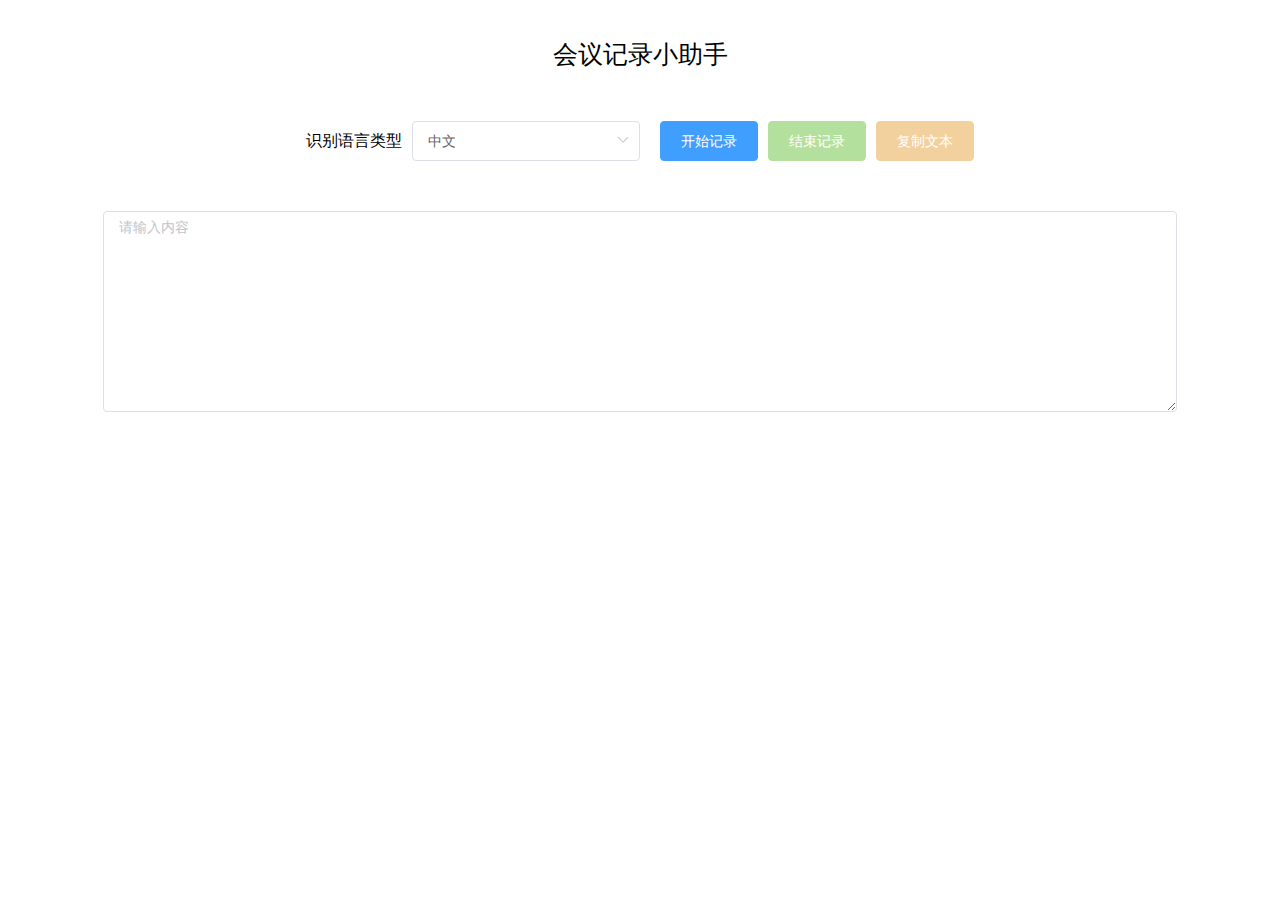
<file: index.html>
<!doctype html><html lang=""><head><meta charset="utf-8"><meta http-equiv="X-UA-Compatible" content="IE=edge"><meta name="viewport" content="width=device-width,initial-scale=1"><link rel="icon" href="/favicon.ico"><title>1024-project</title><script defer="defer" src="/js/chunk-vendors.a1f3e57a.js"></script><script defer="defer" src="/js/app.6672d0e2.js"></script><link href="/css/chunk-vendors.10dd4e95.css" rel="stylesheet"><link href="/css/app.a20b5f88.css" rel="stylesheet"></head><body><noscript><strong>We're sorry but 1024-project doesn't work properly without JavaScript enabled. Please enable it to continue.</strong></noscript><div id="app"></div></body></html>
</file>
<file: css/chunk-vendors.10dd4e95.css>
@font-face{font-family:element-icons;src:url(/fonts/element-icons.ff18efd1.woff) format("woff"),url(/fonts/element-icons.f1a45d74.ttf) format("truetype");font-weight:400;font-display:"auto";font-style:normal}[class*=" el-icon-"],[class^=el-icon-]{font-family:element-icons!important;speak:none;font-style:normal;font-weight:400;font-variant:normal;text-transform:none;line-height:1;vertical-align:baseline;display:inline-block;-webkit-font-smoothing:antialiased;-moz-osx-font-smoothing:grayscale}.el-icon-ice-cream-round:before{content:"\e6a0"}.el-icon-ice-cream-square:before{content:"\e6a3"}.el-icon-lollipop:before{content:"\e6a4"}.el-icon-potato-strips:before{content:"\e6a5"}.el-icon-milk-tea:before{content:"\e6a6"}.el-icon-ice-drink:before{content:"\e6a7"}.el-icon-ice-tea:before{content:"\e6a9"}.el-icon-coffee:before{content:"\e6aa"}.el-icon-orange:before{content:"\e6ab"}.el-icon-pear:before{content:"\e6ac"}.el-icon-apple:before{content:"\e6ad"}.el-icon-cherry:before{content:"\e6ae"}.el-icon-watermelon:before{content:"\e6af"}.el-icon-grape:before{content:"\e6b0"}.el-icon-refrigerator:before{content:"\e6b1"}.el-icon-goblet-square-full:before{content:"\e6b2"}.el-icon-goblet-square:before{content:"\e6b3"}.el-icon-goblet-full:before{content:"\e6b4"}.el-icon-goblet:before{content:"\e6b5"}.el-icon-cold-drink:before{content:"\e6b6"}.el-icon-coffee-cup:before{content:"\e6b8"}.el-icon-water-cup:before{content:"\e6b9"}.el-icon-hot-water:before{content:"\e6ba"}.el-icon-ice-cream:before{content:"\e6bb"}.el-icon-dessert:before{content:"\e6bc"}.el-icon-sugar:before{content:"\e6bd"}.el-icon-tableware:before{content:"\e6be"}.el-icon-burger:before{content:"\e6bf"}.el-icon-knife-fork:before{content:"\e6c1"}.el-icon-fork-spoon:before{content:"\e6c2"}.el-icon-chicken:before{content:"\e6c3"}.el-icon-food:before{content:"\e6c4"}.el-icon-dish-1:before{content:"\e6c5"}.el-icon-dish:before{content:"\e6c6"}.el-icon-moon-night:before{content:"\e6ee"}.el-icon-moon:before{content:"\e6f0"}.el-icon-cloudy-and-sunny:before{content:"\e6f1"}.el-icon-partly-cloudy:before{content:"\e6f2"}.el-icon-cloudy:before{content:"\e6f3"}.el-icon-sunny:before{content:"\e6f6"}.el-icon-sunset:before{content:"\e6f7"}.el-icon-sunrise-1:before{content:"\e6f8"}.el-icon-sunrise:before{content:"\e6f9"}.el-icon-heavy-rain:before{content:"\e6fa"}.el-icon-lightning:before{content:"\e6fb"}.el-icon-light-rain:before{content:"\e6fc"}.el-icon-wind-power:before{content:"\e6fd"}.el-icon-baseball:before{content:"\e712"}.el-icon-soccer:before{content:"\e713"}.el-icon-football:before{content:"\e715"}.el-icon-basketball:before{content:"\e716"}.el-icon-ship:before{content:"\e73f"}.el-icon-truck:before{content:"\e740"}.el-icon-bicycle:before{content:"\e741"}.el-icon-mobile-phone:before{content:"\e6d3"}.el-icon-service:before{content:"\e6d4"}.el-icon-key:before{content:"\e6e2"}.el-icon-unlock:before{content:"\e6e4"}.el-icon-lock:before{content:"\e6e5"}.el-icon-watch:before{content:"\e6fe"}.el-icon-watch-1:before{content:"\e6ff"}.el-icon-timer:before{content:"\e702"}.el-icon-alarm-clock:before{content:"\e703"}.el-icon-map-location:before{content:"\e704"}.el-icon-delete-location:before{content:"\e705"}.el-icon-add-location:before{content:"\e706"}.el-icon-location-information:before{content:"\e707"}.el-icon-location-outline:before{content:"\e708"}.el-icon-location:before{content:"\e79e"}.el-icon-place:before{content:"\e709"}.el-icon-discover:before{content:"\e70a"}.el-icon-first-aid-kit:before{content:"\e70b"}.el-icon-trophy-1:before{content:"\e70c"}.el-icon-trophy:before{content:"\e70d"}.el-icon-medal:before{content:"\e70e"}.el-icon-medal-1:before{content:"\e70f"}.el-icon-stopwatch:before{content:"\e710"}.el-icon-mic:before{content:"\e711"}.el-icon-copy-document:before{content:"\e718"}.el-icon-full-screen:before{content:"\e719"}.el-icon-switch-button:before{content:"\e71b"}.el-icon-aim:before{content:"\e71c"}.el-icon-crop:before{content:"\e71d"}.el-icon-odometer:before{content:"\e71e"}.el-icon-time:before{content:"\e71f"}.el-icon-bangzhu:before{content:"\e724"}.el-icon-close-notification:before{content:"\e726"}.el-icon-microphone:before{content:"\e727"}.el-icon-turn-off-microphone:before{content:"\e728"}.el-icon-position:before{content:"\e729"}.el-icon-postcard:before{content:"\e72a"}.el-icon-message:before{content:"\e72b"}.el-icon-chat-line-square:before{content:"\e72d"}.el-icon-chat-dot-square:before{content:"\e72e"}.el-icon-chat-dot-round:before{content:"\e72f"}.el-icon-chat-square:before{content:"\e730"}.el-icon-chat-line-round:before{content:"\e731"}.el-icon-chat-round:before{content:"\e732"}.el-icon-set-up:before{content:"\e733"}.el-icon-turn-off:before{content:"\e734"}.el-icon-open:before{content:"\e735"}.el-icon-connection:before{content:"\e736"}.el-icon-link:before{content:"\e737"}.el-icon-cpu:before{content:"\e738"}.el-icon-thumb:before{content:"\e739"}.el-icon-female:before{content:"\e73a"}.el-icon-male:before{content:"\e73b"}.el-icon-guide:before{content:"\e73c"}.el-icon-news:before{content:"\e73e"}.el-icon-price-tag:before{content:"\e744"}.el-icon-discount:before{content:"\e745"}.el-icon-wallet:before{content:"\e747"}.el-icon-coin:before{content:"\e748"}.el-icon-money:before{content:"\e749"}.el-icon-bank-card:before{content:"\e74a"}.el-icon-box:before{content:"\e74b"}.el-icon-present:before{content:"\e74c"}.el-icon-sell:before{content:"\e6d5"}.el-icon-sold-out:before{content:"\e6d6"}.el-icon-shopping-bag-2:before{content:"\e74d"}.el-icon-shopping-bag-1:before{content:"\e74e"}.el-icon-shopping-cart-2:before{content:"\e74f"}.el-icon-shopping-cart-1:before{content:"\e750"}.el-icon-shopping-cart-full:before{content:"\e751"}.el-icon-smoking:before{content:"\e752"}.el-icon-no-smoking:before{content:"\e753"}.el-icon-house:before{content:"\e754"}.el-icon-table-lamp:before{content:"\e755"}.el-icon-school:before{content:"\e756"}.el-icon-office-building:before{content:"\e757"}.el-icon-toilet-paper:before{content:"\e758"}.el-icon-notebook-2:before{content:"\e759"}.el-icon-notebook-1:before{content:"\e75a"}.el-icon-files:before{content:"\e75b"}.el-icon-collection:before{content:"\e75c"}.el-icon-receiving:before{content:"\e75d"}.el-icon-suitcase-1:before{content:"\e760"}.el-icon-suitcase:before{content:"\e761"}.el-icon-film:before{content:"\e763"}.el-icon-collection-tag:before{content:"\e765"}.el-icon-data-analysis:before{content:"\e766"}.el-icon-pie-chart:before{content:"\e767"}.el-icon-data-board:before{content:"\e768"}.el-icon-data-line:before{content:"\e76d"}.el-icon-reading:before{content:"\e769"}.el-icon-magic-stick:before{content:"\e76a"}.el-icon-coordinate:before{content:"\e76b"}.el-icon-mouse:before{content:"\e76c"}.el-icon-brush:before{content:"\e76e"}.el-icon-headset:before{content:"\e76f"}.el-icon-umbrella:before{content:"\e770"}.el-icon-scissors:before{content:"\e771"}.el-icon-mobile:before{content:"\e773"}.el-icon-attract:before{content:"\e774"}.el-icon-monitor:before{content:"\e775"}.el-icon-search:before{content:"\e778"}.el-icon-takeaway-box:before{content:"\e77a"}.el-icon-paperclip:before{content:"\e77d"}.el-icon-printer:before{content:"\e77e"}.el-icon-document-add:before{content:"\e782"}.el-icon-document:before{content:"\e785"}.el-icon-document-checked:before{content:"\e786"}.el-icon-document-copy:before{content:"\e787"}.el-icon-document-delete:before{content:"\e788"}.el-icon-document-remove:before{content:"\e789"}.el-icon-tickets:before{content:"\e78b"}.el-icon-folder-checked:before{content:"\e77f"}.el-icon-folder-delete:before{content:"\e780"}.el-icon-folder-remove:before{content:"\e781"}.el-icon-folder-add:before{content:"\e783"}.el-icon-folder-opened:before{content:"\e784"}.el-icon-folder:before{content:"\e78a"}.el-icon-edit-outline:before{content:"\e764"}.el-icon-edit:before{content:"\e78c"}.el-icon-date:before{content:"\e78e"}.el-icon-c-scale-to-original:before{content:"\e7c6"}.el-icon-view:before{content:"\e6ce"}.el-icon-loading:before{content:"\e6cf"}.el-icon-rank:before{content:"\e6d1"}.el-icon-sort-down:before{content:"\e7c4"}.el-icon-sort-up:before{content:"\e7c5"}.el-icon-sort:before{content:"\e6d2"}.el-icon-finished:before{content:"\e6cd"}.el-icon-refresh-left:before{content:"\e6c7"}.el-icon-refresh-right:before{content:"\e6c8"}.el-icon-refresh:before{content:"\e6d0"}.el-icon-video-play:before{content:"\e7c0"}.el-icon-video-pause:before{content:"\e7c1"}.el-icon-d-arrow-right:before{content:"\e6dc"}.el-icon-d-arrow-left:before{content:"\e6dd"}.el-icon-arrow-up:before{content:"\e6e1"}.el-icon-arrow-down:before{content:"\e6df"}.el-icon-arrow-right:before{content:"\e6e0"}.el-icon-arrow-left:before{content:"\e6de"}.el-icon-top-right:before{content:"\e6e7"}.el-icon-top-left:before{content:"\e6e8"}.el-icon-top:before{content:"\e6e6"}.el-icon-bottom:before{content:"\e6eb"}.el-icon-right:before{content:"\e6e9"}.el-icon-back:before{content:"\e6ea"}.el-icon-bottom-right:before{content:"\e6ec"}.el-icon-bottom-left:before{content:"\e6ed"}.el-icon-caret-top:before{content:"\e78f"}.el-icon-caret-bottom:before{content:"\e790"}.el-icon-caret-right:before{content:"\e791"}.el-icon-caret-left:before{content:"\e792"}.el-icon-d-caret:before{content:"\e79a"}.el-icon-share:before{content:"\e793"}.el-icon-menu:before{content:"\e798"}.el-icon-s-grid:before{content:"\e7a6"}.el-icon-s-check:before{content:"\e7a7"}.el-icon-s-data:before{content:"\e7a8"}.el-icon-s-opportunity:before{content:"\e7aa"}.el-icon-s-custom:before{content:"\e7ab"}.el-icon-s-claim:before{content:"\e7ad"}.el-icon-s-finance:before{content:"\e7ae"}.el-icon-s-comment:before{content:"\e7af"}.el-icon-s-flag:before{content:"\e7b0"}.el-icon-s-marketing:before{content:"\e7b1"}.el-icon-s-shop:before{content:"\e7b4"}.el-icon-s-open:before{content:"\e7b5"}.el-icon-s-management:before{content:"\e7b6"}.el-icon-s-ticket:before{content:"\e7b7"}.el-icon-s-release:before{content:"\e7b8"}.el-icon-s-home:before{content:"\e7b9"}.el-icon-s-promotion:before{content:"\e7ba"}.el-icon-s-operation:before{content:"\e7bb"}.el-icon-s-unfold:before{content:"\e7bc"}.el-icon-s-fold:before{content:"\e7a9"}.el-icon-s-platform:before{content:"\e7bd"}.el-icon-s-order:before{content:"\e7be"}.el-icon-s-cooperation:before{content:"\e7bf"}.el-icon-bell:before{content:"\e725"}.el-icon-message-solid:before{content:"\e799"}.el-icon-video-camera:before{content:"\e772"}.el-icon-video-camera-solid:before{content:"\e796"}.el-icon-camera:before{content:"\e779"}.el-icon-camera-solid:before{content:"\e79b"}.el-icon-download:before{content:"\e77c"}.el-icon-upload2:before{content:"\e77b"}.el-icon-upload:before{content:"\e7c3"}.el-icon-picture-outline-round:before{content:"\e75f"}.el-icon-picture-outline:before{content:"\e75e"}.el-icon-picture:before{content:"\e79f"}.el-icon-close:before{content:"\e6db"}.el-icon-check:before{content:"\e6da"}.el-icon-plus:before{content:"\e6d9"}.el-icon-minus:before{content:"\e6d8"}.el-icon-help:before{content:"\e73d"}.el-icon-s-help:before{content:"\e7b3"}.el-icon-circle-close:before{content:"\e78d"}.el-icon-circle-check:before{content:"\e720"}.el-icon-circle-plus-outline:before{content:"\e723"}.el-icon-remove-outline:before{content:"\e722"}.el-icon-zoom-out:before{content:"\e776"}.el-icon-zoom-in:before{content:"\e777"}.el-icon-error:before{content:"\e79d"}.el-icon-success:before{content:"\e79c"}.el-icon-circle-plus:before{content:"\e7a0"}.el-icon-remove:before{content:"\e7a2"}.el-icon-info:before{content:"\e7a1"}.el-icon-question:before{content:"\e7a4"}.el-icon-warning-outline:before{content:"\e6c9"}.el-icon-warning:before{content:"\e7a3"}.el-icon-goods:before{content:"\e7c2"}.el-icon-s-goods:before{content:"\e7b2"}.el-icon-star-off:before{content:"\e717"}.el-icon-star-on:before{content:"\e797"}.el-icon-more-outline:before{content:"\e6cc"}.el-icon-more:before{content:"\e794"}.el-icon-phone-outline:before{content:"\e6cb"}.el-icon-phone:before{content:"\e795"}.el-icon-user:before{content:"\e6e3"}.el-icon-user-solid:before{content:"\e7a5"}.el-icon-setting:before{content:"\e6ca"}.el-icon-s-tools:before{content:"\e7ac"}.el-icon-delete:before{content:"\e6d7"}.el-icon-delete-solid:before{content:"\e7c9"}.el-icon-eleme:before{content:"\e7c7"}.el-icon-platform-eleme:before{content:"\e7ca"}.el-icon-loading{animation:rotating 2s linear infinite}.el-icon--right{margin-left:5px}.el-icon--left{margin-right:5px}@keyframes rotating{0%{transform:rotate(0)}to{transform:rotate(1turn)}}.el-pagination{white-space:nowrap;padding:2px 5px;color:#303133;font-weight:700}.el-pagination:after,.el-pagination:before{display:table;content:""}.el-pagination:after{clear:both}.el-pagination button,.el-pagination span:not([class*=suffix]){display:inline-block;font-size:13px;min-width:35.5px;height:28px;line-height:28px;vertical-align:top;box-sizing:border-box}.el-pagination .el-input__inner{text-align:center;-moz-appearance:textfield;line-height:normal}.el-pagination .el-input__suffix{right:0;transform:scale(.8)}.el-pagination .el-select .el-input{width:100px;margin:0 5px}.el-pagination .el-select .el-input .el-input__inner{padding-right:25px;border-radius:3px}.el-pagination button{border:none;padding:0 6px;background:0 0}.el-pagination button:focus{outline:0}.el-pagination button:hover{color:#409eff}.el-pagination button:disabled{color:#c0c4cc;background-color:#fff;cursor:not-allowed}.el-pagination .btn-next,.el-pagination .btn-prev{background:50% no-repeat #fff;background-size:16px;cursor:pointer;margin:0;color:#303133}.el-pagination .btn-next .el-icon,.el-pagination .btn-prev .el-icon{display:block;font-size:12px;font-weight:700}.el-pagination .btn-prev{padding-right:12px}.el-pagination .btn-next{padding-left:12px}.el-pagination .el-pager li.disabled{color:#c0c4cc;cursor:not-allowed}.el-pager li,.el-pager li.btn-quicknext:hover,.el-pager li.btn-quickprev:hover{cursor:pointer}.el-pagination--small .btn-next,.el-pagination--small .btn-prev,.el-pagination--small .el-pager li,.el-pagination--small .el-pager li.btn-quicknext,.el-pagination--small .el-pager li.btn-quickprev,.el-pagination--small .el-pager li:last-child{border-color:transparent;font-size:12px;line-height:22px;height:22px;min-width:22px}.el-pagination--small .arrow.disabled{visibility:hidden}.el-pagination--small .more:before,.el-pagination--small li.more:before{line-height:24px}.el-pagination--small button,.el-pagination--small span:not([class*=suffix]){height:22px;line-height:22px}.el-pagination--small .el-pagination__editor,.el-pagination--small .el-pagination__editor.el-input .el-input__inner{height:22px}.el-pagination__sizes{margin:0 10px 0 0;font-weight:400;color:#606266}.el-pagination__sizes .el-input .el-input__inner{font-size:13px;padding-left:8px}.el-pagination__sizes .el-input .el-input__inner:hover{border-color:#409eff}.el-pagination__total{margin-right:10px;font-weight:400;color:#606266}.el-pagination__jump{margin-left:24px;font-weight:400;color:#606266}.el-pagination__jump .el-input__inner{padding:0 3px}.el-pagination__rightwrapper{float:right}.el-pagination__editor{line-height:18px;padding:0 2px;height:28px;text-align:center;margin:0 2px;box-sizing:border-box;border-radius:3px}.el-pager,.el-pagination.is-background .btn-next,.el-pagination.is-background .btn-prev{padding:0}.el-dialog,.el-pager li{-webkit-box-sizing:border-box}.el-pagination__editor.el-input{width:50px}.el-pagination__editor.el-input .el-input__inner{height:28px}.el-pagination__editor .el-input__inner::-webkit-inner-spin-button,.el-pagination__editor .el-input__inner::-webkit-outer-spin-button{-webkit-appearance:none;margin:0}.el-pagination.is-background .btn-next,.el-pagination.is-background .btn-prev,.el-pagination.is-background .el-pager li{margin:0 5px;background-color:#f4f4f5;color:#606266;min-width:30px;border-radius:2px}.el-pagination.is-background .btn-next.disabled,.el-pagination.is-background .btn-next:disabled,.el-pagination.is-background .btn-prev.disabled,.el-pagination.is-background .btn-prev:disabled,.el-pagination.is-background .el-pager li.disabled{color:#c0c4cc}.el-pagination.is-background .el-pager li:not(.disabled):hover{color:#409eff}.el-pagination.is-background .el-pager li:not(.disabled).active{background-color:#409eff;color:#fff}.el-pagination.is-background.el-pagination--small .btn-next,.el-pagination.is-background.el-pagination--small .btn-prev,.el-pagination.is-background.el-pagination--small .el-pager li{margin:0 3px;min-width:22px}.el-pager,.el-pager li{vertical-align:top;margin:0;display:inline-block}.el-pager{-webkit-user-select:none;-moz-user-select:none;user-select:none;list-style:none;font-size:0}.el-pager .more:before{line-height:30px}.el-pager li{padding:0 4px;background:#fff;font-size:13px;min-width:35.5px;height:28px;line-height:28px;box-sizing:border-box;text-align:center}.el-pager li.btn-quicknext,.el-pager li.btn-quickprev{line-height:28px;color:#303133}.el-pager li.btn-quicknext.disabled,.el-pager li.btn-quickprev.disabled{color:#c0c4cc}.el-pager li.active+li{border-left:0}.el-pager li:hover{color:#409eff}.el-pager li.active{color:#409eff;cursor:default}.el-dialog{position:relative;margin:0 auto 50px;background:#fff;border-radius:2px;box-shadow:0 1px 3px rgba(0,0,0,.3);box-sizing:border-box;width:50%}.el-dialog.is-fullscreen{width:100%;margin-top:0;margin-bottom:0;height:100%;overflow:auto}.el-dialog__wrapper{position:fixed;top:0;right:0;bottom:0;left:0;overflow:auto;margin:0}.el-dialog__header{padding:20px 20px 10px}.el-dialog__headerbtn{position:absolute;top:20px;right:20px;padding:0;background:0 0;border:none;outline:0;cursor:pointer;font-size:16px}.el-dialog__headerbtn .el-dialog__close{color:#909399}.el-dialog__headerbtn:focus .el-dialog__close,.el-dialog__headerbtn:hover .el-dialog__close{color:#409eff}.el-dialog__title{line-height:24px;font-size:18px;color:#303133}.el-dialog__body{padding:30px 20px;color:#606266;font-size:14px;word-break:break-all}.el-dialog__footer{padding:10px 20px 20px;text-align:right;box-sizing:border-box}.el-dialog--center{text-align:center}.el-dialog--center .el-dialog__body{text-align:initial;padding:25px 25px 30px}.el-dialog--center .el-dialog__footer{text-align:inherit}.dialog-fade-enter-active{animation:dialog-fade-in .3s}.dialog-fade-leave-active{animation:dialog-fade-out .3s}@keyframes dialog-fade-in{0%{transform:translate3d(0,-20px,0);opacity:0}to{transform:translateZ(0);opacity:1}}@keyframes dialog-fade-out{0%{transform:translateZ(0);opacity:1}to{transform:translate3d(0,-20px,0);opacity:0}}.el-autocomplete{position:relative;display:inline-block}.el-autocomplete-suggestion{margin:5px 0;box-shadow:0 2px 12px 0 rgba(0,0,0,.1);border-radius:4px;border:1px solid #e4e7ed;box-sizing:border-box;background-color:#fff}.el-autocomplete-suggestion__wrap{max-height:280px;padding:10px 0;box-sizing:border-box}.el-autocomplete-suggestion__list{margin:0;padding:0}.el-autocomplete-suggestion li{padding:0 20px;margin:0;line-height:34px;cursor:pointer;color:#606266;font-size:14px;list-style:none;white-space:nowrap;overflow:hidden;text-overflow:ellipsis}.el-autocomplete-suggestion li.highlighted,.el-autocomplete-suggestion li:hover{background-color:#f5f7fa}.el-autocomplete-suggestion li.divider{margin-top:6px;border-top:1px solid #000}.el-autocomplete-suggestion li.divider:last-child{margin-bottom:-6px}.el-autocomplete-suggestion.is-loading li{text-align:center;height:100px;line-height:100px;font-size:20px;color:#999}.el-autocomplete-suggestion.is-loading li:after{display:inline-block;content:"";height:100%;vertical-align:middle}.el-autocomplete-suggestion.is-loading li:hover{background-color:#fff}.el-autocomplete-suggestion.is-loading .el-icon-loading{vertical-align:middle}.el-dropdown{display:inline-block;position:relative;color:#606266;font-size:14px}.el-dropdown .el-button-group{display:block}.el-dropdown .el-button-group .el-button{float:none}.el-dropdown .el-dropdown__caret-button{padding-left:5px;padding-right:5px;position:relative;border-left:none}.el-dropdown .el-dropdown__caret-button:before{content:"";position:absolute;display:block;width:1px;top:5px;bottom:5px;left:0;background:hsla(0,0%,100%,.5)}.el-dropdown .el-dropdown__caret-button.el-button--default:before{background:rgba(220,223,230,.5)}.el-dropdown .el-dropdown__caret-button:hover:not(.is-disabled):before{top:0;bottom:0}.el-dropdown .el-dropdown__caret-button .el-dropdown__icon{padding-left:0}.el-dropdown__icon{font-size:12px;margin:0 3px}.el-dropdown .el-dropdown-selfdefine:focus:active,.el-dropdown .el-dropdown-selfdefine:focus:not(.focusing){outline-width:0}.el-dropdown [disabled]{cursor:not-allowed;color:#bbb}.el-dropdown-menu{position:absolute;top:0;left:0;z-index:10;padding:10px 0;margin:5px 0;background-color:#fff;border:1px solid #ebeef5;border-radius:4px;box-shadow:0 2px 12px 0 rgba(0,0,0,.1)}.el-dropdown-menu__item,.el-menu-item{font-size:14px;padding:0 20px;cursor:pointer}.el-dropdown-menu__item{list-style:none;line-height:36px;margin:0;color:#606266;outline:0}.el-dropdown-menu__item:focus,.el-dropdown-menu__item:not(.is-disabled):hover{background-color:#ecf5ff;color:#66b1ff}.el-dropdown-menu__item i{margin-right:5px}.el-dropdown-menu__item--divided{position:relative;margin-top:6px;border-top:1px solid #ebeef5}.el-dropdown-menu__item--divided:before{content:"";height:6px;display:block;margin:0 -20px;background-color:#fff}.el-dropdown-menu__item.is-disabled{cursor:default;color:#bbb;pointer-events:none}.el-dropdown-menu--medium{padding:6px 0}.el-dropdown-menu--medium .el-dropdown-menu__item{line-height:30px;padding:0 17px;font-size:14px}.el-dropdown-menu--medium .el-dropdown-menu__item.el-dropdown-menu__item--divided{margin-top:6px}.el-dropdown-menu--medium .el-dropdown-menu__item.el-dropdown-menu__item--divided:before{height:6px;margin:0 -17px}.el-dropdown-menu--small{padding:6px 0}.el-dropdown-menu--small .el-dropdown-menu__item{line-height:27px;padding:0 15px;font-size:13px}.el-dropdown-menu--small .el-dropdown-menu__item.el-dropdown-menu__item--divided{margin-top:4px}.el-dropdown-menu--small .el-dropdown-menu__item.el-dropdown-menu__item--divided:before{height:4px;margin:0 -15px}.el-dropdown-menu--mini{padding:3px 0}.el-dropdown-menu--mini .el-dropdown-menu__item{line-height:24px;padding:0 10px;font-size:12px}.el-dropdown-menu--mini .el-dropdown-menu__item.el-dropdown-menu__item--divided{margin-top:3px}.el-dropdown-menu--mini .el-dropdown-menu__item.el-dropdown-menu__item--divided:before{height:3px;margin:0 -10px}.el-menu{border-right:1px solid #e6e6e6;list-style:none;position:relative;margin:0;padding-left:0}.el-menu,.el-menu--horizontal>.el-menu-item:not(.is-disabled):focus,.el-menu--horizontal>.el-menu-item:not(.is-disabled):hover,.el-menu--horizontal>.el-submenu .el-submenu__title:hover{background-color:#fff}.el-menu:after,.el-menu:before{display:table;content:""}.el-breadcrumb__item:last-child .el-breadcrumb__separator,.el-menu--collapse>.el-menu-item .el-submenu__icon-arrow,.el-menu--collapse>.el-submenu>.el-submenu__title .el-submenu__icon-arrow{display:none}.el-menu:after{clear:both}.el-menu.el-menu--horizontal{border-bottom:1px solid #e6e6e6}.el-menu--horizontal{border-right:none}.el-menu--horizontal>.el-menu-item{float:left;height:60px;line-height:60px;margin:0;border-bottom:2px solid transparent;color:#909399}.el-menu--horizontal>.el-menu-item a,.el-menu--horizontal>.el-menu-item a:hover{color:inherit}.el-menu--horizontal>.el-submenu{float:left}.el-menu--horizontal>.el-submenu:focus,.el-menu--horizontal>.el-submenu:hover{outline:0}.el-menu--horizontal>.el-submenu:focus .el-submenu__title,.el-menu--horizontal>.el-submenu:hover .el-submenu__title{color:#303133}.el-menu--horizontal>.el-submenu.is-active .el-submenu__title{border-bottom:2px solid #409eff;color:#303133}.el-menu--horizontal>.el-submenu .el-submenu__title{height:60px;line-height:60px;border-bottom:2px solid transparent;color:#909399}.el-menu--horizontal>.el-submenu .el-submenu__icon-arrow{position:static;vertical-align:middle;margin-left:8px;margin-top:-3px}.el-menu--collapse .el-submenu,.el-menu-item{position:relative}.el-menu--horizontal .el-menu .el-menu-item,.el-menu--horizontal .el-menu .el-submenu__title{background-color:#fff;float:none;height:36px;line-height:36px;padding:0 10px;color:#909399}.el-menu--horizontal .el-menu .el-menu-item.is-active,.el-menu--horizontal .el-menu .el-submenu.is-active>.el-submenu__title{color:#303133}.el-menu--horizontal .el-menu-item:not(.is-disabled):focus,.el-menu--horizontal .el-menu-item:not(.is-disabled):hover{outline:0;color:#303133}.el-menu--horizontal>.el-menu-item.is-active{border-bottom:2px solid #409eff;color:#303133}.el-menu--collapse{width:64px}.el-menu--collapse>.el-menu-item [class^=el-icon-],.el-menu--collapse>.el-submenu>.el-submenu__title [class^=el-icon-]{margin:0;vertical-align:middle;width:24px;text-align:center}.el-menu--collapse>.el-menu-item span,.el-menu--collapse>.el-submenu>.el-submenu__title span{height:0;width:0;overflow:hidden;visibility:hidden;display:inline-block}.el-menu-item,.el-submenu__title{height:56px;line-height:56px;list-style:none}.el-menu--collapse>.el-menu-item.is-active i{color:inherit}.el-menu--collapse .el-menu .el-submenu{min-width:200px}.el-menu--collapse .el-submenu .el-menu{position:absolute;margin-left:5px;top:0;left:100%;z-index:10;border:1px solid #e4e7ed;border-radius:2px;box-shadow:0 2px 12px 0 rgba(0,0,0,.1)}.el-menu--collapse .el-submenu.is-opened>.el-submenu__title .el-submenu__icon-arrow{transform:none}.el-menu--popup{z-index:100;min-width:200px;border:none;padding:5px 0;border-radius:2px;box-shadow:0 2px 12px 0 rgba(0,0,0,.1)}.el-menu--popup-bottom-start{margin-top:5px}.el-menu--popup-right-start{margin-left:5px;margin-right:5px}.el-menu-item{color:#303133;transition:border-color .3s,background-color .3s,color .3s;box-sizing:border-box;white-space:nowrap}.el-radio-button__inner,.el-submenu__title{-webkit-box-sizing:border-box;position:relative;white-space:nowrap}.el-menu-item *{vertical-align:middle}.el-menu-item i{color:#909399}.el-menu-item:focus,.el-menu-item:hover{outline:0;background-color:#ecf5ff}.el-menu-item.is-disabled{opacity:.25;cursor:not-allowed;background:0 0!important}.el-menu-item [class^=el-icon-]{margin-right:5px;width:24px;text-align:center;font-size:18px;vertical-align:middle}.el-menu-item.is-active{color:#409eff}.el-menu-item.is-active i{color:inherit}.el-submenu{list-style:none;margin:0;padding-left:0}.el-submenu__title{font-size:14px;color:#303133;padding:0 20px;cursor:pointer;transition:border-color .3s,background-color .3s,color .3s;box-sizing:border-box}.el-submenu__title *{vertical-align:middle}.el-submenu__title i{color:#909399}.el-submenu__title:focus,.el-submenu__title:hover{outline:0;background-color:#ecf5ff}.el-submenu__title.is-disabled{opacity:.25;cursor:not-allowed;background:0 0!important}.el-submenu__title:hover{background-color:#ecf5ff}.el-submenu .el-menu{border:none}.el-submenu .el-menu-item{height:50px;line-height:50px;padding:0 45px;min-width:200px}.el-submenu__icon-arrow{position:absolute;top:50%;right:20px;margin-top:-7px;transition:transform .3s;font-size:12px}.el-submenu.is-active .el-submenu__title{border-bottom-color:#409eff}.el-submenu.is-opened>.el-submenu__title .el-submenu__icon-arrow{transform:rotate(180deg)}.el-submenu.is-disabled .el-menu-item,.el-submenu.is-disabled .el-submenu__title{opacity:.25;cursor:not-allowed;background:0 0!important}.el-submenu [class^=el-icon-]{vertical-align:middle;margin-right:5px;width:24px;text-align:center;font-size:18px}.el-menu-item-group>ul{padding:0}.el-menu-item-group__title{padding:7px 0 7px 20px;line-height:normal;font-size:12px;color:#909399}.el-radio-button__inner,.el-radio-group{display:inline-block;line-height:1;vertical-align:middle}.horizontal-collapse-transition .el-submenu__title .el-submenu__icon-arrow{transition:.2s;opacity:0}.el-radio-group{font-size:0}.el-radio-button{position:relative;display:inline-block;outline:0}.el-radio-button__inner{background:#fff;border:1px solid #dcdfe6;font-weight:500;border-left:0;color:#606266;-webkit-appearance:none;text-align:center;box-sizing:border-box;outline:0;margin:0;cursor:pointer;transition:all .3s cubic-bezier(.645,.045,.355,1);padding:12px 20px;font-size:14px;border-radius:0}.el-radio-button__inner.is-round{padding:12px 20px}.el-radio-button__inner:hover{color:#409eff}.el-radio-button__inner [class*=el-icon-]{line-height:.9}.el-radio-button__inner [class*=el-icon-]+span{margin-left:5px}.el-radio-button:first-child .el-radio-button__inner{border-left:1px solid #dcdfe6;border-radius:4px 0 0 4px;box-shadow:none!important}.el-radio-button__orig-radio{opacity:0;outline:0;position:absolute;z-index:-1}.el-radio-button__orig-radio:checked+.el-radio-button__inner{color:#fff;background-color:#409eff;border-color:#409eff;box-shadow:-1px 0 0 0 #409eff}.el-radio-button__orig-radio:disabled+.el-radio-button__inner{color:#c0c4cc;cursor:not-allowed;background-image:none;background-color:#fff;border-color:#ebeef5;box-shadow:none}.el-radio-button__orig-radio:disabled:checked+.el-radio-button__inner{background-color:#f2f6fc}.el-radio-button:last-child .el-radio-button__inner{border-radius:0 4px 4px 0}.el-radio-button:first-child:last-child .el-radio-button__inner{border-radius:4px}.el-radio-button--medium .el-radio-button__inner{padding:10px 20px;font-size:14px;border-radius:0}.el-radio-button--medium .el-radio-button__inner.is-round{padding:10px 20px}.el-radio-button--small .el-radio-button__inner{padding:9px 15px;font-size:12px;border-radius:0}.el-radio-button--small .el-radio-button__inner.is-round{padding:9px 15px}.el-radio-button--mini .el-radio-button__inner{padding:7px 15px;font-size:12px;border-radius:0}.el-radio-button--mini .el-radio-button__inner.is-round{padding:7px 15px}.el-radio-button:focus:not(.is-focus):not(:active):not(.is-disabled){box-shadow:0 0 2px 2px #409eff}.el-picker-panel,.el-popover,.el-select-dropdown,.el-table-filter,.el-time-panel{-webkit-box-shadow:0 2px 12px 0 rgba(0,0,0,.1)}.el-switch{display:inline-flex;align-items:center;position:relative;font-size:14px;line-height:20px;height:20px;vertical-align:middle}.el-switch__core,.el-switch__label{display:inline-block;cursor:pointer}.el-switch.is-disabled .el-switch__core,.el-switch.is-disabled .el-switch__label{cursor:not-allowed}.el-switch__label{transition:.2s;height:20px;font-size:14px;font-weight:500;vertical-align:middle;color:#303133}.el-switch__label.is-active{color:#409eff}.el-switch__label--left{margin-right:10px}.el-switch__label--right{margin-left:10px}.el-switch__label *{line-height:1;font-size:14px;display:inline-block}.el-switch__input{position:absolute;width:0;height:0;opacity:0;margin:0}.el-switch__core{margin:0;position:relative;width:40px;height:20px;border:1px solid #dcdfe6;outline:0;border-radius:10px;box-sizing:border-box;background:#dcdfe6;transition:border-color .3s,background-color .3s;vertical-align:middle}.el-input__prefix,.el-input__suffix{-webkit-transition:all .3s;color:#c0c4cc}.el-switch__core:after{content:"";position:absolute;top:1px;left:1px;border-radius:100%;transition:all .3s;width:16px;height:16px;background-color:#fff}.el-switch.is-checked .el-switch__core{border-color:#409eff;background-color:#409eff}.el-switch.is-checked .el-switch__core:after{left:100%;margin-left:-17px}.el-switch.is-disabled{opacity:.6}.el-switch--wide .el-switch__label.el-switch__label--left span{left:10px}.el-switch--wide .el-switch__label.el-switch__label--right span{right:10px}.el-switch .label-fade-enter,.el-switch .label-fade-leave-active{opacity:0}.el-select-dropdown{position:absolute;z-index:1001;border:1px solid #e4e7ed;border-radius:4px;background-color:#fff;box-shadow:0 2px 12px 0 rgba(0,0,0,.1);box-sizing:border-box;margin:5px 0}.el-select-dropdown.is-multiple .el-select-dropdown__item{padding-right:40px}.el-select-dropdown.is-multiple .el-select-dropdown__item.selected{color:#409eff;background-color:#fff}.el-select-dropdown.is-multiple .el-select-dropdown__item.selected.hover{background-color:#f5f7fa}.el-select-dropdown.is-multiple .el-select-dropdown__item.selected:after{position:absolute;right:20px;font-family:element-icons;content:"\e6da";font-size:12px;font-weight:700;-webkit-font-smoothing:antialiased;-moz-osx-font-smoothing:grayscale}.el-select-dropdown .el-scrollbar.is-empty .el-select-dropdown__list{padding:0}.el-select-dropdown__empty{padding:10px 0;margin:0;text-align:center;color:#999;font-size:14px}.el-select-dropdown__wrap{max-height:274px}.el-select-dropdown__list{list-style:none;padding:6px 0;margin:0;box-sizing:border-box}.el-select-dropdown__item{font-size:14px;padding:0 20px;position:relative;white-space:nowrap;overflow:hidden;text-overflow:ellipsis;color:#606266;height:34px;line-height:34px;box-sizing:border-box;cursor:pointer}.el-select-dropdown__item.is-disabled{color:#c0c4cc;cursor:not-allowed}.el-select-dropdown__item.is-disabled:hover{background-color:#fff}.el-select-dropdown__item.hover,.el-select-dropdown__item:hover{background-color:#f5f7fa}.el-select-dropdown__item.selected{color:#409eff;font-weight:700}.el-select-group{margin:0;padding:0}.el-select-group__wrap{position:relative;list-style:none;margin:0;padding:0}.el-select-group__wrap:not(:last-of-type){padding-bottom:24px}.el-select-group__wrap:not(:last-of-type):after{content:"";position:absolute;display:block;left:20px;right:20px;bottom:12px;height:1px;background:#e4e7ed}.el-select-group__title{padding-left:20px;font-size:12px;color:#909399;line-height:30px}.el-select-group .el-select-dropdown__item{padding-left:20px}.el-select{display:inline-block;position:relative}.el-select .el-select__tags>span{display:contents}.el-select:hover .el-input__inner{border-color:#c0c4cc}.el-select .el-input__inner{cursor:pointer;padding-right:35px}.el-select .el-input__inner:focus{border-color:#409eff}.el-select .el-input .el-select__caret{color:#c0c4cc;font-size:14px;transition:transform .3s;transform:rotate(180deg);cursor:pointer}.el-select .el-input .el-select__caret.is-reverse{transform:rotate(0)}.el-select .el-input .el-select__caret.is-show-close{font-size:14px;text-align:center;transform:rotate(180deg);border-radius:100%;color:#c0c4cc;transition:color .2s cubic-bezier(.645,.045,.355,1)}.el-select .el-input .el-select__caret.is-show-close:hover{color:#909399}.el-select .el-input.is-disabled .el-input__inner{cursor:not-allowed}.el-select .el-input.is-disabled .el-input__inner:hover{border-color:#e4e7ed}.el-range-editor.is-active,.el-range-editor.is-active:hover,.el-select .el-input.is-focus .el-input__inner{border-color:#409eff}.el-select>.el-input{display:block}.el-select__input{border:none;outline:0;padding:0;margin-left:15px;color:#666;font-size:14px;-webkit-appearance:none;-moz-appearance:none;appearance:none;height:28px;background-color:transparent}.el-select__input.is-mini{height:14px}.el-select__close{cursor:pointer;position:absolute;top:8px;z-index:1000;right:25px;color:#c0c4cc;line-height:18px;font-size:14px}.el-select__close:hover{color:#909399}.el-select__tags{position:absolute;line-height:normal;white-space:normal;z-index:1;top:50%;transform:translateY(-50%);display:flex;align-items:center;flex-wrap:wrap}.el-select__tags-text{overflow:hidden;text-overflow:ellipsis}.el-select .el-tag{box-sizing:border-box;border-color:transparent;margin:2px 0 2px 6px;background-color:#f0f2f5;display:flex;max-width:100%;align-items:center}.el-select .el-tag__close.el-icon-close{background-color:#c0c4cc;top:0;color:#fff;flex-shrink:0}.el-select .el-tag__close.el-icon-close:hover{background-color:#909399}.el-table,.el-table__expanded-cell{background-color:#fff}.el-select .el-tag__close.el-icon-close:before{display:block;transform:translateY(.5px)}.el-table{position:relative;overflow:hidden;box-sizing:border-box;flex:1;width:100%;max-width:100%;font-size:14px;color:#606266}.el-table__empty-block{min-height:60px;text-align:center;width:100%;display:flex;justify-content:center;align-items:center}.el-table__empty-text{line-height:60px;width:50%;color:#909399}.el-table__expand-column .cell{padding:0;text-align:center}.el-table__expand-icon{position:relative;cursor:pointer;color:#666;font-size:12px;transition:transform .2s ease-in-out;height:20px}.el-table__expand-icon--expanded{transform:rotate(90deg)}.el-table__expand-icon>.el-icon{position:absolute;left:50%;top:50%;margin-left:-5px;margin-top:-5px}.el-table__expanded-cell[class*=cell]{padding:20px 50px}.el-table__expanded-cell:hover{background-color:transparent!important}.el-table__placeholder{display:inline-block;width:20px}.el-table__append-wrapper{overflow:hidden}.el-table--fit{border-right:0;border-bottom:0}.el-table--fit .el-table__cell.gutter{border-right-width:1px}.el-table--scrollable-x .el-table__body-wrapper{overflow-x:auto}.el-table--scrollable-y .el-table__body-wrapper{overflow-y:auto}.el-table thead{color:#909399;font-weight:500}.el-table thead.is-group th.el-table__cell{background:#f5f7fa}.el-table .el-table__cell{padding:12px 0;min-width:0;box-sizing:border-box;text-overflow:ellipsis;vertical-align:middle;position:relative;text-align:left}.el-table .el-table__cell.is-center{text-align:center}.el-table .el-table__cell.is-right{text-align:right}.el-table .el-table__cell.gutter{width:15px;border-right-width:0;border-bottom-width:0;padding:0}.el-table .el-table__cell.is-hidden>*{visibility:hidden}.el-table--medium .el-table__cell{padding:10px 0}.el-table--small{font-size:12px}.el-table--small .el-table__cell{padding:8px 0}.el-table--mini{font-size:12px}.el-table--mini .el-table__cell{padding:6px 0}.el-table tr{background-color:#fff}.el-table tr input[type=checkbox]{margin:0}.el-table td.el-table__cell,.el-table th.el-table__cell.is-leaf{border-bottom:1px solid #ebeef5}.el-table th.el-table__cell.is-sortable{cursor:pointer}.el-table th.el-table__cell{overflow:hidden;-webkit-user-select:none;-moz-user-select:none;user-select:none;background-color:#fff}.el-table th.el-table__cell>.cell{display:inline-block;box-sizing:border-box;position:relative;vertical-align:middle;padding-left:10px;padding-right:10px;width:100%}.el-table th.el-table__cell>.cell.highlight{color:#409eff}.el-table th.el-table__cell.required>div:before{display:inline-block;content:"";width:8px;height:8px;border-radius:50%;background:#ff4d51;margin-right:5px;vertical-align:middle}.el-table td.el-table__cell div{box-sizing:border-box}.el-date-table td,.el-table .cell,.el-table-filter{-webkit-box-sizing:border-box}.el-table td.el-table__cell.gutter{width:0}.el-table .cell{box-sizing:border-box;overflow:hidden;text-overflow:ellipsis;white-space:normal;word-break:break-all;line-height:23px;padding-left:10px;padding-right:10px}.el-table .cell.el-tooltip{white-space:nowrap;min-width:50px}.el-table--border,.el-table--group{border:1px solid #ebeef5}.el-table--border:after,.el-table--group:after,.el-table:before{content:"";position:absolute;background-color:#ebeef5;z-index:1}.el-table--border:after,.el-table--group:after{top:0;right:0;width:1px;height:100%}.el-table:before{left:0;bottom:0;width:100%;height:1px}.el-table--border{border-right:none;border-bottom:none}.el-table--border.el-loading-parent--relative{border-color:transparent}.el-table--border .el-table__cell,.el-table__body-wrapper .el-table--border.is-scrolling-left~.el-table__fixed{border-right:1px solid #ebeef5}.el-table--border .el-table__cell:first-child .cell{padding-left:10px}.el-table--border th.el-table__cell.gutter:last-of-type{border-bottom:1px solid #ebeef5;border-bottom-width:1px}.el-table--border th.el-table__cell,.el-table__fixed-right-patch{border-bottom:1px solid #ebeef5}.el-table--hidden{visibility:hidden}.el-table__fixed,.el-table__fixed-right{position:absolute;top:0;left:0;overflow-x:hidden;overflow-y:hidden;box-shadow:0 0 10px rgba(0,0,0,.12)}.el-table__fixed-right:before,.el-table__fixed:before{content:"";position:absolute;left:0;bottom:0;width:100%;height:1px;background-color:#ebeef5;z-index:4}.el-table__fixed-right-patch{position:absolute;top:-1px;right:0;background-color:#fff}.el-table__fixed-right{top:0;left:auto;right:0}.el-table__fixed-right .el-table__fixed-body-wrapper,.el-table__fixed-right .el-table__fixed-footer-wrapper,.el-table__fixed-right .el-table__fixed-header-wrapper{left:auto;right:0}.el-table__fixed-header-wrapper{position:absolute;left:0;top:0;z-index:3}.el-table__fixed-footer-wrapper{position:absolute;left:0;bottom:0;z-index:3}.el-table__fixed-footer-wrapper tbody td.el-table__cell{border-top:1px solid #ebeef5;background-color:#f5f7fa;color:#606266}.el-table__fixed-body-wrapper{position:absolute;left:0;top:37px;overflow:hidden;z-index:3}.el-table__body-wrapper,.el-table__footer-wrapper,.el-table__header-wrapper{width:100%}.el-table__footer-wrapper{margin-top:-1px}.el-table__footer-wrapper td.el-table__cell{border-top:1px solid #ebeef5}.el-table__body,.el-table__footer,.el-table__header{table-layout:fixed;border-collapse:separate}.el-table__footer-wrapper,.el-table__header-wrapper{overflow:hidden}.el-table__footer-wrapper tbody td.el-table__cell,.el-table__header-wrapper tbody td.el-table__cell{background-color:#f5f7fa;color:#606266}.el-table__body-wrapper{overflow:hidden;position:relative}.el-table__body-wrapper.is-scrolling-left~.el-table__fixed,.el-table__body-wrapper.is-scrolling-none~.el-table__fixed,.el-table__body-wrapper.is-scrolling-none~.el-table__fixed-right,.el-table__body-wrapper.is-scrolling-right~.el-table__fixed-right{box-shadow:none}.el-table__body-wrapper .el-table--border.is-scrolling-right~.el-table__fixed-right{border-left:1px solid #ebeef5}.el-table .caret-wrapper{display:inline-flex;flex-direction:column;align-items:center;height:34px;width:24px;vertical-align:middle;cursor:pointer;overflow:initial;position:relative}.el-table .sort-caret{width:0;height:0;border:5px solid transparent;position:absolute;left:7px}.el-table .sort-caret.ascending{border-bottom-color:#c0c4cc;top:5px}.el-table .sort-caret.descending{border-top-color:#c0c4cc;bottom:7px}.el-table .ascending .sort-caret.ascending{border-bottom-color:#409eff}.el-table .descending .sort-caret.descending{border-top-color:#409eff}.el-table .hidden-columns{visibility:hidden;position:absolute;z-index:-1}.el-table--striped .el-table__body tr.el-table__row--striped td.el-table__cell{background:#fafafa}.el-table--striped .el-table__body tr.el-table__row--striped.current-row td.el-table__cell,.el-table--striped .el-table__body tr.el-table__row--striped.selection-row td.el-table__cell{background-color:#ecf5ff}.el-table__body tr.hover-row.current-row>td.el-table__cell,.el-table__body tr.hover-row.el-table__row--striped.current-row>td.el-table__cell,.el-table__body tr.hover-row.el-table__row--striped.selection-row>td.el-table__cell,.el-table__body tr.hover-row.el-table__row--striped>td.el-table__cell,.el-table__body tr.hover-row.selection-row>td.el-table__cell,.el-table__body tr.hover-row>td.el-table__cell{background-color:#f5f7fa}.el-table__body tr.current-row>td.el-table__cell,.el-table__body tr.selection-row>td.el-table__cell{background-color:#ecf5ff}.el-table__column-resize-proxy{position:absolute;left:200px;top:0;bottom:0;width:0;border-left:1px solid #ebeef5;z-index:10}.el-table__column-filter-trigger{display:inline-block;line-height:34px;cursor:pointer}.el-table__column-filter-trigger i{color:#909399;font-size:12px;transform:scale(.75)}.el-table--enable-row-transition .el-table__body td.el-table__cell{transition:background-color .25s ease}.el-table--enable-row-hover .el-table__body tr:hover>td.el-table__cell{background-color:#f5f7fa}.el-table--fluid-height .el-table__fixed,.el-table--fluid-height .el-table__fixed-right{bottom:0;overflow:hidden}.el-table [class*=el-table__row--level] .el-table__expand-icon{display:inline-block;width:20px;line-height:20px;height:20px;text-align:center;margin-right:3px}.el-table-column--selection .cell{padding-left:14px;padding-right:14px}.el-table-filter{border:1px solid #ebeef5;border-radius:2px;background-color:#fff;box-shadow:0 2px 12px 0 rgba(0,0,0,.1);box-sizing:border-box;margin:2px 0}.el-table-filter__list{padding:5px 0;margin:0;list-style:none;min-width:100px}.el-table-filter__list-item{line-height:36px;padding:0 10px;cursor:pointer;font-size:14px}.el-table-filter__list-item:hover{background-color:#ecf5ff;color:#66b1ff}.el-table-filter__list-item.is-active{background-color:#409eff;color:#fff}.el-table-filter__content{min-width:100px}.el-table-filter__bottom{border-top:1px solid #ebeef5;padding:8px}.el-table-filter__bottom button{background:0 0;border:none;color:#606266;cursor:pointer;font-size:13px;padding:0 3px}.el-date-table td.in-range div,.el-date-table td.in-range div:hover,.el-date-table.is-week-mode .el-date-table__row.current div,.el-date-table.is-week-mode .el-date-table__row:hover div{background-color:#f2f6fc}.el-table-filter__bottom button:hover{color:#409eff}.el-table-filter__bottom button:focus{outline:0}.el-table-filter__bottom button.is-disabled{color:#c0c4cc;cursor:not-allowed}.el-table-filter__wrap{max-height:280px}.el-table-filter__checkbox-group{padding:10px}.el-table-filter__checkbox-group label.el-checkbox{display:block;margin-right:5px;margin-bottom:8px;margin-left:5px}.el-table-filter__checkbox-group .el-checkbox:last-child{margin-bottom:0}.el-date-table{font-size:12px;-webkit-user-select:none;-moz-user-select:none;user-select:none}.el-date-table.is-week-mode .el-date-table__row:hover td.available:hover{color:#606266}.el-date-table.is-week-mode .el-date-table__row:hover td:first-child div{margin-left:5px;border-top-left-radius:15px;border-bottom-left-radius:15px}.el-date-table.is-week-mode .el-date-table__row:hover td:last-child div{margin-right:5px;border-top-right-radius:15px;border-bottom-right-radius:15px}.el-date-table td{width:32px;height:30px;padding:4px 0;box-sizing:border-box;text-align:center;cursor:pointer;position:relative}.el-date-table td div{height:30px;padding:3px 0;box-sizing:border-box}.el-date-table td span{width:24px;height:24px;display:block;margin:0 auto;line-height:24px;position:absolute;left:50%;transform:translateX(-50%);border-radius:50%}.el-date-table td.next-month,.el-date-table td.prev-month{color:#c0c4cc}.el-date-table td.today{position:relative}.el-date-table td.today span{color:#409eff;font-weight:700}.el-date-table td.today.end-date span,.el-date-table td.today.start-date span{color:#fff}.el-date-table td.available:hover{color:#409eff}.el-date-table td.current:not(.disabled) span{color:#fff;background-color:#409eff}.el-date-table td.end-date div,.el-date-table td.start-date div{color:#fff}.el-date-table td.end-date span,.el-date-table td.start-date span{background-color:#409eff}.el-date-table td.start-date div{margin-left:5px;border-top-left-radius:15px;border-bottom-left-radius:15px}.el-date-table td.end-date div{margin-right:5px;border-top-right-radius:15px;border-bottom-right-radius:15px}.el-date-table td.disabled div{background-color:#f5f7fa;opacity:1;cursor:not-allowed;color:#c0c4cc}.el-date-table td.selected div{margin-left:5px;margin-right:5px;background-color:#f2f6fc;border-radius:15px}.el-date-table td.selected div:hover{background-color:#f2f6fc}.el-date-table td.selected span{background-color:#409eff;color:#fff;border-radius:15px}.el-date-table td.week{font-size:80%;color:#606266}.el-month-table,.el-year-table{font-size:12px;border-collapse:collapse}.el-date-table th{padding:5px;color:#606266;font-weight:400;border-bottom:1px solid #ebeef5}.el-month-table{margin:-1px}.el-month-table td{text-align:center;padding:8px 0;cursor:pointer}.el-month-table td div{height:48px;padding:6px 0;box-sizing:border-box}.el-month-table td.today .cell{color:#409eff;font-weight:700}.el-month-table td.today.end-date .cell,.el-month-table td.today.start-date .cell{color:#fff}.el-month-table td.disabled .cell{background-color:#f5f7fa;cursor:not-allowed;color:#c0c4cc}.el-month-table td.disabled .cell:hover{color:#c0c4cc}.el-month-table td .cell{width:60px;height:36px;display:block;line-height:36px;color:#606266;margin:0 auto;border-radius:18px}.el-month-table td .cell:hover{color:#409eff}.el-month-table td.in-range div,.el-month-table td.in-range div:hover{background-color:#f2f6fc}.el-month-table td.end-date div,.el-month-table td.start-date div{color:#fff}.el-month-table td.end-date .cell,.el-month-table td.start-date .cell{color:#fff;background-color:#409eff}.el-month-table td.start-date div{border-top-left-radius:24px;border-bottom-left-radius:24px}.el-month-table td.end-date div{border-top-right-radius:24px;border-bottom-right-radius:24px}.el-month-table td.current:not(.disabled) .cell{color:#409eff}.el-year-table{margin:-1px}.el-year-table .el-icon{color:#303133}.el-year-table td{text-align:center;padding:20px 3px;cursor:pointer}.el-year-table td.today .cell{color:#409eff;font-weight:700}.el-year-table td.disabled .cell{background-color:#f5f7fa;cursor:not-allowed;color:#c0c4cc}.el-year-table td.disabled .cell:hover{color:#c0c4cc}.el-year-table td .cell{width:48px;height:32px;display:block;line-height:32px;color:#606266;margin:0 auto}.el-year-table td .cell:hover,.el-year-table td.current:not(.disabled) .cell{color:#409eff}.el-date-range-picker{width:646px}.el-date-range-picker.has-sidebar{width:756px}.el-date-range-picker table{table-layout:fixed;width:100%}.el-date-range-picker .el-picker-panel__body{min-width:513px}.el-date-range-picker .el-picker-panel__content{margin:0}.el-date-range-picker__header{position:relative;text-align:center;height:28px}.el-date-range-picker__header [class*=arrow-left]{float:left}.el-date-range-picker__header [class*=arrow-right]{float:right}.el-date-range-picker__header div{font-size:16px;font-weight:500;margin-right:50px}.el-date-range-picker__content{float:left;width:50%;box-sizing:border-box;margin:0;padding:16px}.el-date-range-picker__content.is-left{border-right:1px solid #e4e4e4}.el-date-range-picker__content .el-date-range-picker__header div{margin-left:50px;margin-right:50px}.el-date-range-picker__editors-wrap{box-sizing:border-box;display:table-cell}.el-date-range-picker__editors-wrap.is-right{text-align:right}.el-date-range-picker__time-header{position:relative;border-bottom:1px solid #e4e4e4;font-size:12px;padding:8px 5px 5px;display:table;width:100%;box-sizing:border-box}.el-date-range-picker__time-header>.el-icon-arrow-right{font-size:20px;vertical-align:middle;display:table-cell;color:#303133}.el-date-range-picker__time-picker-wrap{position:relative;display:table-cell;padding:0 5px}.el-date-range-picker__time-picker-wrap .el-picker-panel{position:absolute;top:13px;right:0;z-index:1;background:#fff}.el-date-picker{width:322px}.el-date-picker.has-sidebar.has-time{width:434px}.el-date-picker.has-sidebar{width:438px}.el-date-picker.has-time .el-picker-panel__body-wrapper{position:relative}.el-date-picker .el-picker-panel__content{width:292px}.el-date-picker table{table-layout:fixed;width:100%}.el-date-picker__editor-wrap{position:relative;display:table-cell;padding:0 5px}.el-date-picker__time-header{position:relative;border-bottom:1px solid #e4e4e4;font-size:12px;padding:8px 5px 5px;display:table;width:100%;box-sizing:border-box}.el-date-picker__header{margin:12px;text-align:center}.el-date-picker__header--bordered{margin-bottom:0;padding-bottom:12px;border-bottom:1px solid #ebeef5}.el-date-picker__header--bordered+.el-picker-panel__content{margin-top:0}.el-date-picker__header-label{font-size:16px;font-weight:500;padding:0 5px;line-height:22px;text-align:center;cursor:pointer;color:#606266}.el-date-picker__header-label.active,.el-date-picker__header-label:hover{color:#409eff}.el-date-picker__prev-btn{float:left}.el-date-picker__next-btn{float:right}.el-date-picker__time-wrap{padding:10px;text-align:center}.el-date-picker__time-label{float:left;cursor:pointer;line-height:30px;margin-left:10px}.time-select{margin:5px 0;min-width:0}.time-select .el-picker-panel__content{max-height:200px;margin:0}.time-select-item{padding:8px 10px;font-size:14px;line-height:20px}.time-select-item.selected:not(.disabled){color:#409eff;font-weight:700}.time-select-item.disabled{color:#e4e7ed;cursor:not-allowed}.time-select-item:hover{background-color:#f5f7fa;font-weight:700;cursor:pointer}.el-date-editor{position:relative;display:inline-block;text-align:left}.el-date-editor.el-input,.el-date-editor.el-input__inner{width:220px}.el-date-editor--monthrange.el-input,.el-date-editor--monthrange.el-input__inner{width:300px}.el-date-editor--daterange.el-input,.el-date-editor--daterange.el-input__inner,.el-date-editor--timerange.el-input,.el-date-editor--timerange.el-input__inner{width:350px}.el-date-editor--datetimerange.el-input,.el-date-editor--datetimerange.el-input__inner{width:400px}.el-date-editor--dates .el-input__inner{text-overflow:ellipsis;white-space:nowrap}.el-date-editor .el-icon-circle-close{cursor:pointer}.el-date-editor .el-range__icon{font-size:14px;margin-left:-5px;color:#c0c4cc;float:left;line-height:32px}.el-date-editor .el-range-input{-webkit-appearance:none;-moz-appearance:none;appearance:none;border:none;outline:0;display:inline-block;height:100%;margin:0;padding:0;width:39%;text-align:center;font-size:14px;color:#606266}.el-date-editor .el-range-input::-moz-placeholder{color:#c0c4cc}.el-date-editor .el-range-input::placeholder{color:#c0c4cc}.el-date-editor .el-range-separator{display:inline-block;height:100%;padding:0 5px;margin:0;text-align:center;line-height:32px;font-size:14px;width:5%;color:#303133}.el-date-editor .el-range__close-icon{font-size:14px;color:#c0c4cc;width:25px;display:inline-block;float:right;line-height:32px}.el-range-editor.el-input__inner{display:inline-flex;align-items:center;padding:3px 10px}.el-range-editor .el-range-input{line-height:1}.el-range-editor--medium.el-input__inner{height:36px}.el-range-editor--medium .el-range-separator{line-height:28px;font-size:14px}.el-range-editor--medium .el-range-input{font-size:14px}.el-range-editor--medium .el-range__close-icon,.el-range-editor--medium .el-range__icon{line-height:28px}.el-range-editor--small.el-input__inner{height:32px}.el-range-editor--small .el-range-separator{line-height:24px;font-size:13px}.el-range-editor--small .el-range-input{font-size:13px}.el-range-editor--small .el-range__close-icon,.el-range-editor--small .el-range__icon{line-height:24px}.el-range-editor--mini.el-input__inner{height:28px}.el-range-editor--mini .el-range-separator{line-height:20px;font-size:12px}.el-range-editor--mini .el-range-input{font-size:12px}.el-range-editor--mini .el-range__close-icon,.el-range-editor--mini .el-range__icon{line-height:20px}.el-range-editor.is-disabled{background-color:#f5f7fa;border-color:#e4e7ed;color:#c0c4cc;cursor:not-allowed}.el-range-editor.is-disabled:focus,.el-range-editor.is-disabled:hover{border-color:#e4e7ed}.el-range-editor.is-disabled input{background-color:#f5f7fa;color:#c0c4cc;cursor:not-allowed}.el-range-editor.is-disabled input::-moz-placeholder{color:#c0c4cc}.el-range-editor.is-disabled input::placeholder{color:#c0c4cc}.el-range-editor.is-disabled .el-range-separator{color:#c0c4cc}.el-picker-panel{color:#606266;border:1px solid #e4e7ed;box-shadow:0 2px 12px 0 rgba(0,0,0,.1);background:#fff;border-radius:4px;line-height:30px;margin:5px 0}.el-picker-panel__body-wrapper:after,.el-picker-panel__body:after{content:"";display:table;clear:both}.el-picker-panel__content{position:relative;margin:15px}.el-picker-panel__footer{border-top:1px solid #e4e4e4;padding:4px;text-align:right;background-color:#fff;position:relative;font-size:0}.el-picker-panel__shortcut{display:block;width:100%;border:0;background-color:transparent;line-height:28px;font-size:14px;color:#606266;padding-left:12px;text-align:left;outline:0;cursor:pointer}.el-picker-panel__shortcut:hover{color:#409eff}.el-picker-panel__shortcut.active{background-color:#e6f1fe;color:#409eff}.el-picker-panel__btn{border:1px solid #dcdcdc;color:#333;line-height:24px;border-radius:2px;padding:0 20px;cursor:pointer;background-color:transparent;outline:0;font-size:12px}.el-picker-panel__btn[disabled]{color:#ccc;cursor:not-allowed}.el-picker-panel__icon-btn{font-size:12px;color:#303133;border:0;background:0 0;cursor:pointer;outline:0;margin-top:8px}.el-picker-panel__icon-btn:hover{color:#409eff}.el-picker-panel__icon-btn.is-disabled{color:#bbb}.el-picker-panel__icon-btn.is-disabled:hover{cursor:not-allowed}.el-picker-panel__link-btn{vertical-align:middle}.el-picker-panel [slot=sidebar],.el-picker-panel__sidebar{position:absolute;top:0;bottom:0;width:110px;border-right:1px solid #e4e4e4;box-sizing:border-box;padding-top:6px;background-color:#fff;overflow:auto}.el-picker-panel [slot=sidebar]+.el-picker-panel__body,.el-picker-panel__sidebar+.el-picker-panel__body{margin-left:110px}.el-time-spinner.has-seconds .el-time-spinner__wrapper{width:33.3%}.el-time-spinner__wrapper{max-height:190px;overflow:auto;display:inline-block;width:50%;vertical-align:top;position:relative}.el-time-spinner__wrapper .el-scrollbar__wrap:not(.el-scrollbar__wrap--hidden-default){padding-bottom:15px}.el-time-spinner__input.el-input .el-input__inner,.el-time-spinner__list{padding:0;text-align:center}.el-time-spinner__wrapper.is-arrow{box-sizing:border-box;text-align:center;overflow:hidden}.el-time-spinner__wrapper.is-arrow .el-time-spinner__list{transform:translateY(-32px)}.el-time-spinner__wrapper.is-arrow .el-time-spinner__item:hover:not(.disabled):not(.active){background:#fff;cursor:default}.el-time-spinner__arrow{font-size:12px;color:#909399;position:absolute;left:0;width:100%;z-index:1;text-align:center;height:30px;line-height:30px;cursor:pointer}.el-time-spinner__arrow:hover{color:#409eff}.el-time-spinner__arrow.el-icon-arrow-up{top:10px}.el-time-spinner__arrow.el-icon-arrow-down{bottom:10px}.el-time-spinner__input.el-input{width:70%}.el-time-spinner__list{margin:0;list-style:none}.el-time-spinner__list:after,.el-time-spinner__list:before{content:"";display:block;width:100%;height:80px}.el-time-spinner__item{height:32px;line-height:32px;font-size:12px;color:#606266}.el-time-spinner__item:hover:not(.disabled):not(.active){background:#f5f7fa;cursor:pointer}.el-time-spinner__item.active:not(.disabled){color:#303133;font-weight:700}.el-time-spinner__item.disabled{color:#c0c4cc;cursor:not-allowed}.el-time-panel{margin:5px 0;border:1px solid #e4e7ed;background-color:#fff;box-shadow:0 2px 12px 0 rgba(0,0,0,.1);border-radius:2px;position:absolute;width:180px;left:0;z-index:1000;-webkit-user-select:none;-moz-user-select:none;user-select:none;box-sizing:content-box}.el-time-panel__content{font-size:0;position:relative;overflow:hidden}.el-time-panel__content:after,.el-time-panel__content:before{content:"";top:50%;position:absolute;margin-top:-15px;height:32px;z-index:-1;left:0;right:0;box-sizing:border-box;padding-top:6px;text-align:left;border-top:1px solid #e4e7ed;border-bottom:1px solid #e4e7ed}.el-time-panel__content:after{left:50%;margin-left:12%;margin-right:12%}.el-time-panel__content:before{padding-left:50%;margin-right:12%;margin-left:12%}.el-time-panel__content.has-seconds:after{left:66.66667%}.el-time-panel__content.has-seconds:before{padding-left:33.33333%}.el-time-panel__footer{border-top:1px solid #e4e4e4;padding:4px;height:36px;line-height:25px;text-align:right;box-sizing:border-box}.el-time-panel__btn{border:none;line-height:28px;padding:0 5px;margin:0 5px;cursor:pointer;background-color:transparent;outline:0;font-size:12px;color:#303133}.el-time-panel__btn.confirm{font-weight:800;color:#409eff}.el-time-range-picker{width:354px;overflow:visible}.el-time-range-picker__content{position:relative;text-align:center;padding:10px}.el-time-range-picker__cell{box-sizing:border-box;margin:0;padding:4px 7px 7px;width:50%;display:inline-block}.el-time-range-picker__header{margin-bottom:5px;text-align:center;font-size:14px}.el-time-range-picker__body{border-radius:2px;border:1px solid #e4e7ed}.el-popover{position:absolute;background:#fff;min-width:150px;border-radius:4px;border:1px solid #ebeef5;padding:12px;z-index:2000;color:#606266;line-height:1.4;text-align:justify;font-size:14px;box-shadow:0 2px 12px 0 rgba(0,0,0,.1);word-break:break-all}.el-card.is-always-shadow,.el-card.is-hover-shadow:focus,.el-card.is-hover-shadow:hover,.el-cascader__dropdown,.el-color-picker__panel,.el-message-box,.el-notification{-webkit-box-shadow:0 2px 12px 0 rgba(0,0,0,.1)}.el-popover--plain{padding:18px 20px}.el-popover__title{color:#303133;font-size:16px;line-height:1;margin-bottom:12px}.el-popover:focus,.el-popover:focus:active,.el-popover__reference:focus:hover,.el-popover__reference:focus:not(.focusing){outline-width:0}.v-modal-enter{animation:v-modal-in .2s ease}.v-modal-leave{animation:v-modal-out .2s ease forwards}@keyframes v-modal-in{0%{opacity:0}}@keyframes v-modal-out{to{opacity:0}}.v-modal{position:fixed;left:0;top:0;width:100%;height:100%;opacity:.5;background:#000}.el-popup-parent--hidden{overflow:hidden}.el-message-box{display:inline-block;width:420px;padding-bottom:10px;vertical-align:middle;background-color:#fff;border-radius:4px;border:1px solid #ebeef5;font-size:18px;box-shadow:0 2px 12px 0 rgba(0,0,0,.1);text-align:left;overflow:hidden;backface-visibility:hidden}.el-message-box__wrapper{position:fixed;top:0;bottom:0;left:0;right:0;text-align:center}.el-message-box__wrapper:after{content:"";display:inline-block;height:100%;width:0;vertical-align:middle}.el-message-box__header{position:relative;padding:15px 15px 10px}.el-message-box__title{padding-left:0;margin-bottom:0;font-size:18px;line-height:1;color:#303133}.el-message-box__headerbtn{position:absolute;top:15px;right:15px;padding:0;border:none;outline:0;background:0 0;font-size:16px;cursor:pointer}.el-form-item.is-error .el-input__inner,.el-form-item.is-error .el-input__inner:focus,.el-form-item.is-error .el-textarea__inner,.el-form-item.is-error .el-textarea__inner:focus,.el-message-box__input input.invalid,.el-message-box__input input.invalid:focus{border-color:#f56c6c}.el-message-box__headerbtn .el-message-box__close{color:#909399}.el-message-box__headerbtn:focus .el-message-box__close,.el-message-box__headerbtn:hover .el-message-box__close{color:#409eff}.el-message-box__content{padding:10px 15px;color:#606266;font-size:14px}.el-message-box__container{position:relative}.el-message-box__input{padding-top:15px}.el-message-box__status{position:absolute;top:50%;transform:translateY(-50%);font-size:24px!important}.el-message-box__status:before{padding-left:1px}.el-message-box__status+.el-message-box__message{padding-left:36px;padding-right:12px}.el-message-box__status.el-icon-success{color:#67c23a}.el-message-box__status.el-icon-info{color:#909399}.el-message-box__status.el-icon-warning{color:#e6a23c}.el-message-box__status.el-icon-error{color:#f56c6c}.el-message-box__message{margin:0}.el-message-box__message p{margin:0;line-height:24px}.el-message-box__errormsg{color:#f56c6c;font-size:12px;min-height:18px;margin-top:2px}.el-message-box__btns{padding:5px 15px 0;text-align:right}.el-message-box__btns button:nth-child(2){margin-left:10px}.el-message-box__btns-reverse{flex-direction:row-reverse}.el-message-box--center{padding-bottom:30px}.el-message-box--center .el-message-box__header{padding-top:30px}.el-message-box--center .el-message-box__title{position:relative;display:flex;align-items:center;justify-content:center}.el-message-box--center .el-message-box__status{position:relative;top:auto;padding-right:5px;text-align:center;transform:translateY(-1px)}.el-message-box--center .el-message-box__message{margin-left:0}.el-message-box--center .el-message-box__btns,.el-message-box--center .el-message-box__content{text-align:center}.el-message-box--center .el-message-box__content{padding-left:27px;padding-right:27px}.msgbox-fade-enter-active{animation:msgbox-fade-in .3s}.msgbox-fade-leave-active{animation:msgbox-fade-out .3s}@keyframes msgbox-fade-in{0%{transform:translate3d(0,-20px,0);opacity:0}to{transform:translateZ(0);opacity:1}}@keyframes msgbox-fade-out{0%{transform:translateZ(0);opacity:1}to{transform:translate3d(0,-20px,0);opacity:0}}.el-breadcrumb{font-size:14px;line-height:1}.el-breadcrumb:after,.el-breadcrumb:before{display:table;content:""}.el-breadcrumb:after{clear:both}.el-breadcrumb__separator{margin:0 9px;font-weight:700;color:#c0c4cc}.el-breadcrumb__separator[class*=icon]{margin:0 6px;font-weight:400}.el-breadcrumb__item{float:left}.el-breadcrumb__inner{color:#606266}.el-breadcrumb__inner a,.el-breadcrumb__inner.is-link{font-weight:700;text-decoration:none;transition:color .2s cubic-bezier(.645,.045,.355,1);color:#303133}.el-breadcrumb__inner a:hover,.el-breadcrumb__inner.is-link:hover{color:#409eff;cursor:pointer}.el-breadcrumb__item:last-child .el-breadcrumb__inner,.el-breadcrumb__item:last-child .el-breadcrumb__inner a,.el-breadcrumb__item:last-child .el-breadcrumb__inner a:hover,.el-breadcrumb__item:last-child .el-breadcrumb__inner:hover{font-weight:400;color:#606266;cursor:text}.el-form--label-left .el-form-item__label{text-align:left}.el-form--label-top .el-form-item__label{float:none;display:inline-block;text-align:left;padding:0 0 10px}.el-form--inline .el-form-item{display:inline-block;margin-right:10px;vertical-align:top}.el-form--inline .el-form-item__label{float:none;display:inline-block}.el-form--inline .el-form-item__content{display:inline-block;vertical-align:top}.el-form--inline.el-form--label-top .el-form-item__content{display:block}.el-form-item{margin-bottom:22px}.el-form-item:after,.el-form-item:before{display:table;content:""}.el-form-item:after{clear:both}.el-form-item .el-form-item{margin-bottom:0}.el-form-item--mini.el-form-item,.el-form-item--small.el-form-item{margin-bottom:18px}.el-form-item .el-input__validateIcon{display:none}.el-form-item--medium .el-form-item__content,.el-form-item--medium .el-form-item__label{line-height:36px}.el-form-item--small .el-form-item__content,.el-form-item--small .el-form-item__label{line-height:32px}.el-form-item--small .el-form-item__error{padding-top:2px}.el-form-item--mini .el-form-item__content,.el-form-item--mini .el-form-item__label{line-height:28px}.el-form-item--mini .el-form-item__error{padding-top:1px}.el-form-item__label-wrap{float:left}.el-form-item__label-wrap .el-form-item__label{display:inline-block;float:none}.el-form-item__label{text-align:right;vertical-align:middle;float:left;font-size:14px;color:#606266;line-height:40px;padding:0 12px 0 0;box-sizing:border-box}.el-form-item__content{line-height:40px;position:relative;font-size:14px}.el-form-item__content:after,.el-form-item__content:before{display:table;content:""}.el-form-item__content:after{clear:both}.el-form-item__content .el-input-group{vertical-align:top}.el-form-item__error{color:#f56c6c;font-size:12px;line-height:1;padding-top:4px;position:absolute;top:100%;left:0}.el-form-item__error--inline{position:relative;top:auto;left:auto;display:inline-block;margin-left:10px}.el-form-item.is-required:not(.is-no-asterisk) .el-form-item__label-wrap>.el-form-item__label:before,.el-form-item.is-required:not(.is-no-asterisk)>.el-form-item__label:before{content:"*";color:#f56c6c;margin-right:4px}.el-form-item.is-error .el-input-group__append .el-input__inner,.el-form-item.is-error .el-input-group__prepend .el-input__inner{border-color:transparent}.el-form-item.is-error .el-input__validateIcon{color:#f56c6c}.el-form-item--feedback .el-input__validateIcon{display:inline-block}.el-tabs__header{padding:0;position:relative;margin:0 0 15px}.el-tabs__active-bar{position:absolute;bottom:0;left:0;height:2px;background-color:#409eff;z-index:1;transition:transform .3s cubic-bezier(.645,.045,.355,1);list-style:none}.el-tabs__new-tab{float:right;border:1px solid #d3dce6;height:18px;width:18px;line-height:18px;margin:12px 0 9px 10px;border-radius:3px;text-align:center;font-size:12px;color:#d3dce6;cursor:pointer;transition:all .15s}.el-tabs__new-tab .el-icon-plus{transform:scale(.8)}.el-tabs__new-tab:hover{color:#409eff}.el-tabs__nav-wrap{overflow:hidden;margin-bottom:-1px;position:relative}.el-tabs__nav-wrap:after{content:"";position:absolute;left:0;bottom:0;width:100%;height:2px;background-color:#e4e7ed;z-index:1}.el-tabs__nav-wrap.is-scrollable{padding:0 20px;box-sizing:border-box}.el-tabs__nav-scroll{overflow:hidden}.el-tabs__nav-next,.el-tabs__nav-prev{position:absolute;cursor:pointer;line-height:44px;font-size:12px;color:#909399}.el-tabs__nav-next{right:0}.el-tabs__nav-prev{left:0}.el-tabs__nav{white-space:nowrap;position:relative;transition:transform .3s;float:left;z-index:2}.el-tabs__nav.is-stretch{min-width:100%;display:flex}.el-tabs__nav.is-stretch>*{flex:1;text-align:center}.el-tabs__item{padding:0 20px;height:40px;box-sizing:border-box;line-height:40px;display:inline-block;list-style:none;font-size:14px;font-weight:500;color:#303133;position:relative}.el-tabs__item:focus,.el-tabs__item:focus:active{outline:0}.el-tabs__item:focus.is-active.is-focus:not(:active){box-shadow:inset 0 0 2px 2px #409eff;border-radius:3px}.el-tabs__item .el-icon-close{border-radius:50%;text-align:center;transition:all .3s cubic-bezier(.645,.045,.355,1);margin-left:5px}.el-tabs__item .el-icon-close:before{transform:scale(.9);display:inline-block}.el-tabs--card>.el-tabs__header .el-tabs__active-bar,.el-tabs--left.el-tabs--card .el-tabs__active-bar.is-left,.el-tabs--right.el-tabs--card .el-tabs__active-bar.is-right{display:none}.el-tabs__item .el-icon-close:hover{background-color:#c0c4cc;color:#fff}.el-tabs__item.is-active{color:#409eff}.el-tabs__item:hover{color:#409eff;cursor:pointer}.el-tabs__item.is-disabled{color:#c0c4cc;cursor:default}.el-tabs__content{overflow:hidden;position:relative}.el-tabs--card>.el-tabs__header{border-bottom:1px solid #e4e7ed}.el-tabs--card>.el-tabs__header .el-tabs__nav-wrap:after{content:none}.el-tabs--card>.el-tabs__header .el-tabs__nav{border:1px solid #e4e7ed;border-bottom:none;border-radius:4px 4px 0 0;box-sizing:border-box}.el-tabs--card>.el-tabs__header .el-tabs__item .el-icon-close{position:relative;font-size:12px;width:0;height:14px;vertical-align:middle;line-height:15px;overflow:hidden;top:-1px;right:-2px;transform-origin:100% 50%}.el-tabs--card>.el-tabs__header .el-tabs__item{border-bottom:1px solid transparent;border-left:1px solid #e4e7ed;transition:color .3s cubic-bezier(.645,.045,.355,1),padding .3s cubic-bezier(.645,.045,.355,1)}.el-tabs--card>.el-tabs__header .el-tabs__item:first-child{border-left:none}.el-tabs--card>.el-tabs__header .el-tabs__item.is-closable:hover{padding-left:13px;padding-right:13px}.el-tabs--card>.el-tabs__header .el-tabs__item.is-closable:hover .el-icon-close{width:14px}.el-tabs--card>.el-tabs__header .el-tabs__item.is-active{border-bottom-color:#fff}.el-tabs--card>.el-tabs__header .el-tabs__item.is-active.is-closable{padding-left:20px;padding-right:20px}.el-tabs--card>.el-tabs__header .el-tabs__item.is-active.is-closable .el-icon-close{width:14px}.el-tabs--border-card{background:#fff;border:1px solid #dcdfe6;box-shadow:0 2px 4px 0 rgba(0,0,0,.12),0 0 6px 0 rgba(0,0,0,.04)}.el-tabs--border-card>.el-tabs__content{padding:15px}.el-tabs--border-card>.el-tabs__header{background-color:#f5f7fa;border-bottom:1px solid #e4e7ed;margin:0}.el-tabs--border-card>.el-tabs__header .el-tabs__nav-wrap:after{content:none}.el-tabs--border-card>.el-tabs__header .el-tabs__item{transition:all .3s cubic-bezier(.645,.045,.355,1);border:1px solid transparent;margin-top:-1px;color:#909399}.el-tabs--border-card>.el-tabs__header .el-tabs__item+.el-tabs__item,.el-tabs--border-card>.el-tabs__header .el-tabs__item:first-child{margin-left:-1px}.el-col-offset-0,.el-tabs--border-card>.el-tabs__header .is-scrollable .el-tabs__item:first-child{margin-left:0}.el-tabs--border-card>.el-tabs__header .el-tabs__item.is-active{color:#409eff;background-color:#fff;border-right-color:#dcdfe6;border-left-color:#dcdfe6}.el-tabs--border-card>.el-tabs__header .el-tabs__item:not(.is-disabled):hover{color:#409eff}.el-tabs--border-card>.el-tabs__header .el-tabs__item.is-disabled{color:#c0c4cc}.el-tabs--bottom .el-tabs__item.is-bottom:nth-child(2),.el-tabs--bottom .el-tabs__item.is-top:nth-child(2),.el-tabs--top .el-tabs__item.is-bottom:nth-child(2),.el-tabs--top .el-tabs__item.is-top:nth-child(2){padding-left:0}.el-tabs--bottom .el-tabs__item.is-bottom:last-child,.el-tabs--bottom .el-tabs__item.is-top:last-child,.el-tabs--top .el-tabs__item.is-bottom:last-child,.el-tabs--top .el-tabs__item.is-top:last-child{padding-right:0}.el-cascader-menu:last-child .el-cascader-node,.el-tabs--bottom .el-tabs--left>.el-tabs__header .el-tabs__item:last-child,.el-tabs--bottom .el-tabs--right>.el-tabs__header .el-tabs__item:last-child,.el-tabs--bottom.el-tabs--border-card>.el-tabs__header .el-tabs__item:last-child,.el-tabs--bottom.el-tabs--card>.el-tabs__header .el-tabs__item:last-child,.el-tabs--top .el-tabs--left>.el-tabs__header .el-tabs__item:last-child,.el-tabs--top .el-tabs--right>.el-tabs__header .el-tabs__item:last-child,.el-tabs--top.el-tabs--border-card>.el-tabs__header .el-tabs__item:last-child,.el-tabs--top.el-tabs--card>.el-tabs__header .el-tabs__item:last-child{padding-right:20px}.el-tabs--bottom .el-tabs--left>.el-tabs__header .el-tabs__item:nth-child(2),.el-tabs--bottom .el-tabs--right>.el-tabs__header .el-tabs__item:nth-child(2),.el-tabs--bottom.el-tabs--border-card>.el-tabs__header .el-tabs__item:nth-child(2),.el-tabs--bottom.el-tabs--card>.el-tabs__header .el-tabs__item:nth-child(2),.el-tabs--top .el-tabs--left>.el-tabs__header .el-tabs__item:nth-child(2),.el-tabs--top .el-tabs--right>.el-tabs__header .el-tabs__item:nth-child(2),.el-tabs--top.el-tabs--border-card>.el-tabs__header .el-tabs__item:nth-child(2),.el-tabs--top.el-tabs--card>.el-tabs__header .el-tabs__item:nth-child(2){padding-left:20px}.el-tabs--bottom .el-tabs__header.is-bottom{margin-bottom:0;margin-top:10px}.el-tabs--bottom.el-tabs--border-card .el-tabs__header.is-bottom{border-bottom:0;border-top:1px solid #dcdfe6}.el-tabs--bottom.el-tabs--border-card .el-tabs__nav-wrap.is-bottom{margin-top:-1px;margin-bottom:0}.el-tabs--bottom.el-tabs--border-card .el-tabs__item.is-bottom:not(.is-active){border:1px solid transparent}.el-tabs--bottom.el-tabs--border-card .el-tabs__item.is-bottom{margin:0 -1px -1px}.el-tabs--left,.el-tabs--right{overflow:hidden}.el-tabs--left .el-tabs__header.is-left,.el-tabs--left .el-tabs__header.is-right,.el-tabs--left .el-tabs__nav-scroll,.el-tabs--left .el-tabs__nav-wrap.is-left,.el-tabs--left .el-tabs__nav-wrap.is-right,.el-tabs--right .el-tabs__header.is-left,.el-tabs--right .el-tabs__header.is-right,.el-tabs--right .el-tabs__nav-scroll,.el-tabs--right .el-tabs__nav-wrap.is-left,.el-tabs--right .el-tabs__nav-wrap.is-right{height:100%}.el-tabs--left .el-tabs__active-bar.is-left,.el-tabs--left .el-tabs__active-bar.is-right,.el-tabs--right .el-tabs__active-bar.is-left,.el-tabs--right .el-tabs__active-bar.is-right{top:0;bottom:auto;width:2px;height:auto}.el-tabs--left .el-tabs__nav-wrap.is-left,.el-tabs--left .el-tabs__nav-wrap.is-right,.el-tabs--right .el-tabs__nav-wrap.is-left,.el-tabs--right .el-tabs__nav-wrap.is-right{margin-bottom:0}.el-tabs--left .el-tabs__nav-wrap.is-left>.el-tabs__nav-next,.el-tabs--left .el-tabs__nav-wrap.is-left>.el-tabs__nav-prev,.el-tabs--left .el-tabs__nav-wrap.is-right>.el-tabs__nav-next,.el-tabs--left .el-tabs__nav-wrap.is-right>.el-tabs__nav-prev,.el-tabs--right .el-tabs__nav-wrap.is-left>.el-tabs__nav-next,.el-tabs--right .el-tabs__nav-wrap.is-left>.el-tabs__nav-prev,.el-tabs--right .el-tabs__nav-wrap.is-right>.el-tabs__nav-next,.el-tabs--right .el-tabs__nav-wrap.is-right>.el-tabs__nav-prev{height:30px;line-height:30px;width:100%;text-align:center;cursor:pointer}.el-tabs--left .el-tabs__nav-wrap.is-left>.el-tabs__nav-next i,.el-tabs--left .el-tabs__nav-wrap.is-left>.el-tabs__nav-prev i,.el-tabs--left .el-tabs__nav-wrap.is-right>.el-tabs__nav-next i,.el-tabs--left .el-tabs__nav-wrap.is-right>.el-tabs__nav-prev i,.el-tabs--right .el-tabs__nav-wrap.is-left>.el-tabs__nav-next i,.el-tabs--right .el-tabs__nav-wrap.is-left>.el-tabs__nav-prev i,.el-tabs--right .el-tabs__nav-wrap.is-right>.el-tabs__nav-next i,.el-tabs--right .el-tabs__nav-wrap.is-right>.el-tabs__nav-prev i{transform:rotate(90deg)}.el-tabs--left .el-tabs__nav-wrap.is-left>.el-tabs__nav-prev,.el-tabs--left .el-tabs__nav-wrap.is-right>.el-tabs__nav-prev,.el-tabs--right .el-tabs__nav-wrap.is-left>.el-tabs__nav-prev,.el-tabs--right .el-tabs__nav-wrap.is-right>.el-tabs__nav-prev{left:auto;top:0}.el-tabs--left .el-tabs__nav-wrap.is-left>.el-tabs__nav-next,.el-tabs--left .el-tabs__nav-wrap.is-right>.el-tabs__nav-next,.el-tabs--right .el-tabs__nav-wrap.is-left>.el-tabs__nav-next,.el-tabs--right .el-tabs__nav-wrap.is-right>.el-tabs__nav-next{right:auto;bottom:0}.el-tabs--left .el-tabs__active-bar.is-left,.el-tabs--left .el-tabs__nav-wrap.is-left:after{right:0;left:auto}.el-tabs--left .el-tabs__nav-wrap.is-left.is-scrollable,.el-tabs--left .el-tabs__nav-wrap.is-right.is-scrollable,.el-tabs--right .el-tabs__nav-wrap.is-left.is-scrollable,.el-tabs--right .el-tabs__nav-wrap.is-right.is-scrollable{padding:30px 0}.el-tabs--left .el-tabs__nav-wrap.is-left:after,.el-tabs--left .el-tabs__nav-wrap.is-right:after,.el-tabs--right .el-tabs__nav-wrap.is-left:after,.el-tabs--right .el-tabs__nav-wrap.is-right:after{height:100%;width:2px;bottom:auto;top:0}.el-tabs--left .el-tabs__nav.is-left,.el-tabs--left .el-tabs__nav.is-right,.el-tabs--right .el-tabs__nav.is-left,.el-tabs--right .el-tabs__nav.is-right{float:none}.el-tabs--left .el-tabs__item.is-left,.el-tabs--left .el-tabs__item.is-right,.el-tabs--right .el-tabs__item.is-left,.el-tabs--right .el-tabs__item.is-right{display:block}.el-tabs--left .el-tabs__header.is-left{float:left;margin-bottom:0;margin-right:10px}.el-button-group>.el-button:not(:last-child),.el-tabs--left .el-tabs__nav-wrap.is-left{margin-right:-1px}.el-tabs--left .el-tabs__item.is-left{text-align:right}.el-tabs--left.el-tabs--card .el-tabs__item.is-left{border-left:none;border-right:1px solid #e4e7ed;border-bottom:none;border-top:1px solid #e4e7ed;text-align:left}.el-tabs--left.el-tabs--card .el-tabs__item.is-left:first-child{border-right:1px solid #e4e7ed;border-top:none}.el-tabs--left.el-tabs--card .el-tabs__item.is-left.is-active{border:1px solid #e4e7ed;border-right-color:#fff;border-left:none;border-bottom:none}.el-tabs--left.el-tabs--card .el-tabs__item.is-left.is-active:first-child{border-top:none}.el-tabs--left.el-tabs--card .el-tabs__item.is-left.is-active:last-child{border-bottom:none}.el-tabs--left.el-tabs--card .el-tabs__nav{border-radius:4px 0 0 4px;border-bottom:1px solid #e4e7ed;border-right:none}.el-tabs--left.el-tabs--card .el-tabs__new-tab{float:none}.el-tabs--left.el-tabs--border-card .el-tabs__header.is-left{border-right:1px solid #dfe4ed}.el-tabs--left.el-tabs--border-card .el-tabs__item.is-left{border:1px solid transparent;margin:-1px 0 -1px -1px}.el-tabs--left.el-tabs--border-card .el-tabs__item.is-left.is-active{border-color:#d1dbe5 transparent}.el-tabs--right .el-tabs__header.is-right{float:right;margin-bottom:0;margin-left:10px}.el-tabs--right .el-tabs__nav-wrap.is-right{margin-left:-1px}.el-tabs--right .el-tabs__nav-wrap.is-right:after{left:0;right:auto}.el-tabs--right .el-tabs__active-bar.is-right{left:0}.el-tabs--right.el-tabs--card .el-tabs__item.is-right{border-bottom:none;border-top:1px solid #e4e7ed}.el-tabs--right.el-tabs--card .el-tabs__item.is-right:first-child{border-left:1px solid #e4e7ed;border-top:none}.el-tabs--right.el-tabs--card .el-tabs__item.is-right.is-active{border:1px solid #e4e7ed;border-left-color:#fff;border-right:none;border-bottom:none}.el-tabs--right.el-tabs--card .el-tabs__item.is-right.is-active:first-child{border-top:none}.el-tabs--right.el-tabs--card .el-tabs__item.is-right.is-active:last-child{border-bottom:none}.el-tabs--right.el-tabs--card .el-tabs__nav{border-radius:0 4px 4px 0;border-bottom:1px solid #e4e7ed;border-left:none}.el-tabs--right.el-tabs--border-card .el-tabs__header.is-right{border-left:1px solid #dfe4ed}.el-tabs--right.el-tabs--border-card .el-tabs__item.is-right{border:1px solid transparent;margin:-1px -1px -1px 0}.el-tabs--right.el-tabs--border-card .el-tabs__item.is-right.is-active{border-color:#d1dbe5 transparent}.slideInLeft-transition,.slideInRight-transition{display:inline-block}.slideInRight-enter{animation:slideInRight-enter .3s}.slideInRight-leave{position:absolute;left:0;right:0;animation:slideInRight-leave .3s}.slideInLeft-enter{animation:slideInLeft-enter .3s}.slideInLeft-leave{position:absolute;left:0;right:0;animation:slideInLeft-leave .3s}@keyframes slideInRight-enter{0%{opacity:0;transform-origin:0 0;transform:translateX(100%)}to{opacity:1;transform-origin:0 0;transform:translateX(0)}}@keyframes slideInRight-leave{0%{transform-origin:0 0;transform:translateX(0);opacity:1}to{transform-origin:0 0;transform:translateX(100%);opacity:0}}@keyframes slideInLeft-enter{0%{opacity:0;transform-origin:0 0;transform:translateX(-100%)}to{opacity:1;transform-origin:0 0;transform:translateX(0)}}@keyframes slideInLeft-leave{0%{transform-origin:0 0;transform:translateX(0);opacity:1}to{transform-origin:0 0;transform:translateX(-100%);opacity:0}}.el-tree{position:relative;cursor:default;background:#fff;color:#606266}.el-tree__empty-block{position:relative;min-height:60px;text-align:center;width:100%;height:100%}.el-tree__empty-text{position:absolute;left:50%;top:50%;transform:translate(-50%,-50%);color:#909399;font-size:14px}.el-tree__drop-indicator{position:absolute;left:0;right:0;height:1px;background-color:#409eff}.el-tree-node{white-space:nowrap;outline:0}.el-tree-node:focus>.el-tree-node__content{background-color:#f5f7fa}.el-tree-node.is-drop-inner>.el-tree-node__content .el-tree-node__label{background-color:#409eff;color:#fff}.el-tree-node__content:hover,.el-upload-list__item:hover{background-color:#f5f7fa}.el-tree-node__content{display:flex;align-items:center;height:26px;cursor:pointer}.el-tree-node__content>.el-tree-node__expand-icon{padding:6px}.el-tree-node__content>label.el-checkbox{margin-right:8px}.el-tree.is-dragging .el-tree-node__content{cursor:move}.el-tree.is-dragging .el-tree-node__content *{pointer-events:none}.el-tree.is-dragging.is-drop-not-allow .el-tree-node__content{cursor:not-allowed}.el-tree-node__expand-icon{cursor:pointer;color:#c0c4cc;font-size:12px;transform:rotate(0);transition:transform .3s ease-in-out}.el-tree-node__expand-icon.expanded{transform:rotate(90deg)}.el-tree-node__expand-icon.is-leaf{color:transparent;cursor:default}.el-tree-node__label{font-size:14px}.el-tree-node__loading-icon{margin-right:8px;font-size:14px;color:#c0c4cc}.el-tree-node>.el-tree-node__children{overflow:hidden;background-color:transparent}.el-tree-node.is-expanded>.el-tree-node__children{display:block}.el-tree--highlight-current .el-tree-node.is-current>.el-tree-node__content{background-color:#f0f7ff}.el-alert{width:100%;padding:8px 16px;margin:0;box-sizing:border-box;border-radius:4px;position:relative;background-color:#fff;overflow:hidden;opacity:1;display:flex;align-items:center;transition:opacity .2s}.el-alert.is-light .el-alert__closebtn{color:#c0c4cc}.el-alert.is-dark .el-alert__closebtn,.el-alert.is-dark .el-alert__description{color:#fff}.el-alert.is-center{justify-content:center}.el-alert--success.is-light{background-color:#f0f9eb;color:#67c23a}.el-alert--success.is-light .el-alert__description{color:#67c23a}.el-alert--success.is-dark{background-color:#67c23a;color:#fff}.el-alert--info.is-light{background-color:#f4f4f5;color:#909399}.el-alert--info.is-dark{background-color:#909399;color:#fff}.el-alert--info .el-alert__description{color:#909399}.el-alert--warning.is-light{background-color:#fdf6ec;color:#e6a23c}.el-alert--warning.is-light .el-alert__description{color:#e6a23c}.el-alert--warning.is-dark{background-color:#e6a23c;color:#fff}.el-alert--error.is-light{background-color:#fef0f0;color:#f56c6c}.el-alert--error.is-light .el-alert__description{color:#f56c6c}.el-alert--error.is-dark{background-color:#f56c6c;color:#fff}.el-alert__content{display:table-cell;padding:0 8px}.el-alert__icon{font-size:16px;width:16px}.el-alert__icon.is-big{font-size:28px;width:28px}.el-alert__title{font-size:13px;line-height:18px}.el-alert__title.is-bold{font-weight:700}.el-alert .el-alert__description{font-size:12px;margin:5px 0 0}.el-alert__closebtn{font-size:12px;opacity:1;position:absolute;top:12px;right:15px;cursor:pointer}.el-alert-fade-enter,.el-alert-fade-leave-active,.el-loading-fade-enter,.el-loading-fade-leave-active,.el-notification-fade-leave-active,.el-upload iframe{opacity:0}.el-carousel__arrow--right,.el-notification.right{right:16px}.el-alert__closebtn.is-customed{font-style:normal;font-size:13px;top:9px}.el-notification{display:flex;width:330px;padding:14px 26px 14px 13px;border-radius:8px;box-sizing:border-box;border:1px solid #ebeef5;position:fixed;background-color:#fff;box-shadow:0 2px 12px 0 rgba(0,0,0,.1);transition:opacity .3s,transform .3s,left .3s,right .3s,top .4s,bottom .3s;overflow:hidden}.el-notification.left{left:16px}.el-notification__group{margin-left:13px;margin-right:8px}.el-notification__title{font-weight:700;font-size:16px;color:#303133;margin:0}.el-notification__content{font-size:14px;line-height:21px;margin:6px 0 0;color:#606266;text-align:justify}.el-notification__content p{margin:0}.el-notification__icon{height:24px;width:24px;font-size:24px}.el-notification__closeBtn{position:absolute;top:18px;right:15px;cursor:pointer;color:#909399;font-size:16px}.el-notification__closeBtn:hover{color:#606266}.el-notification .el-icon-success{color:#67c23a}.el-notification .el-icon-error{color:#f56c6c}.el-notification .el-icon-info{color:#909399}.el-notification .el-icon-warning{color:#e6a23c}.el-notification-fade-enter.right{right:0;transform:translateX(100%)}.el-notification-fade-enter.left{left:0;transform:translateX(-100%)}.el-input-number{position:relative;display:inline-block;width:180px;line-height:38px}.el-input-number .el-input{display:block}.el-input-number .el-input__inner{-webkit-appearance:none;padding-left:50px;padding-right:50px;text-align:center}.el-input-number__decrease,.el-input-number__increase{position:absolute;z-index:1;top:1px;width:40px;height:auto;text-align:center;background:#f5f7fa;color:#606266;cursor:pointer;font-size:13px}.el-input-number__decrease:hover,.el-input-number__increase:hover{color:#409eff}.el-input-number__decrease:hover:not(.is-disabled)~.el-input .el-input__inner:not(.is-disabled),.el-input-number__increase:hover:not(.is-disabled)~.el-input .el-input__inner:not(.is-disabled){border-color:#409eff}.el-input-number__decrease.is-disabled,.el-input-number__increase.is-disabled{color:#c0c4cc;cursor:not-allowed}.el-input-number__increase{right:1px;border-radius:0 4px 4px 0;border-left:1px solid #dcdfe6}.el-input-number__decrease{left:1px;border-radius:4px 0 0 4px;border-right:1px solid #dcdfe6}.el-input-number.is-disabled .el-input-number__decrease,.el-input-number.is-disabled .el-input-number__increase{border-color:#e4e7ed;color:#e4e7ed}.el-input-number.is-disabled .el-input-number__decrease:hover,.el-input-number.is-disabled .el-input-number__increase:hover{color:#e4e7ed;cursor:not-allowed}.el-input-number--medium{width:200px;line-height:34px}.el-input-number--medium .el-input-number__decrease,.el-input-number--medium .el-input-number__increase{width:36px;font-size:14px}.el-input-number--medium .el-input__inner{padding-left:43px;padding-right:43px}.el-input-number--small{width:130px;line-height:30px}.el-input-number--small .el-input-number__decrease,.el-input-number--small .el-input-number__increase{width:32px;font-size:13px}.el-input-number--small .el-input-number__decrease [class*=el-icon],.el-input-number--small .el-input-number__increase [class*=el-icon]{transform:scale(.9)}.el-input-number--small .el-input__inner{padding-left:39px;padding-right:39px}.el-input-number--mini{width:130px;line-height:26px}.el-input-number--mini .el-input-number__decrease,.el-input-number--mini .el-input-number__increase{width:28px;font-size:12px}.el-input-number--mini .el-input-number__decrease [class*=el-icon],.el-input-number--mini .el-input-number__increase [class*=el-icon]{transform:scale(.8)}.el-input-number--mini .el-input__inner{padding-left:35px;padding-right:35px}.el-input-number.is-without-controls .el-input__inner{padding-left:15px;padding-right:15px}.el-input-number.is-controls-right .el-input__inner{padding-left:15px;padding-right:50px}.el-input-number.is-controls-right .el-input-number__decrease,.el-input-number.is-controls-right .el-input-number__increase{height:auto;line-height:19px}.el-input-number.is-controls-right .el-input-number__decrease [class*=el-icon],.el-input-number.is-controls-right .el-input-number__increase [class*=el-icon]{transform:scale(.8)}.el-input-number.is-controls-right .el-input-number__increase{border-radius:0 4px 0 0;border-bottom:1px solid #dcdfe6}.el-input-number.is-controls-right .el-input-number__decrease{right:1px;bottom:1px;top:auto;left:auto;border-right:none;border-left:1px solid #dcdfe6;border-radius:0 0 4px}.el-input-number.is-controls-right[class*=medium] [class*=decrease],.el-input-number.is-controls-right[class*=medium] [class*=increase]{line-height:17px}.el-input-number.is-controls-right[class*=small] [class*=decrease],.el-input-number.is-controls-right[class*=small] [class*=increase]{line-height:15px}.el-input-number.is-controls-right[class*=mini] [class*=decrease],.el-input-number.is-controls-right[class*=mini] [class*=increase]{line-height:13px}.el-tooltip:focus:hover,.el-tooltip:focus:not(.focusing){outline-width:0}.el-tooltip__popper{position:absolute;border-radius:4px;padding:10px;z-index:2000;font-size:12px;line-height:1.2;min-width:10px;word-wrap:break-word}.el-tooltip__popper .popper__arrow,.el-tooltip__popper .popper__arrow:after{position:absolute;display:block;width:0;height:0;border-color:transparent;border-style:solid}.el-tooltip__popper .popper__arrow{border-width:6px}.el-tooltip__popper .popper__arrow:after{content:" ";border-width:5px}.el-button-group:after,.el-button-group:before,.el-color-dropdown__main-wrapper:after,.el-link.is-underline:hover:after,.el-page-header__left:after,.el-progress-bar__inner:after,.el-row:after,.el-row:before,.el-slider:after,.el-slider:before,.el-slider__button-wrapper:after,.el-transfer-panel .el-transfer-panel__footer:after,.el-upload-cover:after,.el-upload-list--picture-card .el-upload-list__item-actions:after{content:""}.el-tooltip__popper[x-placement^=top]{margin-bottom:12px}.el-tooltip__popper[x-placement^=top] .popper__arrow{bottom:-6px;border-top-color:#303133;border-bottom-width:0}.el-tooltip__popper[x-placement^=top] .popper__arrow:after{bottom:1px;margin-left:-5px;border-top-color:#303133;border-bottom-width:0}.el-tooltip__popper[x-placement^=bottom]{margin-top:12px}.el-tooltip__popper[x-placement^=bottom] .popper__arrow{top:-6px;border-top-width:0;border-bottom-color:#303133}.el-tooltip__popper[x-placement^=bottom] .popper__arrow:after{top:1px;margin-left:-5px;border-top-width:0;border-bottom-color:#303133}.el-tooltip__popper[x-placement^=right]{margin-left:12px}.el-tooltip__popper[x-placement^=right] .popper__arrow{left:-6px;border-right-color:#303133;border-left-width:0}.el-tooltip__popper[x-placement^=right] .popper__arrow:after{bottom:-5px;left:1px;border-right-color:#303133;border-left-width:0}.el-tooltip__popper[x-placement^=left]{margin-right:12px}.el-tooltip__popper[x-placement^=left] .popper__arrow{right:-6px;border-right-width:0;border-left-color:#303133}.el-tooltip__popper[x-placement^=left] .popper__arrow:after{right:1px;bottom:-5px;margin-left:-5px;border-right-width:0;border-left-color:#303133}.el-tooltip__popper.is-dark{background:#303133;color:#fff}.el-tooltip__popper.is-light{background:#fff;border:1px solid #303133}.el-tooltip__popper.is-light[x-placement^=top] .popper__arrow{border-top-color:#303133}.el-tooltip__popper.is-light[x-placement^=top] .popper__arrow:after{border-top-color:#fff}.el-tooltip__popper.is-light[x-placement^=bottom] .popper__arrow{border-bottom-color:#303133}.el-tooltip__popper.is-light[x-placement^=bottom] .popper__arrow:after{border-bottom-color:#fff}.el-tooltip__popper.is-light[x-placement^=left] .popper__arrow{border-left-color:#303133}.el-tooltip__popper.is-light[x-placement^=left] .popper__arrow:after{border-left-color:#fff}.el-tooltip__popper.is-light[x-placement^=right] .popper__arrow{border-right-color:#303133}.el-tooltip__popper.is-light[x-placement^=right] .popper__arrow:after{border-right-color:#fff}.el-slider:after,.el-slider:before{display:table}.el-slider__button-wrapper .el-tooltip,.el-slider__button-wrapper:after{display:inline-block;vertical-align:middle}.el-slider:after{clear:both}.el-slider__runway{width:100%;height:6px;margin:16px 0;background-color:#e4e7ed;border-radius:3px;position:relative;cursor:pointer;vertical-align:middle}.el-slider__runway.show-input{margin-right:160px;width:auto}.el-slider__runway.disabled{cursor:default}.el-slider__runway.disabled .el-slider__bar{background-color:#c0c4cc}.el-slider__runway.disabled .el-slider__button{border-color:#c0c4cc}.el-slider__runway.disabled .el-slider__button-wrapper.dragging,.el-slider__runway.disabled .el-slider__button-wrapper.hover,.el-slider__runway.disabled .el-slider__button-wrapper:hover{cursor:not-allowed}.el-slider__runway.disabled .el-slider__button.dragging,.el-slider__runway.disabled .el-slider__button.hover,.el-slider__runway.disabled .el-slider__button:hover{transform:scale(1);cursor:not-allowed}.el-slider__button-wrapper,.el-slider__stop{-webkit-transform:translateX(-50%);position:absolute}.el-slider__input{float:right;margin-top:3px;width:130px}.el-slider__input.el-input-number--mini{margin-top:5px}.el-slider__input.el-input-number--medium{margin-top:0}.el-slider__input.el-input-number--large{margin-top:-2px}.el-slider__bar{height:6px;background-color:#409eff;border-top-left-radius:3px;border-bottom-left-radius:3px;position:absolute}.el-slider__button-wrapper{height:36px;width:36px;z-index:1001;top:-15px;transform:translateX(-50%);background-color:transparent;text-align:center;-webkit-user-select:none;-moz-user-select:none;user-select:none;line-height:normal}.el-image-viewer__btn,.el-slider__button,.el-step__icon-inner{-moz-user-select:none;-ms-user-select:none}.el-slider__button-wrapper:after{height:100%}.el-slider__button-wrapper.hover,.el-slider__button-wrapper:hover{cursor:grab}.el-slider__button-wrapper.dragging{cursor:grabbing}.el-slider__button{width:16px;height:16px;border:2px solid #409eff;background-color:#fff;border-radius:50%;transition:.2s;-webkit-user-select:none;-moz-user-select:none;user-select:none}.el-slider__button.dragging,.el-slider__button.hover,.el-slider__button:hover{transform:scale(1.2)}.el-slider__button.hover,.el-slider__button:hover{cursor:grab}.el-slider__button.dragging{cursor:grabbing}.el-slider__stop{height:6px;width:6px;border-radius:100%;background-color:#fff;transform:translateX(-50%)}.el-slider__marks{top:0;left:12px;width:18px;height:100%}.el-slider__marks-text{position:absolute;transform:translateX(-50%);font-size:14px;color:#909399;margin-top:15px}.el-slider.is-vertical{position:relative}.el-slider.is-vertical .el-slider__runway{width:6px;height:100%;margin:0 16px}.el-slider.is-vertical .el-slider__bar{width:6px;height:auto;border-radius:0 0 3px 3px}.el-slider.is-vertical .el-slider__button-wrapper{top:auto;left:-15px;transform:translateY(50%)}.el-slider.is-vertical .el-slider__stop{transform:translateY(50%)}.el-slider.is-vertical.el-slider--with-input{padding-bottom:58px}.el-slider.is-vertical.el-slider--with-input .el-slider__input{overflow:visible;float:none;position:absolute;bottom:22px;width:36px;margin-top:15px}.el-slider.is-vertical.el-slider--with-input .el-slider__input .el-input__inner{text-align:center;padding-left:5px;padding-right:5px}.el-slider.is-vertical.el-slider--with-input .el-slider__input .el-input-number__decrease,.el-slider.is-vertical.el-slider--with-input .el-slider__input .el-input-number__increase{top:32px;margin-top:-1px;border:1px solid #dcdfe6;line-height:20px;box-sizing:border-box;transition:border-color .2s cubic-bezier(.645,.045,.355,1)}.el-slider.is-vertical.el-slider--with-input .el-slider__input .el-input-number__decrease{width:18px;right:18px;border-bottom-left-radius:4px}.el-slider.is-vertical.el-slider--with-input .el-slider__input .el-input-number__increase{width:19px;border-bottom-right-radius:4px}.el-slider.is-vertical.el-slider--with-input .el-slider__input .el-input-number__increase~.el-input .el-input__inner{border-bottom-left-radius:0;border-bottom-right-radius:0}.el-slider.is-vertical.el-slider--with-input .el-slider__input:hover .el-input-number__decrease,.el-slider.is-vertical.el-slider--with-input .el-slider__input:hover .el-input-number__increase{border-color:#c0c4cc}.el-slider.is-vertical.el-slider--with-input .el-slider__input:active .el-input-number__decrease,.el-slider.is-vertical.el-slider--with-input .el-slider__input:active .el-input-number__increase{border-color:#409eff}.el-slider.is-vertical .el-slider__marks-text{margin-top:0;left:15px;transform:translateY(50%)}.el-loading-parent--relative{position:relative!important}.el-loading-parent--hidden{overflow:hidden!important}.el-loading-mask{position:absolute;z-index:2000;background-color:hsla(0,0%,100%,.9);margin:0;top:0;right:0;bottom:0;left:0;transition:opacity .3s}.el-loading-mask.is-fullscreen{position:fixed}.el-loading-mask.is-fullscreen .el-loading-spinner{margin-top:-25px}.el-loading-mask.is-fullscreen .el-loading-spinner .circular{height:50px;width:50px}.el-loading-spinner{top:50%;margin-top:-21px;width:100%;text-align:center;position:absolute}.el-col-pull-0,.el-col-pull-1,.el-col-pull-10,.el-col-pull-11,.el-col-pull-12,.el-col-pull-13,.el-col-pull-14,.el-col-pull-15,.el-col-pull-16,.el-col-pull-17,.el-col-pull-18,.el-col-pull-19,.el-col-pull-2,.el-col-pull-20,.el-col-pull-21,.el-col-pull-22,.el-col-pull-23,.el-col-pull-24,.el-col-pull-3,.el-col-pull-4,.el-col-pull-5,.el-col-pull-6,.el-col-pull-7,.el-col-pull-8,.el-col-pull-9,.el-col-push-0,.el-col-push-1,.el-col-push-10,.el-col-push-11,.el-col-push-12,.el-col-push-13,.el-col-push-14,.el-col-push-15,.el-col-push-16,.el-col-push-17,.el-col-push-18,.el-col-push-19,.el-col-push-2,.el-col-push-20,.el-col-push-21,.el-col-push-22,.el-col-push-23,.el-col-push-24,.el-col-push-3,.el-col-push-4,.el-col-push-5,.el-col-push-6,.el-col-push-7,.el-col-push-8,.el-col-push-9,.el-row,.el-upload-dragger,.el-upload-list__item{position:relative}.el-loading-spinner .el-loading-text{color:#409eff;margin:3px 0;font-size:14px}.el-loading-spinner .circular{height:42px;width:42px;animation:loading-rotate 2s linear infinite}.el-loading-spinner .path{animation:loading-dash 1.5s ease-in-out infinite;stroke-dasharray:90,150;stroke-dashoffset:0;stroke-width:2;stroke:#409eff;stroke-linecap:round}.el-loading-spinner i{color:#409eff}@keyframes loading-rotate{to{transform:rotate(1turn)}}@keyframes loading-dash{0%{stroke-dasharray:1,200;stroke-dashoffset:0}50%{stroke-dasharray:90,150;stroke-dashoffset:-40px}to{stroke-dasharray:90,150;stroke-dashoffset:-120px}}.el-row{box-sizing:border-box}.el-row:after,.el-row:before{display:table}.el-row:after{clear:both}.el-row--flex{display:flex}.el-col-0,.el-row--flex:after,.el-row--flex:before{display:none}.el-row--flex.is-justify-center{justify-content:center}.el-row--flex.is-justify-end{justify-content:flex-end}.el-row--flex.is-justify-space-between{justify-content:space-between}.el-row--flex.is-justify-space-around{justify-content:space-around}.el-row--flex.is-align-top{align-items:flex-start}.el-row--flex.is-align-middle{align-items:center}.el-row--flex.is-align-bottom{align-items:flex-end}[class*=el-col-]{float:left;box-sizing:border-box}.el-col-0{width:0}.el-col-pull-0{right:0}.el-col-push-0{left:0}.el-col-1{width:4.16667%}.el-col-offset-1{margin-left:4.16667%}.el-col-pull-1{right:4.16667%}.el-col-push-1{left:4.16667%}.el-col-2{width:8.33333%}.el-col-offset-2{margin-left:8.33333%}.el-col-pull-2{right:8.33333%}.el-col-push-2{left:8.33333%}.el-col-3{width:12.5%}.el-col-offset-3{margin-left:12.5%}.el-col-pull-3{right:12.5%}.el-col-push-3{left:12.5%}.el-col-4{width:16.66667%}.el-col-offset-4{margin-left:16.66667%}.el-col-pull-4{right:16.66667%}.el-col-push-4{left:16.66667%}.el-col-5{width:20.83333%}.el-col-offset-5{margin-left:20.83333%}.el-col-pull-5{right:20.83333%}.el-col-push-5{left:20.83333%}.el-col-6{width:25%}.el-col-offset-6{margin-left:25%}.el-col-pull-6{right:25%}.el-col-push-6{left:25%}.el-col-7{width:29.16667%}.el-col-offset-7{margin-left:29.16667%}.el-col-pull-7{right:29.16667%}.el-col-push-7{left:29.16667%}.el-col-8{width:33.33333%}.el-col-offset-8{margin-left:33.33333%}.el-col-pull-8{right:33.33333%}.el-col-push-8{left:33.33333%}.el-col-9{width:37.5%}.el-col-offset-9{margin-left:37.5%}.el-col-pull-9{right:37.5%}.el-col-push-9{left:37.5%}.el-col-10{width:41.66667%}.el-col-offset-10{margin-left:41.66667%}.el-col-pull-10{right:41.66667%}.el-col-push-10{left:41.66667%}.el-col-11{width:45.83333%}.el-col-offset-11{margin-left:45.83333%}.el-col-pull-11{right:45.83333%}.el-col-push-11{left:45.83333%}.el-col-12{width:50%}.el-col-offset-12{margin-left:50%}.el-col-pull-12{right:50%}.el-col-push-12{left:50%}.el-col-13{width:54.16667%}.el-col-offset-13{margin-left:54.16667%}.el-col-pull-13{right:54.16667%}.el-col-push-13{left:54.16667%}.el-col-14{width:58.33333%}.el-col-offset-14{margin-left:58.33333%}.el-col-pull-14{right:58.33333%}.el-col-push-14{left:58.33333%}.el-col-15{width:62.5%}.el-col-offset-15{margin-left:62.5%}.el-col-pull-15{right:62.5%}.el-col-push-15{left:62.5%}.el-col-16{width:66.66667%}.el-col-offset-16{margin-left:66.66667%}.el-col-pull-16{right:66.66667%}.el-col-push-16{left:66.66667%}.el-col-17{width:70.83333%}.el-col-offset-17{margin-left:70.83333%}.el-col-pull-17{right:70.83333%}.el-col-push-17{left:70.83333%}.el-col-18{width:75%}.el-col-offset-18{margin-left:75%}.el-col-pull-18{right:75%}.el-col-push-18{left:75%}.el-col-19{width:79.16667%}.el-col-offset-19{margin-left:79.16667%}.el-col-pull-19{right:79.16667%}.el-col-push-19{left:79.16667%}.el-col-20{width:83.33333%}.el-col-offset-20{margin-left:83.33333%}.el-col-pull-20{right:83.33333%}.el-col-push-20{left:83.33333%}.el-col-21{width:87.5%}.el-col-offset-21{margin-left:87.5%}.el-col-pull-21{right:87.5%}.el-col-push-21{left:87.5%}.el-col-22{width:91.66667%}.el-col-offset-22{margin-left:91.66667%}.el-col-pull-22{right:91.66667%}.el-col-push-22{left:91.66667%}.el-col-23{width:95.83333%}.el-col-offset-23{margin-left:95.83333%}.el-col-pull-23{right:95.83333%}.el-col-push-23{left:95.83333%}.el-col-24{width:100%}.el-col-offset-24{margin-left:100%}.el-col-pull-24{right:100%}.el-col-push-24{left:100%}@media only screen and (max-width:767px){.el-col-xs-0{display:none;width:0}.el-col-xs-offset-0{margin-left:0}.el-col-xs-pull-0{position:relative;right:0}.el-col-xs-push-0{position:relative;left:0}.el-col-xs-1{width:4.16667%}.el-col-xs-offset-1{margin-left:4.16667%}.el-col-xs-pull-1{position:relative;right:4.16667%}.el-col-xs-push-1{position:relative;left:4.16667%}.el-col-xs-2{width:8.33333%}.el-col-xs-offset-2{margin-left:8.33333%}.el-col-xs-pull-2{position:relative;right:8.33333%}.el-col-xs-push-2{position:relative;left:8.33333%}.el-col-xs-3{width:12.5%}.el-col-xs-offset-3{margin-left:12.5%}.el-col-xs-pull-3{position:relative;right:12.5%}.el-col-xs-push-3{position:relative;left:12.5%}.el-col-xs-4{width:16.66667%}.el-col-xs-offset-4{margin-left:16.66667%}.el-col-xs-pull-4{position:relative;right:16.66667%}.el-col-xs-push-4{position:relative;left:16.66667%}.el-col-xs-5{width:20.83333%}.el-col-xs-offset-5{margin-left:20.83333%}.el-col-xs-pull-5{position:relative;right:20.83333%}.el-col-xs-push-5{position:relative;left:20.83333%}.el-col-xs-6{width:25%}.el-col-xs-offset-6{margin-left:25%}.el-col-xs-pull-6{position:relative;right:25%}.el-col-xs-push-6{position:relative;left:25%}.el-col-xs-7{width:29.16667%}.el-col-xs-offset-7{margin-left:29.16667%}.el-col-xs-pull-7{position:relative;right:29.16667%}.el-col-xs-push-7{position:relative;left:29.16667%}.el-col-xs-8{width:33.33333%}.el-col-xs-offset-8{margin-left:33.33333%}.el-col-xs-pull-8{position:relative;right:33.33333%}.el-col-xs-push-8{position:relative;left:33.33333%}.el-col-xs-9{width:37.5%}.el-col-xs-offset-9{margin-left:37.5%}.el-col-xs-pull-9{position:relative;right:37.5%}.el-col-xs-push-9{position:relative;left:37.5%}.el-col-xs-10{width:41.66667%}.el-col-xs-offset-10{margin-left:41.66667%}.el-col-xs-pull-10{position:relative;right:41.66667%}.el-col-xs-push-10{position:relative;left:41.66667%}.el-col-xs-11{width:45.83333%}.el-col-xs-offset-11{margin-left:45.83333%}.el-col-xs-pull-11{position:relative;right:45.83333%}.el-col-xs-push-11{position:relative;left:45.83333%}.el-col-xs-12{width:50%}.el-col-xs-offset-12{margin-left:50%}.el-col-xs-pull-12{position:relative;right:50%}.el-col-xs-push-12{position:relative;left:50%}.el-col-xs-13{width:54.16667%}.el-col-xs-offset-13{margin-left:54.16667%}.el-col-xs-pull-13{position:relative;right:54.16667%}.el-col-xs-push-13{position:relative;left:54.16667%}.el-col-xs-14{width:58.33333%}.el-col-xs-offset-14{margin-left:58.33333%}.el-col-xs-pull-14{position:relative;right:58.33333%}.el-col-xs-push-14{position:relative;left:58.33333%}.el-col-xs-15{width:62.5%}.el-col-xs-offset-15{margin-left:62.5%}.el-col-xs-pull-15{position:relative;right:62.5%}.el-col-xs-push-15{position:relative;left:62.5%}.el-col-xs-16{width:66.66667%}.el-col-xs-offset-16{margin-left:66.66667%}.el-col-xs-pull-16{position:relative;right:66.66667%}.el-col-xs-push-16{position:relative;left:66.66667%}.el-col-xs-17{width:70.83333%}.el-col-xs-offset-17{margin-left:70.83333%}.el-col-xs-pull-17{position:relative;right:70.83333%}.el-col-xs-push-17{position:relative;left:70.83333%}.el-col-xs-18{width:75%}.el-col-xs-offset-18{margin-left:75%}.el-col-xs-pull-18{position:relative;right:75%}.el-col-xs-push-18{position:relative;left:75%}.el-col-xs-19{width:79.16667%}.el-col-xs-offset-19{margin-left:79.16667%}.el-col-xs-pull-19{position:relative;right:79.16667%}.el-col-xs-push-19{position:relative;left:79.16667%}.el-col-xs-20{width:83.33333%}.el-col-xs-offset-20{margin-left:83.33333%}.el-col-xs-pull-20{position:relative;right:83.33333%}.el-col-xs-push-20{position:relative;left:83.33333%}.el-col-xs-21{width:87.5%}.el-col-xs-offset-21{margin-left:87.5%}.el-col-xs-pull-21{position:relative;right:87.5%}.el-col-xs-push-21{position:relative;left:87.5%}.el-col-xs-22{width:91.66667%}.el-col-xs-offset-22{margin-left:91.66667%}.el-col-xs-pull-22{position:relative;right:91.66667%}.el-col-xs-push-22{position:relative;left:91.66667%}.el-col-xs-23{width:95.83333%}.el-col-xs-offset-23{margin-left:95.83333%}.el-col-xs-pull-23{position:relative;right:95.83333%}.el-col-xs-push-23{position:relative;left:95.83333%}.el-col-xs-24{width:100%}.el-col-xs-offset-24{margin-left:100%}.el-col-xs-pull-24{position:relative;right:100%}.el-col-xs-push-24{position:relative;left:100%}}@media only screen and (min-width:768px){.el-col-sm-0{display:none;width:0}.el-col-sm-offset-0{margin-left:0}.el-col-sm-pull-0{position:relative;right:0}.el-col-sm-push-0{position:relative;left:0}.el-col-sm-1{width:4.16667%}.el-col-sm-offset-1{margin-left:4.16667%}.el-col-sm-pull-1{position:relative;right:4.16667%}.el-col-sm-push-1{position:relative;left:4.16667%}.el-col-sm-2{width:8.33333%}.el-col-sm-offset-2{margin-left:8.33333%}.el-col-sm-pull-2{position:relative;right:8.33333%}.el-col-sm-push-2{position:relative;left:8.33333%}.el-col-sm-3{width:12.5%}.el-col-sm-offset-3{margin-left:12.5%}.el-col-sm-pull-3{position:relative;right:12.5%}.el-col-sm-push-3{position:relative;left:12.5%}.el-col-sm-4{width:16.66667%}.el-col-sm-offset-4{margin-left:16.66667%}.el-col-sm-pull-4{position:relative;right:16.66667%}.el-col-sm-push-4{position:relative;left:16.66667%}.el-col-sm-5{width:20.83333%}.el-col-sm-offset-5{margin-left:20.83333%}.el-col-sm-pull-5{position:relative;right:20.83333%}.el-col-sm-push-5{position:relative;left:20.83333%}.el-col-sm-6{width:25%}.el-col-sm-offset-6{margin-left:25%}.el-col-sm-pull-6{position:relative;right:25%}.el-col-sm-push-6{position:relative;left:25%}.el-col-sm-7{width:29.16667%}.el-col-sm-offset-7{margin-left:29.16667%}.el-col-sm-pull-7{position:relative;right:29.16667%}.el-col-sm-push-7{position:relative;left:29.16667%}.el-col-sm-8{width:33.33333%}.el-col-sm-offset-8{margin-left:33.33333%}.el-col-sm-pull-8{position:relative;right:33.33333%}.el-col-sm-push-8{position:relative;left:33.33333%}.el-col-sm-9{width:37.5%}.el-col-sm-offset-9{margin-left:37.5%}.el-col-sm-pull-9{position:relative;right:37.5%}.el-col-sm-push-9{position:relative;left:37.5%}.el-col-sm-10{width:41.66667%}.el-col-sm-offset-10{margin-left:41.66667%}.el-col-sm-pull-10{position:relative;right:41.66667%}.el-col-sm-push-10{position:relative;left:41.66667%}.el-col-sm-11{width:45.83333%}.el-col-sm-offset-11{margin-left:45.83333%}.el-col-sm-pull-11{position:relative;right:45.83333%}.el-col-sm-push-11{position:relative;left:45.83333%}.el-col-sm-12{width:50%}.el-col-sm-offset-12{margin-left:50%}.el-col-sm-pull-12{position:relative;right:50%}.el-col-sm-push-12{position:relative;left:50%}.el-col-sm-13{width:54.16667%}.el-col-sm-offset-13{margin-left:54.16667%}.el-col-sm-pull-13{position:relative;right:54.16667%}.el-col-sm-push-13{position:relative;left:54.16667%}.el-col-sm-14{width:58.33333%}.el-col-sm-offset-14{margin-left:58.33333%}.el-col-sm-pull-14{position:relative;right:58.33333%}.el-col-sm-push-14{position:relative;left:58.33333%}.el-col-sm-15{width:62.5%}.el-col-sm-offset-15{margin-left:62.5%}.el-col-sm-pull-15{position:relative;right:62.5%}.el-col-sm-push-15{position:relative;left:62.5%}.el-col-sm-16{width:66.66667%}.el-col-sm-offset-16{margin-left:66.66667%}.el-col-sm-pull-16{position:relative;right:66.66667%}.el-col-sm-push-16{position:relative;left:66.66667%}.el-col-sm-17{width:70.83333%}.el-col-sm-offset-17{margin-left:70.83333%}.el-col-sm-pull-17{position:relative;right:70.83333%}.el-col-sm-push-17{position:relative;left:70.83333%}.el-col-sm-18{width:75%}.el-col-sm-offset-18{margin-left:75%}.el-col-sm-pull-18{position:relative;right:75%}.el-col-sm-push-18{position:relative;left:75%}.el-col-sm-19{width:79.16667%}.el-col-sm-offset-19{margin-left:79.16667%}.el-col-sm-pull-19{position:relative;right:79.16667%}.el-col-sm-push-19{position:relative;left:79.16667%}.el-col-sm-20{width:83.33333%}.el-col-sm-offset-20{margin-left:83.33333%}.el-col-sm-pull-20{position:relative;right:83.33333%}.el-col-sm-push-20{position:relative;left:83.33333%}.el-col-sm-21{width:87.5%}.el-col-sm-offset-21{margin-left:87.5%}.el-col-sm-pull-21{position:relative;right:87.5%}.el-col-sm-push-21{position:relative;left:87.5%}.el-col-sm-22{width:91.66667%}.el-col-sm-offset-22{margin-left:91.66667%}.el-col-sm-pull-22{position:relative;right:91.66667%}.el-col-sm-push-22{position:relative;left:91.66667%}.el-col-sm-23{width:95.83333%}.el-col-sm-offset-23{margin-left:95.83333%}.el-col-sm-pull-23{position:relative;right:95.83333%}.el-col-sm-push-23{position:relative;left:95.83333%}.el-col-sm-24{width:100%}.el-col-sm-offset-24{margin-left:100%}.el-col-sm-pull-24{position:relative;right:100%}.el-col-sm-push-24{position:relative;left:100%}}@media only screen and (min-width:992px){.el-col-md-0{display:none;width:0}.el-col-md-offset-0{margin-left:0}.el-col-md-pull-0{position:relative;right:0}.el-col-md-push-0{position:relative;left:0}.el-col-md-1{width:4.16667%}.el-col-md-offset-1{margin-left:4.16667%}.el-col-md-pull-1{position:relative;right:4.16667%}.el-col-md-push-1{position:relative;left:4.16667%}.el-col-md-2{width:8.33333%}.el-col-md-offset-2{margin-left:8.33333%}.el-col-md-pull-2{position:relative;right:8.33333%}.el-col-md-push-2{position:relative;left:8.33333%}.el-col-md-3{width:12.5%}.el-col-md-offset-3{margin-left:12.5%}.el-col-md-pull-3{position:relative;right:12.5%}.el-col-md-push-3{position:relative;left:12.5%}.el-col-md-4{width:16.66667%}.el-col-md-offset-4{margin-left:16.66667%}.el-col-md-pull-4{position:relative;right:16.66667%}.el-col-md-push-4{position:relative;left:16.66667%}.el-col-md-5{width:20.83333%}.el-col-md-offset-5{margin-left:20.83333%}.el-col-md-pull-5{position:relative;right:20.83333%}.el-col-md-push-5{position:relative;left:20.83333%}.el-col-md-6{width:25%}.el-col-md-offset-6{margin-left:25%}.el-col-md-pull-6{position:relative;right:25%}.el-col-md-push-6{position:relative;left:25%}.el-col-md-7{width:29.16667%}.el-col-md-offset-7{margin-left:29.16667%}.el-col-md-pull-7{position:relative;right:29.16667%}.el-col-md-push-7{position:relative;left:29.16667%}.el-col-md-8{width:33.33333%}.el-col-md-offset-8{margin-left:33.33333%}.el-col-md-pull-8{position:relative;right:33.33333%}.el-col-md-push-8{position:relative;left:33.33333%}.el-col-md-9{width:37.5%}.el-col-md-offset-9{margin-left:37.5%}.el-col-md-pull-9{position:relative;right:37.5%}.el-col-md-push-9{position:relative;left:37.5%}.el-col-md-10{width:41.66667%}.el-col-md-offset-10{margin-left:41.66667%}.el-col-md-pull-10{position:relative;right:41.66667%}.el-col-md-push-10{position:relative;left:41.66667%}.el-col-md-11{width:45.83333%}.el-col-md-offset-11{margin-left:45.83333%}.el-col-md-pull-11{position:relative;right:45.83333%}.el-col-md-push-11{position:relative;left:45.83333%}.el-col-md-12{width:50%}.el-col-md-offset-12{margin-left:50%}.el-col-md-pull-12{position:relative;right:50%}.el-col-md-push-12{position:relative;left:50%}.el-col-md-13{width:54.16667%}.el-col-md-offset-13{margin-left:54.16667%}.el-col-md-pull-13{position:relative;right:54.16667%}.el-col-md-push-13{position:relative;left:54.16667%}.el-col-md-14{width:58.33333%}.el-col-md-offset-14{margin-left:58.33333%}.el-col-md-pull-14{position:relative;right:58.33333%}.el-col-md-push-14{position:relative;left:58.33333%}.el-col-md-15{width:62.5%}.el-col-md-offset-15{margin-left:62.5%}.el-col-md-pull-15{position:relative;right:62.5%}.el-col-md-push-15{position:relative;left:62.5%}.el-col-md-16{width:66.66667%}.el-col-md-offset-16{margin-left:66.66667%}.el-col-md-pull-16{position:relative;right:66.66667%}.el-col-md-push-16{position:relative;left:66.66667%}.el-col-md-17{width:70.83333%}.el-col-md-offset-17{margin-left:70.83333%}.el-col-md-pull-17{position:relative;right:70.83333%}.el-col-md-push-17{position:relative;left:70.83333%}.el-col-md-18{width:75%}.el-col-md-offset-18{margin-left:75%}.el-col-md-pull-18{position:relative;right:75%}.el-col-md-push-18{position:relative;left:75%}.el-col-md-19{width:79.16667%}.el-col-md-offset-19{margin-left:79.16667%}.el-col-md-pull-19{position:relative;right:79.16667%}.el-col-md-push-19{position:relative;left:79.16667%}.el-col-md-20{width:83.33333%}.el-col-md-offset-20{margin-left:83.33333%}.el-col-md-pull-20{position:relative;right:83.33333%}.el-col-md-push-20{position:relative;left:83.33333%}.el-col-md-21{width:87.5%}.el-col-md-offset-21{margin-left:87.5%}.el-col-md-pull-21{position:relative;right:87.5%}.el-col-md-push-21{position:relative;left:87.5%}.el-col-md-22{width:91.66667%}.el-col-md-offset-22{margin-left:91.66667%}.el-col-md-pull-22{position:relative;right:91.66667%}.el-col-md-push-22{position:relative;left:91.66667%}.el-col-md-23{width:95.83333%}.el-col-md-offset-23{margin-left:95.83333%}.el-col-md-pull-23{position:relative;right:95.83333%}.el-col-md-push-23{position:relative;left:95.83333%}.el-col-md-24{width:100%}.el-col-md-offset-24{margin-left:100%}.el-col-md-pull-24{position:relative;right:100%}.el-col-md-push-24{position:relative;left:100%}}@media only screen and (min-width:1200px){.el-col-lg-0{display:none;width:0}.el-col-lg-offset-0{margin-left:0}.el-col-lg-pull-0{position:relative;right:0}.el-col-lg-push-0{position:relative;left:0}.el-col-lg-1{width:4.16667%}.el-col-lg-offset-1{margin-left:4.16667%}.el-col-lg-pull-1{position:relative;right:4.16667%}.el-col-lg-push-1{position:relative;left:4.16667%}.el-col-lg-2{width:8.33333%}.el-col-lg-offset-2{margin-left:8.33333%}.el-col-lg-pull-2{position:relative;right:8.33333%}.el-col-lg-push-2{position:relative;left:8.33333%}.el-col-lg-3{width:12.5%}.el-col-lg-offset-3{margin-left:12.5%}.el-col-lg-pull-3{position:relative;right:12.5%}.el-col-lg-push-3{position:relative;left:12.5%}.el-col-lg-4{width:16.66667%}.el-col-lg-offset-4{margin-left:16.66667%}.el-col-lg-pull-4{position:relative;right:16.66667%}.el-col-lg-push-4{position:relative;left:16.66667%}.el-col-lg-5{width:20.83333%}.el-col-lg-offset-5{margin-left:20.83333%}.el-col-lg-pull-5{position:relative;right:20.83333%}.el-col-lg-push-5{position:relative;left:20.83333%}.el-col-lg-6{width:25%}.el-col-lg-offset-6{margin-left:25%}.el-col-lg-pull-6{position:relative;right:25%}.el-col-lg-push-6{position:relative;left:25%}.el-col-lg-7{width:29.16667%}.el-col-lg-offset-7{margin-left:29.16667%}.el-col-lg-pull-7{position:relative;right:29.16667%}.el-col-lg-push-7{position:relative;left:29.16667%}.el-col-lg-8{width:33.33333%}.el-col-lg-offset-8{margin-left:33.33333%}.el-col-lg-pull-8{position:relative;right:33.33333%}.el-col-lg-push-8{position:relative;left:33.33333%}.el-col-lg-9{width:37.5%}.el-col-lg-offset-9{margin-left:37.5%}.el-col-lg-pull-9{position:relative;right:37.5%}.el-col-lg-push-9{position:relative;left:37.5%}.el-col-lg-10{width:41.66667%}.el-col-lg-offset-10{margin-left:41.66667%}.el-col-lg-pull-10{position:relative;right:41.66667%}.el-col-lg-push-10{position:relative;left:41.66667%}.el-col-lg-11{width:45.83333%}.el-col-lg-offset-11{margin-left:45.83333%}.el-col-lg-pull-11{position:relative;right:45.83333%}.el-col-lg-push-11{position:relative;left:45.83333%}.el-col-lg-12{width:50%}.el-col-lg-offset-12{margin-left:50%}.el-col-lg-pull-12{position:relative;right:50%}.el-col-lg-push-12{position:relative;left:50%}.el-col-lg-13{width:54.16667%}.el-col-lg-offset-13{margin-left:54.16667%}.el-col-lg-pull-13{position:relative;right:54.16667%}.el-col-lg-push-13{position:relative;left:54.16667%}.el-col-lg-14{width:58.33333%}.el-col-lg-offset-14{margin-left:58.33333%}.el-col-lg-pull-14{position:relative;right:58.33333%}.el-col-lg-push-14{position:relative;left:58.33333%}.el-col-lg-15{width:62.5%}.el-col-lg-offset-15{margin-left:62.5%}.el-col-lg-pull-15{position:relative;right:62.5%}.el-col-lg-push-15{position:relative;left:62.5%}.el-col-lg-16{width:66.66667%}.el-col-lg-offset-16{margin-left:66.66667%}.el-col-lg-pull-16{position:relative;right:66.66667%}.el-col-lg-push-16{position:relative;left:66.66667%}.el-col-lg-17{width:70.83333%}.el-col-lg-offset-17{margin-left:70.83333%}.el-col-lg-pull-17{position:relative;right:70.83333%}.el-col-lg-push-17{position:relative;left:70.83333%}.el-col-lg-18{width:75%}.el-col-lg-offset-18{margin-left:75%}.el-col-lg-pull-18{position:relative;right:75%}.el-col-lg-push-18{position:relative;left:75%}.el-col-lg-19{width:79.16667%}.el-col-lg-offset-19{margin-left:79.16667%}.el-col-lg-pull-19{position:relative;right:79.16667%}.el-col-lg-push-19{position:relative;left:79.16667%}.el-col-lg-20{width:83.33333%}.el-col-lg-offset-20{margin-left:83.33333%}.el-col-lg-pull-20{position:relative;right:83.33333%}.el-col-lg-push-20{position:relative;left:83.33333%}.el-col-lg-21{width:87.5%}.el-col-lg-offset-21{margin-left:87.5%}.el-col-lg-pull-21{position:relative;right:87.5%}.el-col-lg-push-21{position:relative;left:87.5%}.el-col-lg-22{width:91.66667%}.el-col-lg-offset-22{margin-left:91.66667%}.el-col-lg-pull-22{position:relative;right:91.66667%}.el-col-lg-push-22{position:relative;left:91.66667%}.el-col-lg-23{width:95.83333%}.el-col-lg-offset-23{margin-left:95.83333%}.el-col-lg-pull-23{position:relative;right:95.83333%}.el-col-lg-push-23{position:relative;left:95.83333%}.el-col-lg-24{width:100%}.el-col-lg-offset-24{margin-left:100%}.el-col-lg-pull-24{position:relative;right:100%}.el-col-lg-push-24{position:relative;left:100%}}@media only screen and (min-width:1920px){.el-col-xl-0{display:none;width:0}.el-col-xl-offset-0{margin-left:0}.el-col-xl-pull-0{position:relative;right:0}.el-col-xl-push-0{position:relative;left:0}.el-col-xl-1{width:4.16667%}.el-col-xl-offset-1{margin-left:4.16667%}.el-col-xl-pull-1{position:relative;right:4.16667%}.el-col-xl-push-1{position:relative;left:4.16667%}.el-col-xl-2{width:8.33333%}.el-col-xl-offset-2{margin-left:8.33333%}.el-col-xl-pull-2{position:relative;right:8.33333%}.el-col-xl-push-2{position:relative;left:8.33333%}.el-col-xl-3{width:12.5%}.el-col-xl-offset-3{margin-left:12.5%}.el-col-xl-pull-3{position:relative;right:12.5%}.el-col-xl-push-3{position:relative;left:12.5%}.el-col-xl-4{width:16.66667%}.el-col-xl-offset-4{margin-left:16.66667%}.el-col-xl-pull-4{position:relative;right:16.66667%}.el-col-xl-push-4{position:relative;left:16.66667%}.el-col-xl-5{width:20.83333%}.el-col-xl-offset-5{margin-left:20.83333%}.el-col-xl-pull-5{position:relative;right:20.83333%}.el-col-xl-push-5{position:relative;left:20.83333%}.el-col-xl-6{width:25%}.el-col-xl-offset-6{margin-left:25%}.el-col-xl-pull-6{position:relative;right:25%}.el-col-xl-push-6{position:relative;left:25%}.el-col-xl-7{width:29.16667%}.el-col-xl-offset-7{margin-left:29.16667%}.el-col-xl-pull-7{position:relative;right:29.16667%}.el-col-xl-push-7{position:relative;left:29.16667%}.el-col-xl-8{width:33.33333%}.el-col-xl-offset-8{margin-left:33.33333%}.el-col-xl-pull-8{position:relative;right:33.33333%}.el-col-xl-push-8{position:relative;left:33.33333%}.el-col-xl-9{width:37.5%}.el-col-xl-offset-9{margin-left:37.5%}.el-col-xl-pull-9{position:relative;right:37.5%}.el-col-xl-push-9{position:relative;left:37.5%}.el-col-xl-10{width:41.66667%}.el-col-xl-offset-10{margin-left:41.66667%}.el-col-xl-pull-10{position:relative;right:41.66667%}.el-col-xl-push-10{position:relative;left:41.66667%}.el-col-xl-11{width:45.83333%}.el-col-xl-offset-11{margin-left:45.83333%}.el-col-xl-pull-11{position:relative;right:45.83333%}.el-col-xl-push-11{position:relative;left:45.83333%}.el-col-xl-12{width:50%}.el-col-xl-offset-12{margin-left:50%}.el-col-xl-pull-12{position:relative;right:50%}.el-col-xl-push-12{position:relative;left:50%}.el-col-xl-13{width:54.16667%}.el-col-xl-offset-13{margin-left:54.16667%}.el-col-xl-pull-13{position:relative;right:54.16667%}.el-col-xl-push-13{position:relative;left:54.16667%}.el-col-xl-14{width:58.33333%}.el-col-xl-offset-14{margin-left:58.33333%}.el-col-xl-pull-14{position:relative;right:58.33333%}.el-col-xl-push-14{position:relative;left:58.33333%}.el-col-xl-15{width:62.5%}.el-col-xl-offset-15{margin-left:62.5%}.el-col-xl-pull-15{position:relative;right:62.5%}.el-col-xl-push-15{position:relative;left:62.5%}.el-col-xl-16{width:66.66667%}.el-col-xl-offset-16{margin-left:66.66667%}.el-col-xl-pull-16{position:relative;right:66.66667%}.el-col-xl-push-16{position:relative;left:66.66667%}.el-col-xl-17{width:70.83333%}.el-col-xl-offset-17{margin-left:70.83333%}.el-col-xl-pull-17{position:relative;right:70.83333%}.el-col-xl-push-17{position:relative;left:70.83333%}.el-col-xl-18{width:75%}.el-col-xl-offset-18{margin-left:75%}.el-col-xl-pull-18{position:relative;right:75%}.el-col-xl-push-18{position:relative;left:75%}.el-col-xl-19{width:79.16667%}.el-col-xl-offset-19{margin-left:79.16667%}.el-col-xl-pull-19{position:relative;right:79.16667%}.el-col-xl-push-19{position:relative;left:79.16667%}.el-col-xl-20{width:83.33333%}.el-col-xl-offset-20{margin-left:83.33333%}.el-col-xl-pull-20{position:relative;right:83.33333%}.el-col-xl-push-20{position:relative;left:83.33333%}.el-col-xl-21{width:87.5%}.el-col-xl-offset-21{margin-left:87.5%}.el-col-xl-pull-21{position:relative;right:87.5%}.el-col-xl-push-21{position:relative;left:87.5%}.el-col-xl-22{width:91.66667%}.el-col-xl-offset-22{margin-left:91.66667%}.el-col-xl-pull-22{position:relative;right:91.66667%}.el-col-xl-push-22{position:relative;left:91.66667%}.el-col-xl-23{width:95.83333%}.el-col-xl-offset-23{margin-left:95.83333%}.el-col-xl-pull-23{position:relative;right:95.83333%}.el-col-xl-push-23{position:relative;left:95.83333%}.el-col-xl-24{width:100%}.el-col-xl-offset-24{margin-left:100%}.el-col-xl-pull-24{position:relative;right:100%}.el-col-xl-push-24{position:relative;left:100%}}.el-upload{display:inline-block;text-align:center;cursor:pointer;outline:0}.el-upload__input{display:none}.el-upload__tip{font-size:12px;color:#606266;margin-top:7px}.el-upload iframe{position:absolute;z-index:-1;top:0;left:0;filter:alpha(opacity=0)}.el-upload--picture-card{background-color:#fbfdff;border:1px dashed #c0ccda;border-radius:6px;box-sizing:border-box;width:148px;height:148px;cursor:pointer;line-height:146px;vertical-align:top}.el-upload--picture-card i{font-size:28px;color:#8c939d}.el-upload--picture-card:hover,.el-upload:focus{border-color:#409eff;color:#409eff}.el-upload:focus .el-upload-dragger{border-color:#409eff}.el-upload-dragger{background-color:#fff;border:1px dashed #d9d9d9;border-radius:6px;box-sizing:border-box;width:360px;height:180px;text-align:center;cursor:pointer;overflow:hidden}.el-upload-dragger .el-icon-upload{font-size:67px;color:#c0c4cc;margin:40px 0 16px;line-height:50px}.el-upload-dragger+.el-upload__tip{text-align:center}.el-upload-dragger~.el-upload__files{border-top:1px solid #dcdfe6;margin-top:7px;padding-top:5px}.el-upload-dragger .el-upload__text{color:#606266;font-size:14px;text-align:center}.el-upload-dragger .el-upload__text em{color:#409eff;font-style:normal}.el-upload-dragger:hover{border-color:#409eff}.el-upload-dragger.is-dragover{background-color:rgba(32,159,255,.06);border:2px dashed #409eff}.el-upload-list{margin:0;padding:0;list-style:none}.el-upload-list__item{transition:all .5s cubic-bezier(.55,0,.1,1);font-size:14px;color:#606266;line-height:1.8;margin-top:5px;box-sizing:border-box;border-radius:4px;width:100%}.el-upload-list__item .el-progress{position:absolute;top:20px;width:100%}.el-upload-list__item .el-progress__text{position:absolute;right:0;top:-13px}.el-upload-list__item .el-progress-bar{margin-right:0;padding-right:0}.el-upload-list__item:first-child{margin-top:10px}.el-upload-list__item .el-icon-upload-success{color:#67c23a}.el-upload-list__item .el-icon-close{display:none;position:absolute;top:5px;right:5px;cursor:pointer;opacity:.75;color:#606266}.el-upload-list__item .el-icon-close:hover{opacity:1}.el-upload-list__item .el-icon-close-tip{display:none;position:absolute;top:5px;right:5px;font-size:12px;cursor:pointer;opacity:1;color:#409eff}.el-upload-list__item:hover .el-icon-close{display:inline-block}.el-upload-list__item:hover .el-progress__text{display:none}.el-upload-list__item.is-success .el-upload-list__item-status-label{display:block}.el-upload-list__item.is-success .el-upload-list__item-name:focus,.el-upload-list__item.is-success .el-upload-list__item-name:hover{color:#409eff;cursor:pointer}.el-upload-list__item.is-success:focus:not(:hover) .el-icon-close-tip{display:inline-block}.el-upload-list__item.is-success:active,.el-upload-list__item.is-success:not(.focusing):focus{outline-width:0}.el-upload-list__item.is-success:active .el-icon-close-tip,.el-upload-list__item.is-success:focus .el-upload-list__item-status-label,.el-upload-list__item.is-success:hover .el-upload-list__item-status-label,.el-upload-list__item.is-success:not(.focusing):focus .el-icon-close-tip{display:none}.el-upload-list.is-disabled .el-upload-list__item:hover .el-upload-list__item-status-label{display:block}.el-upload-list__item-name{color:#606266;display:block;margin-right:40px;overflow:hidden;padding-left:4px;text-overflow:ellipsis;transition:color .3s;white-space:nowrap}.el-upload-list__item-name [class^=el-icon]{height:100%;margin-right:7px;color:#909399;line-height:inherit}.el-upload-list__item-status-label{position:absolute;right:5px;top:0;line-height:inherit;display:none}.el-upload-list__item-delete{position:absolute;right:10px;top:0;font-size:12px;color:#606266;display:none}.el-upload-list__item-delete:hover{color:#409eff}.el-upload-list--picture-card{margin:0;display:inline;vertical-align:top}.el-upload-list--picture-card .el-upload-list__item{overflow:hidden;background-color:#fff;border:1px solid #c0ccda;border-radius:6px;box-sizing:border-box;width:148px;height:148px;margin:0 8px 8px 0;display:inline-block}.el-upload-list--picture-card .el-upload-list__item .el-icon-check,.el-upload-list--picture-card .el-upload-list__item .el-icon-circle-check{color:#fff}.el-upload-list--picture-card .el-upload-list__item .el-icon-close,.el-upload-list--picture-card .el-upload-list__item:hover .el-upload-list__item-status-label{display:none}.el-upload-list--picture-card .el-upload-list__item:hover .el-progress__text{display:block}.el-upload-list--picture-card .el-upload-list__item-name{display:none}.el-upload-list--picture-card .el-upload-list__item-thumbnail{width:100%;height:100%}.el-upload-list--picture-card .el-upload-list__item-status-label{position:absolute;right:-15px;top:-6px;width:40px;height:24px;background:#13ce66;text-align:center;transform:rotate(45deg);box-shadow:0 0 1pc 1px rgba(0,0,0,.2)}.el-upload-list--picture-card .el-upload-list__item-status-label i{font-size:12px;margin-top:11px;transform:rotate(-45deg)}.el-upload-list--picture-card .el-upload-list__item-actions{position:absolute;width:100%;height:100%;left:0;top:0;cursor:default;text-align:center;color:#fff;opacity:0;font-size:20px;background-color:rgba(0,0,0,.5);transition:opacity .3s}.el-upload-list--picture-card .el-upload-list__item-actions:after{display:inline-block;height:100%;vertical-align:middle}.el-upload-list--picture-card .el-upload-list__item-actions span{display:none;cursor:pointer}.el-upload-list--picture-card .el-upload-list__item-actions span+span{margin-left:15px}.el-upload-list--picture-card .el-upload-list__item-actions .el-upload-list__item-delete{position:static;font-size:inherit;color:inherit}.el-upload-list--picture-card .el-upload-list__item-actions:hover{opacity:1}.el-upload-list--picture-card .el-upload-list__item-actions:hover span{display:inline-block}.el-upload-list--picture-card .el-progress{top:50%;left:50%;transform:translate(-50%,-50%);bottom:auto;width:126px}.el-upload-list--picture-card .el-progress .el-progress__text{top:50%}.el-upload-list--picture .el-upload-list__item{overflow:hidden;z-index:0;background-color:#fff;border:1px solid #c0ccda;border-radius:6px;box-sizing:border-box;margin-top:10px;padding:10px 10px 10px 90px;height:92px}.el-upload-list--picture .el-upload-list__item .el-icon-check,.el-upload-list--picture .el-upload-list__item .el-icon-circle-check{color:#fff}.el-upload-list--picture .el-upload-list__item:hover .el-upload-list__item-status-label{background:0 0;box-shadow:none;top:-2px;right:-12px}.el-upload-list--picture .el-upload-list__item:hover .el-progress__text{display:block}.el-upload-list--picture .el-upload-list__item.is-success .el-upload-list__item-name{line-height:70px;margin-top:0}.el-upload-list--picture .el-upload-list__item.is-success .el-upload-list__item-name i{display:none}.el-upload-list--picture .el-upload-list__item-thumbnail{vertical-align:middle;display:inline-block;width:70px;height:70px;float:left;position:relative;z-index:1;margin-left:-80px;background-color:#fff}.el-upload-list--picture .el-upload-list__item-name{display:block;margin-top:20px}.el-upload-list--picture .el-upload-list__item-name i{font-size:70px;line-height:1;position:absolute;left:9px;top:10px}.el-upload-list--picture .el-upload-list__item-status-label{position:absolute;right:-17px;top:-7px;width:46px;height:26px;background:#13ce66;text-align:center;transform:rotate(45deg);box-shadow:0 1px 1px #ccc}.el-upload-list--picture .el-upload-list__item-status-label i{font-size:12px;margin-top:12px;transform:rotate(-45deg)}.el-upload-list--picture .el-progress{position:relative;top:-7px}.el-upload-cover{position:absolute;left:0;top:0;width:100%;height:100%;overflow:hidden;z-index:10;cursor:default}.el-upload-cover:after{display:inline-block;height:100%;vertical-align:middle}.el-upload-cover img{display:block;width:100%;height:100%}.el-upload-cover__label{position:absolute;right:-15px;top:-6px;width:40px;height:24px;background:#13ce66;text-align:center;transform:rotate(45deg);box-shadow:0 0 1pc 1px rgba(0,0,0,.2)}.el-upload-cover__label i{font-size:12px;margin-top:11px;transform:rotate(-45deg);color:#fff}.el-upload-cover__progress{display:inline-block;vertical-align:middle;position:static;width:243px}.el-upload-cover__progress+.el-upload__inner{opacity:0}.el-upload-cover__content{position:absolute;top:0;left:0;width:100%;height:100%}.el-upload-cover__interact{position:absolute;bottom:0;left:0;width:100%;height:100%;background-color:rgba(0,0,0,.72);text-align:center}.el-upload-cover__interact .btn{display:inline-block;color:#fff;font-size:14px;cursor:pointer;vertical-align:middle;transition:transform .3s cubic-bezier(.23,1,.32,1),opacity .3s cubic-bezier(.23,1,.32,1);margin-top:60px}.el-upload-cover__interact .btn span{opacity:0;transition:opacity .15s linear}.el-upload-cover__interact .btn:not(:first-child){margin-left:35px}.el-upload-cover__interact .btn:hover{transform:translateY(-13px)}.el-upload-cover__interact .btn:hover span{opacity:1}.el-upload-cover__interact .btn i{color:#fff;display:block;font-size:24px;line-height:inherit;margin:0 auto 5px}.el-upload-cover__title{position:absolute;bottom:0;left:0;background-color:#fff;height:36px;width:100%;overflow:hidden;text-overflow:ellipsis;white-space:nowrap;font-weight:400;text-align:left;padding:0 10px;margin:0;line-height:36px;font-size:14px;color:#303133}.el-upload-cover+.el-upload__inner{opacity:0;position:relative;z-index:1}.el-progress{position:relative;line-height:1}.el-progress__text{font-size:14px;color:#606266;display:inline-block;vertical-align:middle;margin-left:10px;line-height:1}.el-progress__text i{vertical-align:middle;display:block}.el-progress--circle,.el-progress--dashboard{display:inline-block}.el-progress--circle .el-progress__text,.el-progress--dashboard .el-progress__text{position:absolute;top:50%;left:0;width:100%;text-align:center;margin:0;transform:translateY(-50%)}.el-progress--circle .el-progress__text i,.el-progress--dashboard .el-progress__text i{vertical-align:middle;display:inline-block}.el-progress--without-text .el-progress__text{display:none}.el-progress--without-text .el-progress-bar{padding-right:0;margin-right:0;display:block}.el-progress--text-inside .el-progress-bar{padding-right:0;margin-right:0}.el-progress.is-success .el-progress-bar__inner{background-color:#67c23a}.el-progress.is-success .el-progress__text{color:#67c23a}.el-progress.is-warning .el-progress-bar__inner{background-color:#e6a23c}.el-badge__content,.el-progress.is-exception .el-progress-bar__inner{background-color:#f56c6c}.el-progress.is-warning .el-progress__text{color:#e6a23c}.el-progress.is-exception .el-progress__text{color:#f56c6c}.el-progress-bar{padding-right:50px;display:inline-block;vertical-align:middle;width:100%;margin-right:-55px;box-sizing:border-box}.el-card__header,.el-message,.el-step__icon{-webkit-box-sizing:border-box}.el-progress-bar__outer{height:6px;border-radius:100px;background-color:#ebeef5;overflow:hidden;position:relative;vertical-align:middle}.el-progress-bar__inner{position:absolute;left:0;top:0;height:100%;background-color:#409eff;text-align:right;border-radius:100px;line-height:1;white-space:nowrap;transition:width .6s ease}.el-progress-bar__inner:after{display:inline-block;height:100%;vertical-align:middle}.el-progress-bar__innerText{display:inline-block;vertical-align:middle;color:#fff;font-size:12px;margin:0 5px}@keyframes progress{0%{background-position:0 0}to{background-position:32px 0}}.el-time-spinner{width:100%;white-space:nowrap}.el-spinner{display:inline-block;vertical-align:middle}.el-spinner-inner{animation:rotate 2s linear infinite;width:50px;height:50px}.el-spinner-inner .path{stroke:#ececec;stroke-linecap:round;animation:dash 1.5s ease-in-out infinite}@keyframes rotate{to{transform:rotate(1turn)}}@keyframes dash{0%{stroke-dasharray:1,150;stroke-dashoffset:0}50%{stroke-dasharray:90,150;stroke-dashoffset:-35}to{stroke-dasharray:90,150;stroke-dashoffset:-124}}.el-message{min-width:380px;box-sizing:border-box;border-radius:4px;border-width:1px;border-style:solid;border-color:#ebeef5;position:fixed;left:50%;top:20px;transform:translateX(-50%);background-color:#edf2fc;transition:opacity .3s,transform .4s,top .4s;overflow:hidden;padding:15px 15px 15px 20px;display:flex;align-items:center}.el-message.is-center{justify-content:center}.el-message.is-closable .el-message__content{padding-right:16px}.el-message p{margin:0}.el-message--info .el-message__content{color:#909399}.el-message--success{background-color:#f0f9eb;border-color:#e1f3d8}.el-message--success .el-message__content{color:#67c23a}.el-message--warning{background-color:#fdf6ec;border-color:#faecd8}.el-message--warning .el-message__content{color:#e6a23c}.el-message--error{background-color:#fef0f0;border-color:#fde2e2}.el-message--error .el-message__content{color:#f56c6c}.el-message__icon{margin-right:10px}.el-message__content{padding:0;font-size:14px;line-height:1}.el-message__content:focus{outline-width:0}.el-message__closeBtn{position:absolute;top:50%;right:15px;transform:translateY(-50%);cursor:pointer;color:#c0c4cc;font-size:16px}.el-message__closeBtn:focus{outline-width:0}.el-message__closeBtn:hover{color:#909399}.el-message .el-icon-success{color:#67c23a}.el-message .el-icon-error{color:#f56c6c}.el-message .el-icon-info{color:#909399}.el-message .el-icon-warning{color:#e6a23c}.el-message-fade-enter,.el-message-fade-leave-active{opacity:0;transform:translate(-50%,-100%)}.el-badge{position:relative;vertical-align:middle;display:inline-block}.el-badge__content{border-radius:10px;color:#fff;display:inline-block;font-size:12px;height:18px;line-height:18px;padding:0 6px;text-align:center;white-space:nowrap;border:1px solid #fff}.el-badge__content.is-fixed{position:absolute;top:0;right:10px;transform:translateY(-50%) translateX(100%)}.el-rate__icon,.el-rate__item{position:relative;display:inline-block}.el-badge__content.is-fixed.is-dot{right:5px}.el-badge__content.is-dot{height:8px;width:8px;padding:0;right:0;border-radius:50%}.el-badge__content--primary{background-color:#409eff}.el-badge__content--success{background-color:#67c23a}.el-badge__content--warning{background-color:#e6a23c}.el-badge__content--info{background-color:#909399}.el-badge__content--danger{background-color:#f56c6c}.el-card{border-radius:4px;border:1px solid #ebeef5;background-color:#fff;overflow:hidden;color:#303133;transition:.3s}.el-card.is-always-shadow,.el-card.is-hover-shadow:focus,.el-card.is-hover-shadow:hover{box-shadow:0 2px 12px 0 rgba(0,0,0,.1)}.el-card__header{padding:18px 20px;border-bottom:1px solid #ebeef5;box-sizing:border-box}.el-card__body,.el-main{padding:20px}.el-rate{height:20px;line-height:1}.el-rate:active,.el-rate:focus{outline-width:0}.el-rate__item{font-size:0;vertical-align:middle}.el-rate__icon{font-size:18px;margin-right:6px;color:#c0c4cc;transition:.3s}.el-rate__decimal,.el-rate__icon .path2{position:absolute;top:0;left:0}.el-rate__icon.hover{transform:scale(1.15)}.el-rate__decimal{display:inline-block;overflow:hidden}.el-step.is-vertical,.el-steps{display:-ms-flexbox}.el-rate__text{font-size:14px;vertical-align:middle}.el-steps{display:flex}.el-steps--simple{padding:13px 8%;border-radius:4px;background:#f5f7fa}.el-steps--horizontal{white-space:nowrap}.el-steps--vertical{height:100%;flex-flow:column}.el-step{position:relative;flex-shrink:1}.el-step:last-of-type .el-step__line{display:none}.el-step:last-of-type.is-flex{flex-basis:auto!important;flex-shrink:0;flex-grow:0}.el-step:last-of-type .el-step__description,.el-step:last-of-type .el-step__main{padding-right:0}.el-step__head{position:relative;width:100%}.el-step__head.is-process{color:#303133;border-color:#303133}.el-step__head.is-wait{color:#c0c4cc;border-color:#c0c4cc}.el-step__head.is-success{color:#67c23a;border-color:#67c23a}.el-step__head.is-error{color:#f56c6c;border-color:#f56c6c}.el-step__head.is-finish{color:#409eff;border-color:#409eff}.el-step__icon{position:relative;z-index:1;display:inline-flex;justify-content:center;align-items:center;width:24px;height:24px;font-size:14px;box-sizing:border-box;background:#fff;transition:.15s ease-out}.el-step.is-horizontal,.el-step__icon-inner{display:inline-block}.el-step__icon.is-text{border-radius:50%;border:2px solid;border-color:inherit}.el-step__icon.is-icon{width:40px}.el-step__icon-inner{-webkit-user-select:none;-moz-user-select:none;user-select:none;text-align:center;font-weight:700;line-height:1;color:inherit}.el-step__icon-inner[class*=el-icon]:not(.is-status){font-size:25px;font-weight:400}.el-step__icon-inner.is-status{transform:translateY(1px)}.el-step__line{position:absolute;border-color:inherit;background-color:#c0c4cc}.el-step__line-inner{display:block;border-width:1px;border-style:solid;border-color:inherit;transition:.15s ease-out;box-sizing:border-box;width:0;height:0}.el-step__main{white-space:normal;text-align:left}.el-step__title{font-size:16px;line-height:38px}.el-step__title.is-process{font-weight:700;color:#303133}.el-step__title.is-wait{color:#c0c4cc}.el-step__title.is-success{color:#67c23a}.el-step__title.is-error{color:#f56c6c}.el-step__title.is-finish{color:#409eff}.el-step__description{padding-right:10%;margin-top:-5px;font-size:12px;line-height:20px;font-weight:400}.el-step__description.is-process{color:#303133}.el-step__description.is-wait{color:#c0c4cc}.el-step__description.is-success{color:#67c23a}.el-step__description.is-error{color:#f56c6c}.el-step__description.is-finish{color:#409eff}.el-step.is-horizontal .el-step__line{height:2px;top:11px;left:0;right:0}.el-step.is-vertical{display:flex}.el-step.is-vertical .el-step__head{flex-grow:0;width:24px}.el-step.is-vertical .el-step__main{padding-left:10px;flex-grow:1}.el-step.is-vertical .el-step__title{line-height:24px;padding-bottom:8px}.el-step.is-vertical .el-step__line{width:2px;top:0;bottom:0;left:11px}.el-step.is-vertical .el-step__icon.is-icon{width:24px}.el-step.is-center .el-step__head,.el-step.is-center .el-step__main{text-align:center}.el-step.is-center .el-step__description{padding-left:20%;padding-right:20%}.el-step.is-center .el-step__line{left:50%;right:-50%}.el-step.is-simple{display:flex;align-items:center}.el-step.is-simple .el-step__head{width:auto;font-size:0;padding-right:10px}.el-step.is-simple .el-step__icon{background:0 0;width:16px;height:16px;font-size:12px}.el-step.is-simple .el-step__icon-inner[class*=el-icon]:not(.is-status){font-size:18px}.el-step.is-simple .el-step__icon-inner.is-status{transform:scale(.8) translateY(1px)}.el-step.is-simple .el-step__main{position:relative;display:flex;align-items:stretch;flex-grow:1}.el-step.is-simple .el-step__title{font-size:16px;line-height:20px}.el-step.is-simple:not(:last-of-type) .el-step__title{max-width:50%;word-break:break-all}.el-step.is-simple .el-step__arrow{flex-grow:1;display:flex;align-items:center;justify-content:center}.el-step.is-simple .el-step__arrow:after,.el-step.is-simple .el-step__arrow:before{content:"";display:inline-block;position:absolute;height:15px;width:1px;background:#c0c4cc}.el-step.is-simple .el-step__arrow:before{transform:rotate(-45deg) translateY(-4px);transform-origin:0 0}.el-step.is-simple .el-step__arrow:after{transform:rotate(45deg) translateY(4px);transform-origin:100% 100%}.el-step.is-simple:last-of-type .el-step__arrow{display:none}.el-carousel{position:relative}.el-carousel--horizontal{overflow-x:hidden}.el-carousel--vertical{overflow-y:hidden}.el-carousel__container{position:relative;height:300px}.el-carousel__arrow{border:none;outline:0;padding:0;margin:0;height:36px;width:36px;cursor:pointer;transition:.3s;border-radius:50%;background-color:rgba(31,45,61,.11);color:#fff;position:absolute;top:50%;z-index:10;transform:translateY(-50%);text-align:center;font-size:12px}.el-carousel__arrow--left{left:16px}.el-carousel__arrow:hover{background-color:rgba(31,45,61,.23)}.el-carousel__arrow i{cursor:pointer}.el-carousel__indicators{position:absolute;list-style:none;margin:0;padding:0;z-index:2}.el-carousel__indicators--horizontal{bottom:0;left:50%;transform:translateX(-50%)}.el-carousel__indicators--vertical{right:0;top:50%;transform:translateY(-50%)}.el-carousel__indicators--outside{bottom:26px;text-align:center;position:static;transform:none}.el-carousel__indicators--outside .el-carousel__indicator:hover button{opacity:.64}.el-carousel__indicators--outside button{background-color:#c0c4cc;opacity:.24}.el-carousel__indicators--labels{left:0;right:0;transform:none;text-align:center}.el-carousel__indicators--labels .el-carousel__button{height:auto;width:auto;padding:2px 18px;font-size:12px}.el-carousel__indicators--labels .el-carousel__indicator{padding:6px 4px}.el-carousel__indicator{background-color:transparent;cursor:pointer}.el-carousel__indicator:hover button{opacity:.72}.el-carousel__indicator--horizontal{display:inline-block;padding:12px 4px}.el-carousel__indicator--vertical{padding:4px 12px}.el-carousel__indicator--vertical .el-carousel__button{width:2px;height:15px}.el-carousel__indicator.is-active button{opacity:1}.el-carousel__button{display:block;opacity:.48;width:30px;height:2px;background-color:#fff;border:none;outline:0;padding:0;margin:0;cursor:pointer;transition:.3s}.el-carousel__item,.el-carousel__mask{height:100%;position:absolute;top:0;left:0}.carousel-arrow-left-enter,.carousel-arrow-left-leave-active{transform:translateY(-50%) translateX(-10px);opacity:0}.carousel-arrow-right-enter,.carousel-arrow-right-leave-active{transform:translateY(-50%) translateX(10px);opacity:0}.el-carousel__item{width:100%;display:inline-block;overflow:hidden;z-index:0}.el-carousel__item.is-active{z-index:2}.el-carousel__item--card,.el-carousel__item.is-animating{transition:transform .4s ease-in-out}.el-carousel__item--card{width:50%}.el-carousel__item--card.is-in-stage{cursor:pointer;z-index:1}.el-carousel__item--card.is-in-stage.is-hover .el-carousel__mask,.el-carousel__item--card.is-in-stage:hover .el-carousel__mask{opacity:.12}.el-carousel__item--card.is-active{z-index:2}.el-carousel__mask{width:100%;background-color:#fff;opacity:.24;transition:.2s}.fade-in-linear-enter-active,.fade-in-linear-leave-active{transition:opacity .2s linear}.fade-in-linear-enter,.fade-in-linear-leave,.fade-in-linear-leave-active{opacity:0}.el-fade-in-linear-enter-active,.el-fade-in-linear-leave-active{transition:opacity .2s linear}.el-fade-in-linear-enter,.el-fade-in-linear-leave,.el-fade-in-linear-leave-active{opacity:0}.el-fade-in-enter-active,.el-fade-in-leave-active{transition:all .3s cubic-bezier(.55,0,.1,1)}.el-fade-in-enter,.el-fade-in-leave-active{opacity:0}.el-zoom-in-center-enter-active,.el-zoom-in-center-leave-active{transition:all .3s cubic-bezier(.55,0,.1,1)}.el-zoom-in-center-enter,.el-zoom-in-center-leave-active{opacity:0;transform:scaleX(0)}.el-zoom-in-top-enter-active,.el-zoom-in-top-leave-active{opacity:1;transform:scaleY(1);transition:transform .3s cubic-bezier(.23,1,.32,1),opacity .3s cubic-bezier(.23,1,.32,1);transform-origin:center top}.el-zoom-in-top-enter,.el-zoom-in-top-leave-active{opacity:0;transform:scaleY(0)}.el-zoom-in-bottom-enter-active,.el-zoom-in-bottom-leave-active{opacity:1;transform:scaleY(1);transition:transform .3s cubic-bezier(.23,1,.32,1),opacity .3s cubic-bezier(.23,1,.32,1);transform-origin:center bottom}.el-zoom-in-bottom-enter,.el-zoom-in-bottom-leave-active{opacity:0;transform:scaleY(0)}.el-zoom-in-left-enter-active,.el-zoom-in-left-leave-active{opacity:1;transform:scale(1);transition:transform .3s cubic-bezier(.23,1,.32,1),opacity .3s cubic-bezier(.23,1,.32,1);transform-origin:top left}.el-zoom-in-left-enter,.el-zoom-in-left-leave-active{opacity:0;transform:scale(.45)}.collapse-transition{transition:height .3s ease-in-out,padding-top .3s ease-in-out,padding-bottom .3s ease-in-out}.horizontal-collapse-transition{transition:width .3s ease-in-out,padding-left .3s ease-in-out,padding-right .3s ease-in-out}.el-list-enter-active,.el-list-leave-active{transition:all 1s}.el-list-enter,.el-list-leave-active{opacity:0;transform:translateY(-30px)}.el-opacity-transition{transition:opacity .3s cubic-bezier(.55,0,.1,1)}.el-collapse{border-top:1px solid #ebeef5;border-bottom:1px solid #ebeef5}.el-collapse-item.is-disabled .el-collapse-item__header{color:#bbb;cursor:not-allowed}.el-collapse-item__header{display:flex;align-items:center;height:48px;line-height:48px;background-color:#fff;color:#303133;cursor:pointer;border-bottom:1px solid #ebeef5;font-size:13px;font-weight:500;transition:border-bottom-color .3s;outline:0}.el-collapse-item__arrow{margin:0 8px 0 auto;transition:transform .3s;font-weight:300}.el-collapse-item__arrow.is-active{transform:rotate(90deg)}.el-collapse-item__header.focusing:focus:not(:hover){color:#409eff}.el-collapse-item__header.is-active{border-bottom-color:transparent}.el-collapse-item__wrap{will-change:height;background-color:#fff;overflow:hidden;box-sizing:border-box;border-bottom:1px solid #ebeef5}.el-cascader__search-input,.el-cascader__tags,.el-tag{-webkit-box-sizing:border-box}.el-collapse-item__content{padding-bottom:25px;font-size:13px;color:#303133;line-height:1.769230769230769}.el-collapse-item:last-child{margin-bottom:-1px}.el-popper .popper__arrow,.el-popper .popper__arrow:after{position:absolute;display:block;width:0;height:0;border-color:transparent;border-style:solid}.el-cascader,.el-tag{display:inline-block}.el-popper .popper__arrow{border-width:6px;filter:drop-shadow(0 2px 12px rgba(0,0,0,.03))}.el-popper .popper__arrow:after{content:" ";border-width:6px}.el-popper[x-placement^=top]{margin-bottom:12px}.el-popper[x-placement^=top] .popper__arrow{bottom:-6px;left:50%;margin-right:3px;border-top-color:#ebeef5;border-bottom-width:0}.el-popper[x-placement^=top] .popper__arrow:after{bottom:1px;margin-left:-6px;border-top-color:#fff;border-bottom-width:0}.el-popper[x-placement^=bottom]{margin-top:12px}.el-popper[x-placement^=bottom] .popper__arrow{top:-6px;left:50%;margin-right:3px;border-top-width:0;border-bottom-color:#ebeef5}.el-popper[x-placement^=bottom] .popper__arrow:after{top:1px;margin-left:-6px;border-top-width:0;border-bottom-color:#fff}.el-popper[x-placement^=right]{margin-left:12px}.el-popper[x-placement^=right] .popper__arrow{top:50%;left:-6px;margin-bottom:3px;border-right-color:#ebeef5;border-left-width:0}.el-popper[x-placement^=right] .popper__arrow:after{bottom:-6px;left:1px;border-right-color:#fff;border-left-width:0}.el-popper[x-placement^=left]{margin-right:12px}.el-popper[x-placement^=left] .popper__arrow{top:50%;right:-6px;margin-bottom:3px;border-right-width:0;border-left-color:#ebeef5}.el-popper[x-placement^=left] .popper__arrow:after{right:1px;bottom:-6px;margin-left:-6px;border-right-width:0;border-left-color:#fff}.el-tag{background-color:#ecf5ff;border-color:#d9ecff;height:32px;padding:0 10px;line-height:30px;font-size:12px;color:#409eff;border-width:1px;border-style:solid;border-radius:4px;box-sizing:border-box;white-space:nowrap}.el-tag.is-hit{border-color:#409eff}.el-tag .el-tag__close{color:#409eff}.el-tag .el-tag__close:hover{color:#fff;background-color:#409eff}.el-tag.el-tag--info{background-color:#f4f4f5;border-color:#e9e9eb;color:#909399}.el-tag.el-tag--info.is-hit{border-color:#909399}.el-tag.el-tag--info .el-tag__close{color:#909399}.el-tag.el-tag--info .el-tag__close:hover{color:#fff;background-color:#909399}.el-tag.el-tag--success{background-color:#f0f9eb;border-color:#e1f3d8;color:#67c23a}.el-tag.el-tag--success.is-hit{border-color:#67c23a}.el-tag.el-tag--success .el-tag__close{color:#67c23a}.el-tag.el-tag--success .el-tag__close:hover{color:#fff;background-color:#67c23a}.el-tag.el-tag--warning{background-color:#fdf6ec;border-color:#faecd8;color:#e6a23c}.el-tag.el-tag--warning.is-hit{border-color:#e6a23c}.el-tag.el-tag--warning .el-tag__close{color:#e6a23c}.el-tag.el-tag--warning .el-tag__close:hover{color:#fff;background-color:#e6a23c}.el-tag.el-tag--danger{background-color:#fef0f0;border-color:#fde2e2;color:#f56c6c}.el-tag.el-tag--danger.is-hit{border-color:#f56c6c}.el-tag.el-tag--danger .el-tag__close{color:#f56c6c}.el-tag.el-tag--danger .el-tag__close:hover{color:#fff;background-color:#f56c6c}.el-tag .el-icon-close{border-radius:50%;text-align:center;position:relative;cursor:pointer;font-size:12px;height:16px;width:16px;line-height:16px;vertical-align:middle;top:-1px;right:-5px}.el-tag .el-icon-close:before{display:block}.el-tag--dark{background-color:#409eff;color:#fff}.el-tag--dark,.el-tag--dark.is-hit{border-color:#409eff}.el-tag--dark .el-tag__close{color:#fff}.el-tag--dark .el-tag__close:hover{color:#fff;background-color:#66b1ff}.el-tag--dark.el-tag--info{background-color:#909399;border-color:#909399;color:#fff}.el-tag--dark.el-tag--info.is-hit{border-color:#909399}.el-tag--dark.el-tag--info .el-tag__close{color:#fff}.el-tag--dark.el-tag--info .el-tag__close:hover{color:#fff;background-color:#a6a9ad}.el-tag--dark.el-tag--success{background-color:#67c23a;border-color:#67c23a;color:#fff}.el-tag--dark.el-tag--success.is-hit{border-color:#67c23a}.el-tag--dark.el-tag--success .el-tag__close{color:#fff}.el-tag--dark.el-tag--success .el-tag__close:hover{color:#fff;background-color:#85ce61}.el-tag--dark.el-tag--warning{background-color:#e6a23c;border-color:#e6a23c;color:#fff}.el-tag--dark.el-tag--warning.is-hit{border-color:#e6a23c}.el-tag--dark.el-tag--warning .el-tag__close{color:#fff}.el-tag--dark.el-tag--warning .el-tag__close:hover{color:#fff;background-color:#ebb563}.el-tag--dark.el-tag--danger{background-color:#f56c6c;border-color:#f56c6c;color:#fff}.el-tag--dark.el-tag--danger.is-hit{border-color:#f56c6c}.el-tag--dark.el-tag--danger .el-tag__close{color:#fff}.el-tag--dark.el-tag--danger .el-tag__close:hover{color:#fff;background-color:#f78989}.el-tag--plain{background-color:#fff;border-color:#b3d8ff;color:#409eff}.el-tag--plain.is-hit{border-color:#409eff}.el-tag--plain .el-tag__close{color:#409eff}.el-tag--plain .el-tag__close:hover{color:#fff;background-color:#409eff}.el-tag--plain.el-tag--info{background-color:#fff;border-color:#d3d4d6;color:#909399}.el-tag--plain.el-tag--info.is-hit{border-color:#909399}.el-tag--plain.el-tag--info .el-tag__close{color:#909399}.el-tag--plain.el-tag--info .el-tag__close:hover{color:#fff;background-color:#909399}.el-tag--plain.el-tag--success{background-color:#fff;border-color:#c2e7b0;color:#67c23a}.el-tag--plain.el-tag--success.is-hit{border-color:#67c23a}.el-tag--plain.el-tag--success .el-tag__close{color:#67c23a}.el-tag--plain.el-tag--success .el-tag__close:hover{color:#fff;background-color:#67c23a}.el-tag--plain.el-tag--warning{background-color:#fff;border-color:#f5dab1;color:#e6a23c}.el-tag--plain.el-tag--warning.is-hit{border-color:#e6a23c}.el-tag--plain.el-tag--warning .el-tag__close{color:#e6a23c}.el-tag--plain.el-tag--warning .el-tag__close:hover{color:#fff;background-color:#e6a23c}.el-tag--plain.el-tag--danger{background-color:#fff;border-color:#fbc4c4;color:#f56c6c}.el-tag--plain.el-tag--danger.is-hit{border-color:#f56c6c}.el-tag--plain.el-tag--danger .el-tag__close{color:#f56c6c}.el-tag--plain.el-tag--danger .el-tag__close:hover{color:#fff;background-color:#f56c6c}.el-tag--medium{height:28px;line-height:26px}.el-tag--medium .el-icon-close{transform:scale(.8)}.el-tag--small{height:24px;padding:0 8px;line-height:22px}.el-tag--small .el-icon-close{transform:scale(.8)}.el-tag--mini{height:20px;padding:0 5px;line-height:19px}.el-tag--mini .el-icon-close{margin-left:-3px;transform:scale(.7)}.el-cascader{position:relative;font-size:14px;line-height:40px}.el-cascader:not(.is-disabled):hover .el-input__inner{cursor:pointer;border-color:#c0c4cc}.el-cascader .el-input .el-input__inner:focus,.el-cascader .el-input.is-focus .el-input__inner{border-color:#409eff}.el-cascader .el-input{cursor:pointer}.el-cascader .el-input .el-input__inner{text-overflow:ellipsis}.el-cascader .el-input .el-icon-arrow-down{transition:transform .3s;font-size:14px}.el-cascader .el-input .el-icon-arrow-down.is-reverse{transform:rotate(180deg)}.el-cascader .el-input .el-icon-circle-close:hover{color:#909399}.el-cascader--medium{font-size:14px;line-height:36px}.el-cascader--small{font-size:13px;line-height:32px}.el-cascader--mini{font-size:12px;line-height:28px}.el-cascader.is-disabled .el-cascader__label{z-index:2;color:#c0c4cc}.el-cascader__dropdown{margin:5px 0;font-size:14px;background:#fff;border:1px solid #e4e7ed;border-radius:4px;box-shadow:0 2px 12px 0 rgba(0,0,0,.1)}.el-cascader__tags{position:absolute;left:0;right:30px;top:50%;transform:translateY(-50%);display:flex;flex-wrap:wrap;line-height:normal;text-align:left;box-sizing:border-box}.el-cascader__tags .el-tag{display:inline-flex;align-items:center;max-width:100%;margin:2px 0 2px 6px;text-overflow:ellipsis;background:#f0f2f5}.el-cascader__tags .el-tag:not(.is-hit){border-color:transparent}.el-cascader__tags .el-tag>span{flex:1;overflow:hidden;text-overflow:ellipsis}.el-cascader__tags .el-tag .el-icon-close{flex:none;background-color:#c0c4cc;color:#fff}.el-cascader__tags .el-tag .el-icon-close:hover{background-color:#909399}.el-cascader__suggestion-panel{border-radius:4px}.el-cascader__suggestion-list{max-height:204px;margin:0;padding:6px 0;font-size:14px;color:#606266;text-align:center}.el-cascader__suggestion-item{display:flex;justify-content:space-between;align-items:center;height:34px;padding:0 15px;text-align:left;outline:0;cursor:pointer}.el-cascader__suggestion-item:focus,.el-cascader__suggestion-item:hover{background:#f5f7fa}.el-cascader__suggestion-item.is-checked{color:#409eff;font-weight:700}.el-cascader__suggestion-item>span{margin-right:10px}.el-cascader__empty-text{margin:10px 0;color:#c0c4cc}.el-cascader__search-input{flex:1;height:24px;min-width:60px;margin:2px 0 2px 15px;padding:0;color:#606266;border:none;outline:0;box-sizing:border-box}.el-cascader__search-input::-moz-placeholder{color:#c0c4cc}.el-cascader__search-input::placeholder{color:#c0c4cc}.el-color-predefine{display:flex;font-size:12px;margin-top:8px;width:280px}.el-color-predefine__colors{display:flex;flex:1;flex-wrap:wrap}.el-color-predefine__color-selector{margin:0 0 8px 8px;width:20px;height:20px;border-radius:4px;cursor:pointer}.el-color-predefine__color-selector:nth-child(10n+1){margin-left:0}.el-color-predefine__color-selector.selected{box-shadow:0 0 3px 2px #409eff}.el-color-predefine__color-selector>div{display:flex;height:100%;border-radius:3px}.el-color-predefine__color-selector.is-alpha{background-image:url([data-uri])}.el-color-hue-slider{position:relative;box-sizing:border-box;width:280px;height:12px;background-color:red;padding:0 2px}.el-color-hue-slider__bar{position:relative;background:linear-gradient(90deg,red 0,#ff0 17%,#0f0 33%,#0ff 50%,#00f 67%,#f0f 83%,red);height:100%}.el-color-hue-slider__thumb{position:absolute;cursor:pointer;box-sizing:border-box;left:0;top:0;width:4px;height:100%;border-radius:1px;background:#fff;border:1px solid #f0f0f0;box-shadow:0 0 2px rgba(0,0,0,.6);z-index:1}.el-color-hue-slider.is-vertical{width:12px;height:180px;padding:2px 0}.el-color-hue-slider.is-vertical .el-color-hue-slider__bar{background:linear-gradient(180deg,red 0,#ff0 17%,#0f0 33%,#0ff 50%,#00f 67%,#f0f 83%,red)}.el-color-hue-slider.is-vertical .el-color-hue-slider__thumb{left:0;top:0;width:100%;height:4px}.el-color-svpanel{position:relative;width:280px;height:180px}.el-color-svpanel__black,.el-color-svpanel__white{position:absolute;top:0;left:0;right:0;bottom:0}.el-color-svpanel__white{background:linear-gradient(90deg,#fff,hsla(0,0%,100%,0))}.el-color-svpanel__black{background:linear-gradient(0deg,#000,transparent)}.el-color-svpanel__cursor{position:absolute}.el-color-svpanel__cursor>div{cursor:head;width:4px;height:4px;box-shadow:0 0 0 1.5px #fff,inset 0 0 1px 1px rgba(0,0,0,.3),0 0 1px 2px rgba(0,0,0,.4);border-radius:50%;transform:translate(-2px,-2px)}.el-color-alpha-slider{position:relative;box-sizing:border-box;width:280px;height:12px;background:url([data-uri])}.el-color-alpha-slider__bar{position:relative;background:linear-gradient(90deg,hsla(0,0%,100%,0) 0,#fff);height:100%}.el-color-alpha-slider__thumb{position:absolute;cursor:pointer;box-sizing:border-box;left:0;top:0;width:4px;height:100%;border-radius:1px;background:#fff;border:1px solid #f0f0f0;box-shadow:0 0 2px rgba(0,0,0,.6);z-index:1}.el-color-alpha-slider.is-vertical{width:20px;height:180px}.el-color-alpha-slider.is-vertical .el-color-alpha-slider__bar{background:linear-gradient(180deg,hsla(0,0%,100%,0) 0,#fff)}.el-color-alpha-slider.is-vertical .el-color-alpha-slider__thumb{left:0;top:0;width:100%;height:4px}.el-color-dropdown{width:300px}.el-color-dropdown__main-wrapper{margin-bottom:6px}.el-color-dropdown__main-wrapper:after{display:table;clear:both}.el-color-dropdown__btns{margin-top:6px;text-align:right}.el-color-dropdown__value{float:left;line-height:26px;font-size:12px;color:#000;width:160px}.el-color-dropdown__btn{border:1px solid #dcdcdc;color:#333;line-height:24px;border-radius:2px;padding:0 20px;cursor:pointer;background-color:transparent;outline:0;font-size:12px}.el-color-dropdown__btn[disabled]{color:#ccc;cursor:not-allowed}.el-color-dropdown__btn:hover{color:#409eff;border-color:#409eff}.el-color-dropdown__link-btn{cursor:pointer;color:#409eff;text-decoration:none;padding:15px;font-size:12px}.el-color-dropdown__link-btn:hover{color:tint(#409eff,20%)}.el-color-picker{display:inline-block;position:relative;line-height:normal;height:40px}.el-color-picker.is-disabled .el-color-picker__trigger{cursor:not-allowed}.el-color-picker--medium{height:36px}.el-color-picker--medium .el-color-picker__trigger{height:36px;width:36px}.el-color-picker--medium .el-color-picker__mask{height:34px;width:34px}.el-color-picker--small{height:32px}.el-color-picker--small .el-color-picker__trigger{height:32px;width:32px}.el-color-picker--small .el-color-picker__mask{height:30px;width:30px}.el-color-picker--small .el-color-picker__empty,.el-color-picker--small .el-color-picker__icon{transform:translate3d(-50%,-50%,0) scale(.8)}.el-color-picker--mini{height:28px}.el-color-picker--mini .el-color-picker__trigger{height:28px;width:28px}.el-color-picker--mini .el-color-picker__mask{height:26px;width:26px}.el-color-picker--mini .el-color-picker__empty,.el-color-picker--mini .el-color-picker__icon{transform:translate3d(-50%,-50%,0) scale(.8)}.el-color-picker__mask{height:38px;width:38px;border-radius:4px;position:absolute;top:1px;left:1px;z-index:1;cursor:not-allowed;background-color:hsla(0,0%,100%,.7)}.el-color-picker__trigger{display:inline-block;box-sizing:border-box;height:40px;width:40px;padding:4px;border:1px solid #e6e6e6;border-radius:4px;font-size:0;position:relative;cursor:pointer}.el-color-picker__color{position:relative;display:block;box-sizing:border-box;border:1px solid #999;border-radius:2px;width:100%;height:100%;text-align:center}.el-color-picker__icon,.el-input,.el-textarea{display:inline-block;width:100%}.el-color-picker__color.is-alpha{background-image:url([data-uri])}.el-color-picker__color-inner{position:absolute;left:0;top:0;right:0;bottom:0}.el-color-picker__empty{color:#999}.el-color-picker__empty,.el-color-picker__icon{font-size:12px;position:absolute;top:50%;left:50%;transform:translate3d(-50%,-50%,0)}.el-color-picker__icon{color:#fff;text-align:center}.el-input__prefix,.el-input__suffix{position:absolute;top:0;text-align:center}.el-color-picker__panel{position:absolute;z-index:10;padding:6px;box-sizing:content-box;background-color:#fff;border:1px solid #ebeef5;border-radius:4px;box-shadow:0 2px 12px 0 rgba(0,0,0,.1)}.el-input__inner,.el-textarea__inner,.el-transfer-panel{-webkit-box-sizing:border-box}.el-textarea{position:relative;vertical-align:bottom;font-size:14px}.el-textarea__inner{display:block;resize:vertical;padding:5px 15px;line-height:1.5;box-sizing:border-box;width:100%;font-size:inherit;color:#606266;background-color:#fff;background-image:none;border:1px solid #dcdfe6;border-radius:4px;transition:border-color .2s cubic-bezier(.645,.045,.355,1)}.el-textarea__inner::-moz-placeholder{color:#c0c4cc}.el-textarea__inner::placeholder{color:#c0c4cc}.el-textarea__inner:hover{border-color:#c0c4cc}.el-textarea__inner:focus{outline:0;border-color:#409eff}.el-textarea .el-input__count{color:#909399;background:#fff;position:absolute;font-size:12px;bottom:5px;right:10px}.el-textarea.is-disabled .el-textarea__inner{background-color:#f5f7fa;border-color:#e4e7ed;color:#c0c4cc;cursor:not-allowed}.el-textarea.is-disabled .el-textarea__inner::-moz-placeholder{color:#c0c4cc}.el-textarea.is-disabled .el-textarea__inner::placeholder{color:#c0c4cc}.el-textarea.is-exceed .el-textarea__inner{border-color:#f56c6c}.el-textarea.is-exceed .el-input__count{color:#f56c6c}.el-input{position:relative;font-size:14px}.el-input::-webkit-scrollbar{z-index:11;width:6px}.el-input::-webkit-scrollbar:horizontal{height:6px}.el-input::-webkit-scrollbar-thumb{border-radius:5px;width:6px;background:#b4bccc}.el-input::-webkit-scrollbar-corner,.el-input::-webkit-scrollbar-track{background:#fff}.el-input::-webkit-scrollbar-track-piece{background:#fff;width:6px}.el-input .el-input__clear{color:#c0c4cc;font-size:14px;cursor:pointer;transition:color .2s cubic-bezier(.645,.045,.355,1)}.el-input .el-input__clear:hover{color:#909399}.el-input .el-input__count{height:100%;display:inline-flex;align-items:center;color:#909399;font-size:12px}.el-input-group__append .el-button,.el-input-group__append .el-input,.el-input-group__prepend .el-button,.el-input-group__prepend .el-input,.el-input__inner{font-size:inherit}.el-input .el-input__count .el-input__count-inner{background:#fff;line-height:normal;display:inline-block;padding:0 5px}.el-input__inner{-webkit-appearance:none;background-color:#fff;background-image:none;border-radius:4px;border:1px solid #dcdfe6;box-sizing:border-box;color:#606266;display:inline-block;height:40px;line-height:40px;outline:0;padding:0 15px;transition:border-color .2s cubic-bezier(.645,.045,.355,1);width:100%}.el-input__inner::-ms-reveal{display:none}.el-input__inner::-moz-placeholder{color:#c0c4cc}.el-input__inner::placeholder{color:#c0c4cc}.el-input__inner:hover{border-color:#c0c4cc}.el-input.is-active .el-input__inner,.el-input__inner:focus{border-color:#409eff;outline:0}.el-input__suffix{height:100%;right:5px;transition:all .3s;pointer-events:none}.el-input__suffix-inner{pointer-events:all}.el-input__prefix{height:100%;left:5px;transition:all .3s}.el-input__icon{height:100%;width:25px;text-align:center;transition:all .3s;line-height:40px}.el-input__icon:after{content:"";height:100%;width:0;display:inline-block;vertical-align:middle}.el-input__validateIcon{pointer-events:none}.el-input.is-disabled .el-input__inner{background-color:#f5f7fa;border-color:#e4e7ed;color:#c0c4cc;cursor:not-allowed}.el-input.is-disabled .el-input__inner::-moz-placeholder{color:#c0c4cc}.el-input.is-disabled .el-input__inner::placeholder{color:#c0c4cc}.el-input.is-disabled .el-input__icon{cursor:not-allowed}.el-image-viewer__btn,.el-image__preview,.el-link,.el-transfer-panel__filter .el-icon-circle-close{cursor:pointer}.el-input.is-exceed .el-input__inner{border-color:#f56c6c}.el-input.is-exceed .el-input__suffix .el-input__count{color:#f56c6c}.el-input--suffix .el-input__inner{padding-right:30px}.el-input--prefix .el-input__inner{padding-left:30px}.el-input--medium{font-size:14px}.el-input--medium .el-input__inner{height:36px;line-height:36px}.el-input--medium .el-input__icon{line-height:36px}.el-input--small{font-size:13px}.el-input--small .el-input__inner{height:32px;line-height:32px}.el-input--small .el-input__icon{line-height:32px}.el-input--mini{font-size:12px}.el-input--mini .el-input__inner{height:28px;line-height:28px}.el-input--mini .el-input__icon{line-height:28px}.el-input-group{line-height:normal;display:inline-table;width:100%;border-collapse:separate;border-spacing:0}.el-input-group>.el-input__inner{vertical-align:middle;display:table-cell}.el-input-group__append,.el-input-group__prepend{background-color:#f5f7fa;color:#909399;vertical-align:middle;display:table-cell;position:relative;border:1px solid #dcdfe6;border-radius:4px;padding:0 20px;width:1px;white-space:nowrap}.el-input-group--append .el-input__inner,.el-input-group__prepend{border-top-right-radius:0;border-bottom-right-radius:0}.el-input-group__append:focus,.el-input-group__prepend:focus{outline:0}.el-input-group__append .el-button,.el-input-group__append .el-select,.el-input-group__prepend .el-button,.el-input-group__prepend .el-select{display:inline-block;margin:-10px -20px}.el-input-group__append button.el-button,.el-input-group__append div.el-select .el-input__inner,.el-input-group__append div.el-select:hover .el-input__inner,.el-input-group__prepend button.el-button,.el-input-group__prepend div.el-select .el-input__inner,.el-input-group__prepend div.el-select:hover .el-input__inner{border-color:transparent;background-color:transparent;color:inherit;border-top:0;border-bottom:0}.el-input-group__prepend{border-right:0}.el-input-group__append{border-left:0;border-top-left-radius:0;border-bottom-left-radius:0}.el-input-group--append .el-select .el-input.is-focus .el-input__inner,.el-input-group--prepend .el-select .el-input.is-focus .el-input__inner{border-color:transparent}.el-input-group--prepend .el-input__inner{border-top-left-radius:0;border-bottom-left-radius:0}.el-input__inner::-ms-clear{display:none;width:0;height:0}.el-transfer{font-size:14px}.el-transfer__buttons{display:inline-block;vertical-align:middle;padding:0 30px}.el-transfer__button{display:block;margin:0 auto;padding:10px;border-radius:50%;color:#fff;background-color:#409eff;font-size:0}.el-button-group>.el-button+.el-button,.el-transfer-panel__item+.el-transfer-panel__item,.el-transfer__button [class*=el-icon-]+span{margin-left:0}.el-divider__text,.el-image__error,.el-link,.el-timeline,.el-transfer__button i,.el-transfer__button span{font-size:14px}.el-transfer__button.is-with-texts{border-radius:4px}.el-transfer__button.is-disabled,.el-transfer__button.is-disabled:hover{border:1px solid #dcdfe6;background-color:#f5f7fa;color:#c0c4cc}.el-transfer__button:first-child{margin-bottom:10px}.el-transfer__button:nth-child(2){margin:0}.el-transfer-panel{border:1px solid #ebeef5;border-radius:4px;overflow:hidden;background:#fff;display:inline-block;vertical-align:middle;width:200px;max-height:100%;box-sizing:border-box;position:relative}.el-transfer-panel__body{height:246px}.el-transfer-panel__body.is-with-footer{padding-bottom:40px}.el-transfer-panel__list{margin:0;padding:6px 0;list-style:none;height:246px;overflow:auto;box-sizing:border-box}.el-transfer-panel__list.is-filterable{height:194px;padding-top:0}.el-transfer-panel__item{height:30px;line-height:30px;padding-left:15px;display:block!important}.el-transfer-panel__item.el-checkbox{color:#606266}.el-transfer-panel__item:hover{color:#409eff}.el-transfer-panel__item.el-checkbox .el-checkbox__label{width:100%;overflow:hidden;text-overflow:ellipsis;white-space:nowrap;display:block;box-sizing:border-box;padding-left:24px;line-height:30px}.el-transfer-panel__item .el-checkbox__input{position:absolute;top:8px}.el-transfer-panel__filter{text-align:center;margin:15px;box-sizing:border-box;display:block;width:auto}.el-transfer-panel__filter .el-input__inner{height:32px;width:100%;font-size:12px;display:inline-block;box-sizing:border-box;border-radius:16px;padding-right:10px;padding-left:30px}.el-transfer-panel__filter .el-input__icon{margin-left:5px}.el-transfer-panel .el-transfer-panel__header{height:40px;line-height:40px;background:#f5f7fa;margin:0;padding-left:15px;border-bottom:1px solid #ebeef5;box-sizing:border-box;color:#000}.el-container,.el-header{-webkit-box-sizing:border-box}.el-transfer-panel .el-transfer-panel__header .el-checkbox{display:block;line-height:40px}.el-transfer-panel .el-transfer-panel__header .el-checkbox .el-checkbox__label{font-size:16px;color:#303133;font-weight:400}.el-transfer-panel .el-transfer-panel__header .el-checkbox .el-checkbox__label span{position:absolute;right:15px;color:#909399;font-size:12px;font-weight:400}.el-transfer-panel .el-transfer-panel__footer{height:40px;background:#fff;margin:0;padding:0;border-top:1px solid #ebeef5;position:absolute;bottom:0;left:0;width:100%;z-index:1}.el-transfer-panel .el-transfer-panel__footer:after{display:inline-block;height:100%;vertical-align:middle}.el-container,.el-timeline-item__node{display:-ms-flexbox}.el-transfer-panel .el-transfer-panel__footer .el-checkbox{padding-left:20px;color:#606266}.el-transfer-panel .el-transfer-panel__empty{margin:0;height:30px;line-height:30px;padding:6px 15px 0;color:#909399;text-align:center}.el-transfer-panel .el-checkbox__label{padding-left:8px}.el-transfer-panel .el-checkbox__inner{height:14px;width:14px;border-radius:3px}.el-transfer-panel .el-checkbox__inner:after{height:6px;width:3px;left:4px}.el-container{display:flex;flex-direction:row;flex:1;flex-basis:auto;box-sizing:border-box;min-width:0}.el-container.is-vertical,.el-drawer,.el-empty,.el-result{-webkit-box-orient:vertical}.el-container.is-vertical{flex-direction:column}.el-header{padding:0 20px}.el-aside,.el-header{box-sizing:border-box;flex-shrink:0}.el-aside,.el-main{overflow:auto}.el-main{display:block;flex:1;flex-basis:auto}.el-footer,.el-main{box-sizing:border-box}.el-footer{padding:0 20px;flex-shrink:0}.el-timeline{margin:0;list-style:none}.el-timeline .el-timeline-item:last-child .el-timeline-item__tail{display:none}.el-timeline-item{position:relative;padding-bottom:20px}.el-timeline-item__wrapper{position:relative;padding-left:28px;top:-3px}.el-timeline-item__tail{position:absolute;left:4px;height:100%;border-left:2px solid #e4e7ed}.el-timeline-item__icon{color:#fff;font-size:13px}.el-timeline-item__node{position:absolute;background-color:#e4e7ed;border-radius:50%;display:flex;justify-content:center;align-items:center}.el-image__error,.el-timeline-item__dot{display:-ms-flexbox}.el-timeline-item__node--normal{left:-1px;width:12px;height:12px}.el-timeline-item__node--large{left:-2px;width:14px;height:14px}.el-timeline-item__node--primary{background-color:#409eff}.el-timeline-item__node--success{background-color:#67c23a}.el-timeline-item__node--warning{background-color:#e6a23c}.el-timeline-item__node--danger{background-color:#f56c6c}.el-timeline-item__node--info{background-color:#909399}.el-timeline-item__dot{position:absolute;display:flex;justify-content:center;align-items:center}.el-timeline-item__content{color:#303133}.el-timeline-item__timestamp{color:#909399;line-height:1;font-size:13px}.el-timeline-item__timestamp.is-top{margin-bottom:8px;padding-top:4px}.el-timeline-item__timestamp.is-bottom{margin-top:8px}.el-link{display:inline-flex;flex-direction:row;align-items:center;justify-content:center;vertical-align:middle;position:relative;text-decoration:none;outline:0;padding:0;font-weight:500}.el-link.is-underline:hover:after{position:absolute;left:0;right:0;height:0;bottom:0;border-bottom:1px solid #409eff}.el-link.el-link--default:after,.el-link.el-link--primary.is-underline:hover:after,.el-link.el-link--primary:after{border-color:#409eff}.el-link.is-disabled{cursor:not-allowed}.el-link [class*=el-icon-]+span{margin-left:5px}.el-link.el-link--default{color:#606266}.el-link.el-link--default:hover{color:#409eff}.el-link.el-link--default.is-disabled{color:#c0c4cc}.el-link.el-link--primary{color:#409eff}.el-link.el-link--primary:hover{color:#66b1ff}.el-link.el-link--primary.is-disabled{color:#a0cfff}.el-link.el-link--danger.is-underline:hover:after,.el-link.el-link--danger:after{border-color:#f56c6c}.el-link.el-link--danger{color:#f56c6c}.el-link.el-link--danger:hover{color:#f78989}.el-link.el-link--danger.is-disabled{color:#fab6b6}.el-link.el-link--success.is-underline:hover:after,.el-link.el-link--success:after{border-color:#67c23a}.el-link.el-link--success{color:#67c23a}.el-link.el-link--success:hover{color:#85ce61}.el-link.el-link--success.is-disabled{color:#b3e19d}.el-link.el-link--warning.is-underline:hover:after,.el-link.el-link--warning:after{border-color:#e6a23c}.el-link.el-link--warning{color:#e6a23c}.el-link.el-link--warning:hover{color:#ebb563}.el-link.el-link--warning.is-disabled{color:#f3d19e}.el-link.el-link--info.is-underline:hover:after,.el-link.el-link--info:after{border-color:#909399}.el-link.el-link--info{color:#909399}.el-link.el-link--info:hover{color:#a6a9ad}.el-link.el-link--info.is-disabled{color:#c8c9cc}.el-divider{background-color:#dcdfe6;position:relative}.el-divider--horizontal{display:block;height:1px;width:100%;margin:24px 0}.el-divider--vertical{display:inline-block;width:1px;height:1em;margin:0 8px;vertical-align:middle;position:relative}.el-divider__text{position:absolute;background-color:#fff;padding:0 20px;font-weight:500;color:#303133}.el-image__error,.el-image__placeholder{background:#f5f7fa}.el-divider__text.is-left{left:20px;transform:translateY(-50%)}.el-divider__text.is-center{left:50%;transform:translateX(-50%) translateY(-50%)}.el-divider__text.is-right{right:20px;transform:translateY(-50%)}.el-image__error,.el-image__inner,.el-image__placeholder{width:100%;height:100%}.el-image{position:relative;display:inline-block;overflow:hidden}.el-image__inner{vertical-align:top}.el-image__inner--center{position:relative;top:50%;left:50%;transform:translate(-50%,-50%);display:block}.el-image__error{display:flex;justify-content:center;align-items:center;color:#c0c4cc;vertical-align:middle}.el-image-viewer__wrapper{position:fixed;top:0;right:0;bottom:0;left:0}.el-image-viewer__btn{position:absolute;z-index:1;display:flex;align-items:center;justify-content:center;border-radius:50%;opacity:.8;box-sizing:border-box;-webkit-user-select:none;-moz-user-select:none;user-select:none}.el-button,.el-checkbox,.el-checkbox-button__inner,.el-empty__image img,.el-radio{-webkit-user-select:none;-moz-user-select:none;-ms-user-select:none}.el-image-viewer__close{top:40px;right:40px;width:40px;height:40px;font-size:24px;color:#fff;background-color:#606266}.el-image-viewer__canvas{width:100%;height:100%;display:flex;justify-content:center;align-items:center}.el-image-viewer__actions{left:50%;bottom:30px;transform:translateX(-50%);width:282px;height:44px;padding:0 23px;background-color:#606266;border-color:#fff;border-radius:22px}.el-image-viewer__actions__inner{width:100%;height:100%;text-align:justify;cursor:default;font-size:23px;color:#fff;display:flex;align-items:center;justify-content:space-around}.el-image-viewer__next,.el-image-viewer__prev{width:44px;height:44px;font-size:24px;color:#fff;background-color:#606266;border-color:#fff;top:50%}.el-image-viewer__prev{transform:translateY(-50%);left:40px}.el-image-viewer__next{transform:translateY(-50%);right:40px;text-indent:2px}.el-image-viewer__mask{position:absolute;width:100%;height:100%;top:0;left:0;opacity:.5;background:#000}.viewer-fade-enter-active{animation:viewer-fade-in .3s}.viewer-fade-leave-active{animation:viewer-fade-out .3s}@keyframes viewer-fade-in{0%{transform:translate3d(0,-20px,0);opacity:0}to{transform:translateZ(0);opacity:1}}@keyframes viewer-fade-out{0%{transform:translateZ(0);opacity:1}to{transform:translate3d(0,-20px,0);opacity:0}}.el-button{display:inline-block;line-height:1;white-space:nowrap;cursor:pointer;background:#fff;border:1px solid #dcdfe6;color:#606266;-webkit-appearance:none;text-align:center;box-sizing:border-box;outline:0;margin:0;transition:.1s;font-weight:500;padding:12px 20px;font-size:14px;border-radius:4px}.el-button+.el-button,.el-checkbox.is-bordered+.el-checkbox.is-bordered{margin-left:10px}.el-button:focus,.el-button:hover{color:#409eff;border-color:#c6e2ff;background-color:#ecf5ff}.el-button:active{color:#3a8ee6;border-color:#3a8ee6;outline:0}.el-button::-moz-focus-inner{border:0}.el-button [class*=el-icon-]+span{margin-left:5px}.el-button.is-plain:focus,.el-button.is-plain:hover{background:#fff;border-color:#409eff;color:#409eff}.el-button.is-active,.el-button.is-plain:active{color:#3a8ee6;border-color:#3a8ee6}.el-button.is-plain:active{background:#fff;outline:0}.el-button.is-disabled,.el-button.is-disabled:focus,.el-button.is-disabled:hover{color:#c0c4cc;cursor:not-allowed;background-image:none;background-color:#fff;border-color:#ebeef5}.el-button.is-disabled.el-button--text{background-color:transparent}.el-button.is-disabled.is-plain,.el-button.is-disabled.is-plain:focus,.el-button.is-disabled.is-plain:hover{background-color:#fff;border-color:#ebeef5;color:#c0c4cc}.el-button.is-loading{position:relative;pointer-events:none}.el-button.is-loading:before{pointer-events:none;content:"";position:absolute;left:-1px;top:-1px;right:-1px;bottom:-1px;border-radius:inherit;background-color:hsla(0,0%,100%,.35)}.el-button.is-round{border-radius:20px;padding:12px 23px}.el-button.is-circle{border-radius:50%;padding:12px}.el-button--primary{color:#fff;background-color:#409eff;border-color:#409eff}.el-button--primary:focus,.el-button--primary:hover{background:#66b1ff;border-color:#66b1ff;color:#fff}.el-button--primary.is-active,.el-button--primary:active{background:#3a8ee6;border-color:#3a8ee6;color:#fff}.el-button--primary:active{outline:0}.el-button--primary.is-disabled,.el-button--primary.is-disabled:active,.el-button--primary.is-disabled:focus,.el-button--primary.is-disabled:hover{color:#fff;background-color:#a0cfff;border-color:#a0cfff}.el-button--primary.is-plain{color:#409eff;background:#ecf5ff;border-color:#b3d8ff}.el-button--primary.is-plain:focus,.el-button--primary.is-plain:hover{background:#409eff;border-color:#409eff;color:#fff}.el-button--primary.is-plain:active{background:#3a8ee6;border-color:#3a8ee6;color:#fff;outline:0}.el-button--primary.is-plain.is-disabled,.el-button--primary.is-plain.is-disabled:active,.el-button--primary.is-plain.is-disabled:focus,.el-button--primary.is-plain.is-disabled:hover{color:#8cc5ff;background-color:#ecf5ff;border-color:#d9ecff}.el-button--success{color:#fff;background-color:#67c23a;border-color:#67c23a}.el-button--success:focus,.el-button--success:hover{background:#85ce61;border-color:#85ce61;color:#fff}.el-button--success.is-active,.el-button--success:active{background:#5daf34;border-color:#5daf34;color:#fff}.el-button--success:active{outline:0}.el-button--success.is-disabled,.el-button--success.is-disabled:active,.el-button--success.is-disabled:focus,.el-button--success.is-disabled:hover{color:#fff;background-color:#b3e19d;border-color:#b3e19d}.el-button--success.is-plain{color:#67c23a;background:#f0f9eb;border-color:#c2e7b0}.el-button--success.is-plain:focus,.el-button--success.is-plain:hover{background:#67c23a;border-color:#67c23a;color:#fff}.el-button--success.is-plain:active{background:#5daf34;border-color:#5daf34;color:#fff;outline:0}.el-button--success.is-plain.is-disabled,.el-button--success.is-plain.is-disabled:active,.el-button--success.is-plain.is-disabled:focus,.el-button--success.is-plain.is-disabled:hover{color:#a4da89;background-color:#f0f9eb;border-color:#e1f3d8}.el-button--warning{color:#fff;background-color:#e6a23c;border-color:#e6a23c}.el-button--warning:focus,.el-button--warning:hover{background:#ebb563;border-color:#ebb563;color:#fff}.el-button--warning.is-active,.el-button--warning:active{background:#cf9236;border-color:#cf9236;color:#fff}.el-button--warning:active{outline:0}.el-button--warning.is-disabled,.el-button--warning.is-disabled:active,.el-button--warning.is-disabled:focus,.el-button--warning.is-disabled:hover{color:#fff;background-color:#f3d19e;border-color:#f3d19e}.el-button--warning.is-plain{color:#e6a23c;background:#fdf6ec;border-color:#f5dab1}.el-button--warning.is-plain:focus,.el-button--warning.is-plain:hover{background:#e6a23c;border-color:#e6a23c;color:#fff}.el-button--warning.is-plain:active{background:#cf9236;border-color:#cf9236;color:#fff;outline:0}.el-button--warning.is-plain.is-disabled,.el-button--warning.is-plain.is-disabled:active,.el-button--warning.is-plain.is-disabled:focus,.el-button--warning.is-plain.is-disabled:hover{color:#f0c78a;background-color:#fdf6ec;border-color:#faecd8}.el-button--danger{color:#fff;background-color:#f56c6c;border-color:#f56c6c}.el-button--danger:focus,.el-button--danger:hover{background:#f78989;border-color:#f78989;color:#fff}.el-button--danger.is-active,.el-button--danger:active{background:#dd6161;border-color:#dd6161;color:#fff}.el-button--danger:active{outline:0}.el-button--danger.is-disabled,.el-button--danger.is-disabled:active,.el-button--danger.is-disabled:focus,.el-button--danger.is-disabled:hover{color:#fff;background-color:#fab6b6;border-color:#fab6b6}.el-button--danger.is-plain{color:#f56c6c;background:#fef0f0;border-color:#fbc4c4}.el-button--danger.is-plain:focus,.el-button--danger.is-plain:hover{background:#f56c6c;border-color:#f56c6c;color:#fff}.el-button--danger.is-plain:active{background:#dd6161;border-color:#dd6161;color:#fff;outline:0}.el-button--danger.is-plain.is-disabled,.el-button--danger.is-plain.is-disabled:active,.el-button--danger.is-plain.is-disabled:focus,.el-button--danger.is-plain.is-disabled:hover{color:#f9a7a7;background-color:#fef0f0;border-color:#fde2e2}.el-button--info{color:#fff;background-color:#909399;border-color:#909399}.el-button--info:focus,.el-button--info:hover{background:#a6a9ad;border-color:#a6a9ad;color:#fff}.el-button--info.is-active,.el-button--info:active{background:#82848a;border-color:#82848a;color:#fff}.el-button--info:active{outline:0}.el-button--info.is-disabled,.el-button--info.is-disabled:active,.el-button--info.is-disabled:focus,.el-button--info.is-disabled:hover{color:#fff;background-color:#c8c9cc;border-color:#c8c9cc}.el-button--info.is-plain{color:#909399;background:#f4f4f5;border-color:#d3d4d6}.el-button--info.is-plain:focus,.el-button--info.is-plain:hover{background:#909399;border-color:#909399;color:#fff}.el-button--info.is-plain:active{background:#82848a;border-color:#82848a;color:#fff;outline:0}.el-button--info.is-plain.is-disabled,.el-button--info.is-plain.is-disabled:active,.el-button--info.is-plain.is-disabled:focus,.el-button--info.is-plain.is-disabled:hover{color:#bcbec2;background-color:#f4f4f5;border-color:#e9e9eb}.el-button--medium{padding:10px 20px;font-size:14px;border-radius:4px}.el-button--medium.is-round{padding:10px 20px}.el-button--medium.is-circle{padding:10px}.el-button--small{padding:9px 15px;font-size:12px;border-radius:3px}.el-button--small.is-round{padding:9px 15px}.el-button--small.is-circle{padding:9px}.el-button--mini,.el-button--mini.is-round{padding:7px 15px}.el-button--mini{font-size:12px;border-radius:3px}.el-button--mini.is-circle{padding:7px}.el-button--text{border-color:transparent;color:#409eff;background:0 0;padding-left:0;padding-right:0}.el-button--text:focus,.el-button--text:hover{color:#66b1ff;border-color:transparent;background-color:transparent}.el-button--text:active{color:#3a8ee6;background-color:transparent}.el-button--text.is-disabled,.el-button--text.is-disabled:focus,.el-button--text.is-disabled:hover,.el-button--text:active{border-color:transparent}.el-button-group .el-button--danger:last-child,.el-button-group .el-button--danger:not(:first-child):not(:last-child),.el-button-group .el-button--info:last-child,.el-button-group .el-button--info:not(:first-child):not(:last-child),.el-button-group .el-button--primary:last-child,.el-button-group .el-button--primary:not(:first-child):not(:last-child),.el-button-group .el-button--success:last-child,.el-button-group .el-button--success:not(:first-child):not(:last-child),.el-button-group .el-button--warning:last-child,.el-button-group .el-button--warning:not(:first-child):not(:last-child),.el-button-group>.el-dropdown>.el-button{border-left-color:hsla(0,0%,100%,.5)}.el-button-group .el-button--danger:first-child,.el-button-group .el-button--danger:not(:first-child):not(:last-child),.el-button-group .el-button--info:first-child,.el-button-group .el-button--info:not(:first-child):not(:last-child),.el-button-group .el-button--primary:first-child,.el-button-group .el-button--primary:not(:first-child):not(:last-child),.el-button-group .el-button--success:first-child,.el-button-group .el-button--success:not(:first-child):not(:last-child),.el-button-group .el-button--warning:first-child,.el-button-group .el-button--warning:not(:first-child):not(:last-child){border-right-color:hsla(0,0%,100%,.5)}.el-button-group{display:inline-block;vertical-align:middle}.el-button-group:after,.el-button-group:before{display:table}.el-button-group:after{clear:both}.el-button-group>.el-button{float:left;position:relative}.el-button-group>.el-button.is-disabled{z-index:1}.el-button-group>.el-button:first-child{border-top-right-radius:0;border-bottom-right-radius:0}.el-button-group>.el-button:last-child{border-top-left-radius:0;border-bottom-left-radius:0}.el-button-group>.el-button:first-child:last-child{border-radius:4px}.el-button-group>.el-button:first-child:last-child.is-round{border-radius:20px}.el-button-group>.el-button:first-child:last-child.is-circle{border-radius:50%}.el-button-group>.el-button:not(:first-child):not(:last-child){border-radius:0}.el-button-group>.el-button.is-active,.el-button-group>.el-button:not(.is-disabled):active,.el-button-group>.el-button:not(.is-disabled):focus,.el-button-group>.el-button:not(.is-disabled):hover{z-index:1}.el-button-group>.el-dropdown>.el-button{border-top-left-radius:0;border-bottom-left-radius:0}.el-calendar{background-color:#fff}.el-calendar__header{display:flex;justify-content:space-between;padding:12px 20px;border-bottom:1px solid #ebeef5}.el-backtop,.el-page-header{display:-ms-flexbox}.el-calendar__title{color:#000;align-self:center}.el-calendar__body{padding:12px 20px 35px}.el-calendar-table{table-layout:fixed;width:100%}.el-calendar-table thead th{padding:12px 0;color:#606266;font-weight:400}.el-calendar-table:not(.is-range) td.next,.el-calendar-table:not(.is-range) td.prev{color:#c0c4cc}.el-backtop,.el-calendar-table td.is-today{color:#409eff}.el-calendar-table td{border-bottom:1px solid #ebeef5;border-right:1px solid #ebeef5;vertical-align:top;transition:background-color .2s ease}.el-calendar-table td.is-selected{background-color:#f2f8fe}.el-calendar-table tr:first-child td{border-top:1px solid #ebeef5}.el-calendar-table tr td:first-child{border-left:1px solid #ebeef5}.el-calendar-table tr.el-calendar-table__row--hide-border td{border-top:none}.el-calendar-table .el-calendar-day{box-sizing:border-box;padding:8px;height:85px}.el-calendar-table .el-calendar-day:hover{cursor:pointer;background-color:#f2f8fe}.el-backtop{position:fixed;background-color:#fff;width:40px;height:40px;border-radius:50%;display:flex;align-items:center;justify-content:center;font-size:20px;box-shadow:0 0 6px rgba(0,0,0,.12);cursor:pointer;z-index:5}.el-backtop:hover{background-color:#f2f6fc}.el-page-header{display:flex;line-height:24px}.el-page-header__left{display:flex;cursor:pointer;margin-right:40px;position:relative}.el-page-header__left:after{position:absolute;width:1px;height:16px;right:-20px;top:50%;transform:translateY(-50%);background-color:#dcdfe6}.el-checkbox,.el-checkbox__input{display:inline-block;position:relative;white-space:nowrap}.el-page-header__left .el-icon-back{font-size:18px;margin-right:6px;align-self:center}.el-page-header__title{font-size:14px;font-weight:500}.el-page-header__content{font-size:18px;color:#303133}.el-checkbox{color:#606266;font-weight:500;font-size:14px;cursor:pointer;-webkit-user-select:none;-moz-user-select:none;user-select:none;margin-right:30px}.el-checkbox.is-bordered{padding:9px 20px 9px 10px;border-radius:4px;border:1px solid #dcdfe6;box-sizing:border-box;line-height:normal;height:40px}.el-checkbox.is-bordered.is-checked{border-color:#409eff}.el-checkbox.is-bordered.is-disabled{border-color:#ebeef5;cursor:not-allowed}.el-checkbox.is-bordered.el-checkbox--medium{padding:7px 20px 7px 10px;border-radius:4px;height:36px}.el-checkbox.is-bordered.el-checkbox--medium .el-checkbox__label{line-height:17px;font-size:14px}.el-checkbox.is-bordered.el-checkbox--medium .el-checkbox__inner{height:14px;width:14px}.el-checkbox.is-bordered.el-checkbox--small{padding:5px 15px 5px 10px;border-radius:3px;height:32px}.el-checkbox.is-bordered.el-checkbox--small .el-checkbox__label{line-height:15px;font-size:12px}.el-checkbox.is-bordered.el-checkbox--small .el-checkbox__inner{height:12px;width:12px}.el-checkbox.is-bordered.el-checkbox--small .el-checkbox__inner:after{height:6px;width:2px}.el-checkbox.is-bordered.el-checkbox--mini{padding:3px 15px 3px 10px;border-radius:3px;height:28px}.el-checkbox.is-bordered.el-checkbox--mini .el-checkbox__label{line-height:12px;font-size:12px}.el-checkbox.is-bordered.el-checkbox--mini .el-checkbox__inner{height:12px;width:12px}.el-checkbox.is-bordered.el-checkbox--mini .el-checkbox__inner:after{height:6px;width:2px}.el-checkbox__input{cursor:pointer;outline:0;line-height:1;vertical-align:middle}.el-checkbox__input.is-disabled .el-checkbox__inner{background-color:#edf2fc;border-color:#dcdfe6;cursor:not-allowed}.el-checkbox__input.is-disabled .el-checkbox__inner:after{cursor:not-allowed;border-color:#c0c4cc}.el-checkbox__input.is-disabled .el-checkbox__inner+.el-checkbox__label{cursor:not-allowed}.el-checkbox__input.is-disabled.is-checked .el-checkbox__inner{background-color:#f2f6fc;border-color:#dcdfe6}.el-checkbox__input.is-disabled.is-checked .el-checkbox__inner:after{border-color:#c0c4cc}.el-checkbox__input.is-disabled.is-indeterminate .el-checkbox__inner{background-color:#f2f6fc;border-color:#dcdfe6}.el-checkbox__input.is-disabled.is-indeterminate .el-checkbox__inner:before{background-color:#c0c4cc;border-color:#c0c4cc}.el-checkbox__input.is-checked .el-checkbox__inner,.el-checkbox__input.is-indeterminate .el-checkbox__inner{background-color:#409eff;border-color:#409eff}.el-checkbox__input.is-disabled+span.el-checkbox__label{color:#c0c4cc;cursor:not-allowed}.el-checkbox__input.is-checked .el-checkbox__inner:after{transform:rotate(45deg) scaleY(1)}.el-checkbox__input.is-checked+.el-checkbox__label{color:#409eff}.el-checkbox__input.is-focus .el-checkbox__inner{border-color:#409eff}.el-checkbox__input.is-indeterminate .el-checkbox__inner:before{content:"";position:absolute;display:block;background-color:#fff;height:2px;transform:scale(.5);left:0;right:0;top:5px}.el-checkbox__input.is-indeterminate .el-checkbox__inner:after{display:none}.el-checkbox__inner{display:inline-block;position:relative;border:1px solid #dcdfe6;border-radius:2px;box-sizing:border-box;width:14px;height:14px;background-color:#fff;z-index:1;transition:border-color .25s cubic-bezier(.71,-.46,.29,1.46),background-color .25s cubic-bezier(.71,-.46,.29,1.46)}.el-checkbox__inner:hover{border-color:#409eff}.el-checkbox__inner:after{box-sizing:content-box;content:"";border:1px solid #fff;border-left:0;border-top:0;height:7px;left:4px;position:absolute;top:1px;transform:rotate(45deg) scaleY(0);width:3px;transition:transform .15s ease-in .05s;transform-origin:center}.el-checkbox__original{opacity:0;outline:0;position:absolute;margin:0;width:0;height:0;z-index:-1}.el-checkbox-button,.el-checkbox-button__inner{display:inline-block;position:relative}.el-checkbox__label{display:inline-block;padding-left:10px;line-height:19px;font-size:14px}.el-checkbox:last-of-type{margin-right:0}.el-checkbox-button__inner{line-height:1;font-weight:500;white-space:nowrap;vertical-align:middle;cursor:pointer;background:#fff;border:1px solid #dcdfe6;border-left:0;color:#606266;-webkit-appearance:none;text-align:center;box-sizing:border-box;outline:0;margin:0;transition:all .3s cubic-bezier(.645,.045,.355,1);padding:12px 20px;font-size:14px;border-radius:0}.el-checkbox-button__inner.is-round{padding:12px 20px}.el-checkbox-button__inner:hover{color:#409eff}.el-checkbox-button__inner [class*=el-icon-]{line-height:.9}.el-checkbox-button__inner [class*=el-icon-]+span{margin-left:5px}.el-checkbox-button__original{opacity:0;outline:0;position:absolute;margin:0;z-index:-1}.el-radio,.el-radio__inner,.el-radio__input{position:relative;display:inline-block}.el-checkbox-button.is-checked .el-checkbox-button__inner{color:#fff;background-color:#409eff;border-color:#409eff;box-shadow:-1px 0 0 0 #8cc5ff}.el-checkbox-button.is-checked:first-child .el-checkbox-button__inner{border-left-color:#409eff}.el-checkbox-button.is-disabled .el-checkbox-button__inner{color:#c0c4cc;cursor:not-allowed;background-image:none;background-color:#fff;border-color:#ebeef5;box-shadow:none}.el-checkbox-button.is-disabled:first-child .el-checkbox-button__inner{border-left-color:#ebeef5}.el-checkbox-button:first-child .el-checkbox-button__inner{border-left:1px solid #dcdfe6;border-radius:4px 0 0 4px;box-shadow:none!important}.el-checkbox-button.is-focus .el-checkbox-button__inner{border-color:#409eff}.el-checkbox-button:last-child .el-checkbox-button__inner{border-radius:0 4px 4px 0}.el-checkbox-button--medium .el-checkbox-button__inner{padding:10px 20px;font-size:14px;border-radius:0}.el-checkbox-button--medium .el-checkbox-button__inner.is-round{padding:10px 20px}.el-checkbox-button--small .el-checkbox-button__inner{padding:9px 15px;font-size:12px;border-radius:0}.el-checkbox-button--small .el-checkbox-button__inner.is-round{padding:9px 15px}.el-checkbox-button--mini .el-checkbox-button__inner{padding:7px 15px;font-size:12px;border-radius:0}.el-checkbox-button--mini .el-checkbox-button__inner.is-round{padding:7px 15px}.el-checkbox-group{font-size:0}.el-avatar,.el-cascader-panel,.el-radio,.el-radio--medium.is-bordered .el-radio__label,.el-radio__label{font-size:14px}.el-radio{color:#606266;font-weight:500;line-height:1;cursor:pointer;white-space:nowrap;outline:0;margin-right:30px}.el-cascader-node>.el-radio,.el-radio:last-child{margin-right:0}.el-radio.is-bordered{padding:12px 20px 0 10px;border-radius:4px;border:1px solid #dcdfe6;box-sizing:border-box;height:40px}.el-cascader-menu,.el-cascader-menu__list,.el-radio__inner{-webkit-box-sizing:border-box}.el-radio.is-bordered.is-checked{border-color:#409eff}.el-radio.is-bordered.is-disabled{cursor:not-allowed;border-color:#ebeef5}.el-radio__input.is-disabled .el-radio__inner,.el-radio__input.is-disabled.is-checked .el-radio__inner{background-color:#f5f7fa;border-color:#e4e7ed}.el-radio.is-bordered+.el-radio.is-bordered{margin-left:10px}.el-radio--medium.is-bordered{padding:10px 20px 0 10px;border-radius:4px;height:36px}.el-radio--mini.is-bordered .el-radio__label,.el-radio--small.is-bordered .el-radio__label{font-size:12px}.el-radio--medium.is-bordered .el-radio__inner{height:14px;width:14px}.el-radio--small.is-bordered{padding:8px 15px 0 10px;border-radius:3px;height:32px}.el-radio--small.is-bordered .el-radio__inner{height:12px;width:12px}.el-radio--mini.is-bordered{padding:6px 15px 0 10px;border-radius:3px;height:28px}.el-radio--mini.is-bordered .el-radio__inner{height:12px;width:12px}.el-radio__input{white-space:nowrap;cursor:pointer;outline:0;line-height:1;vertical-align:middle}.el-radio__input.is-disabled .el-radio__inner{cursor:not-allowed}.el-radio__input.is-disabled .el-radio__inner:after{cursor:not-allowed;background-color:#f5f7fa}.el-radio__input.is-disabled .el-radio__inner+.el-radio__label{cursor:not-allowed}.el-radio__input.is-disabled.is-checked .el-radio__inner:after{background-color:#c0c4cc}.el-radio__input.is-disabled+span.el-radio__label{color:#c0c4cc;cursor:not-allowed}.el-radio__input.is-checked .el-radio__inner{border-color:#409eff;background:#409eff}.el-radio__input.is-checked .el-radio__inner:after{transform:translate(-50%,-50%) scale(1)}.el-radio__input.is-checked+.el-radio__label{color:#409eff}.el-radio__input.is-focus .el-radio__inner{border-color:#409eff}.el-radio__inner{border:1px solid #dcdfe6;border-radius:100%;width:14px;height:14px;background-color:#fff;cursor:pointer;box-sizing:border-box}.el-radio__inner:hover{border-color:#409eff}.el-radio__inner:after{width:4px;height:4px;border-radius:100%;background-color:#fff;content:"";position:absolute;left:50%;top:50%;transform:translate(-50%,-50%) scale(0);transition:transform .15s ease-in}.el-radio__original{opacity:0;outline:0;position:absolute;z-index:-1;top:0;left:0;right:0;bottom:0;margin:0}.el-radio:focus:not(.is-focus):not(:active):not(.is-disabled) .el-radio__inner{box-shadow:0 0 2px 2px #409eff}.el-radio__label{padding-left:10px}.el-scrollbar{overflow:hidden;position:relative}.el-scrollbar:active>.el-scrollbar__bar,.el-scrollbar:focus>.el-scrollbar__bar,.el-scrollbar:hover>.el-scrollbar__bar{opacity:1;transition:opacity .34s ease-out}.el-scrollbar__wrap{overflow:scroll;height:100%}.el-scrollbar__wrap--hidden-default{scrollbar-width:none}.el-scrollbar__wrap--hidden-default::-webkit-scrollbar{width:0;height:0}.el-scrollbar__thumb{position:relative;display:block;width:0;height:0;cursor:pointer;border-radius:inherit;background-color:hsla(220,4%,58%,.3);transition:background-color .3s}.el-scrollbar__thumb:hover{background-color:hsla(220,4%,58%,.5)}.el-scrollbar__bar{position:absolute;right:2px;bottom:2px;z-index:1;border-radius:4px;opacity:0;transition:opacity .12s ease-out}.el-scrollbar__bar.is-vertical{width:6px;top:2px}.el-scrollbar__bar.is-vertical>div{width:100%}.el-scrollbar__bar.is-horizontal{height:6px;left:2px}.el-scrollbar__bar.is-horizontal>div{height:100%}.el-cascader-panel{display:flex;border-radius:4px}.el-cascader-panel.is-bordered{border:1px solid #e4e7ed;border-radius:4px}.el-cascader-menu{min-width:180px;box-sizing:border-box;color:#606266;border-right:1px solid #e4e7ed}.el-cascader-menu:last-child{border-right:none}.el-cascader-menu__wrap{height:204px}.el-cascader-menu__list{position:relative;min-height:100%;margin:0;padding:6px 0;list-style:none;box-sizing:border-box}.el-cascader-menu__hover-zone{position:absolute;top:0;left:0;width:100%;height:100%;pointer-events:none}.el-cascader-menu__empty-text{position:absolute;top:50%;left:50%;transform:translate(-50%,-50%);text-align:center;color:#c0c4cc}.el-cascader-node{position:relative;display:flex;align-items:center;padding:0 30px 0 20px;height:34px;line-height:34px;outline:0}.el-cascader-node.is-selectable.in-active-path{color:#606266}.el-cascader-node.in-active-path,.el-cascader-node.is-active,.el-cascader-node.is-selectable.in-checked-path{color:#409eff;font-weight:700}.el-cascader-node:not(.is-disabled){cursor:pointer}.el-cascader-node:not(.is-disabled):focus,.el-cascader-node:not(.is-disabled):hover{background:#f5f7fa}.el-cascader-node.is-disabled{color:#c0c4cc;cursor:not-allowed}.el-cascader-node__prefix{position:absolute;left:10px}.el-cascader-node__postfix{position:absolute;right:10px}.el-cascader-node__label{flex:1;padding:0 10px;white-space:nowrap;overflow:hidden;text-overflow:ellipsis}.el-cascader-node>.el-radio .el-radio__label{padding-left:0}.el-avatar{display:inline-block;box-sizing:border-box;text-align:center;overflow:hidden;color:#fff;background:#c0c4cc;width:40px;height:40px;line-height:40px}.el-drawer,.el-drawer__body>*{-webkit-box-sizing:border-box}.el-avatar>img{display:block;height:100%;vertical-align:middle}.el-empty__image img,.el-empty__image svg{vertical-align:top;height:100%;width:100%}.el-avatar--circle{border-radius:50%}.el-avatar--square{border-radius:4px}.el-avatar--icon{font-size:18px}.el-avatar--large{width:40px;height:40px;line-height:40px}.el-avatar--medium{width:36px;height:36px;line-height:36px}.el-avatar--small{width:28px;height:28px;line-height:28px}@keyframes el-drawer-fade-in{0%{opacity:0}to{opacity:1}}@keyframes rtl-drawer-in{0%{transform:translate(100%)}to{transform:translate(0)}}@keyframes rtl-drawer-out{0%{transform:translate(0)}to{transform:translate(100%)}}@keyframes ltr-drawer-in{0%{transform:translate(-100%)}to{transform:translate(0)}}@keyframes ltr-drawer-out{0%{transform:translate(0)}to{transform:translate(-100%)}}@keyframes ttb-drawer-in{0%{transform:translateY(-100%)}to{transform:translate(0)}}@keyframes ttb-drawer-out{0%{transform:translate(0)}to{transform:translateY(-100%)}}@keyframes btt-drawer-in{0%{transform:translateY(100%)}to{transform:translate(0)}}@keyframes btt-drawer-out{0%{transform:translate(0)}to{transform:translateY(100%)}}.el-drawer{position:absolute;box-sizing:border-box;background-color:#fff;display:flex;flex-direction:column;box-shadow:0 8px 10px -5px rgba(0,0,0,.2),0 16px 24px 2px rgba(0,0,0,.14),0 6px 30px 5px rgba(0,0,0,.12);overflow:hidden;outline:0}.el-drawer.rtl{animation:rtl-drawer-out .3s;right:0}.el-drawer__open .el-drawer.rtl{animation:rtl-drawer-in .3s 1ms}.el-drawer.ltr{animation:ltr-drawer-out .3s;left:0}.el-drawer__open .el-drawer.ltr{animation:ltr-drawer-in .3s 1ms}.el-drawer.ttb{animation:ttb-drawer-out .3s;top:0}.el-drawer__open .el-drawer.ttb{animation:ttb-drawer-in .3s 1ms}.el-drawer.btt{animation:btt-drawer-out .3s;bottom:0}.el-drawer__open .el-drawer.btt{animation:btt-drawer-in .3s 1ms}.el-drawer__wrapper{position:fixed;top:0;right:0;bottom:0;left:0;overflow:hidden;margin:0}.el-drawer__header{align-items:center;color:#72767b;display:flex;margin-bottom:32px;padding:20px 20px 0}.el-drawer__header>:first-child{flex:1}.el-drawer__title{margin:0;flex:1;line-height:inherit;font-size:1rem}.el-drawer__close-btn{border:none;cursor:pointer;font-size:20px;color:inherit;background-color:transparent}.el-drawer__body{flex:1;overflow:auto}.el-drawer__body>*{box-sizing:border-box}.el-drawer.ltr,.el-drawer.rtl{height:100%;top:0;bottom:0}.el-drawer.btt,.el-drawer.ttb,.el-drawer__container{width:100%;left:0;right:0}.el-drawer__container{position:relative;top:0;bottom:0;height:100%}.el-drawer-fade-enter-active{animation:el-drawer-fade-in .3s}.el-drawer-fade-leave-active{animation:el-drawer-fade-in .3s reverse}.el-statistic{width:100%;box-sizing:border-box;margin:0;padding:0;color:#000;font-variant:tabular-nums;list-style:none;font-feature-settings:"tnum";text-align:center}.el-statistic .head{margin-bottom:4px;color:#606266;font-size:13px}.el-statistic .con{font-family:Sans-serif;display:flex;justify-content:center;align-items:center;color:#303133}.el-statistic .con .number{font-size:20px;padding:0 4px}.el-statistic .con span{display:inline-block;margin:0;line-height:100%}.el-popconfirm__main,.el-skeleton__image{display:-ms-flexbox;-webkit-box-align:center;display:-webkit-box}.el-popconfirm__main{display:flex;align-items:center}.el-popconfirm__icon{margin-right:5px}.el-popconfirm__action{text-align:right;margin:0}@keyframes el-skeleton-loading{0%{background-position:100% 50%}to{background-position:0 50%}}.el-skeleton{width:100%}.el-skeleton__first-line,.el-skeleton__paragraph{height:16px;margin-top:16px;background:#f2f2f2}.el-skeleton.is-animated .el-skeleton__item{background:linear-gradient(90deg,#f2f2f2 25%,#e6e6e6 37%,#f2f2f2 63%);background-size:400% 100%;animation:el-skeleton-loading 1.4s ease infinite}.el-skeleton__item{background:#f2f2f2;display:inline-block;height:16px;border-radius:4px;width:100%}.el-skeleton__circle{border-radius:50%;width:36px;height:36px;line-height:36px}.el-skeleton__circle--lg{width:40px;height:40px;line-height:40px}.el-skeleton__circle--md{width:28px;height:28px;line-height:28px}.el-skeleton__button{height:40px;width:64px;border-radius:4px}.el-skeleton__p{width:100%}.el-skeleton__p.is-last{width:61%}.el-skeleton__p.is-first{width:33%}.el-skeleton__text{width:100%;height:13px}.el-skeleton__caption{height:12px}.el-skeleton__h1{height:20px}.el-skeleton__h3{height:18px}.el-skeleton__h5{height:16px}.el-skeleton__image{width:unset;display:flex;align-items:center;justify-content:center;border-radius:0}.el-skeleton__image svg{fill:#dcdde0;width:22%;height:22%}.el-empty{display:flex;justify-content:center;align-items:center;flex-direction:column;text-align:center;box-sizing:border-box;padding:40px 0}.el-empty__image{width:160px}.el-empty__image img{-webkit-user-select:none;-moz-user-select:none;user-select:none;-o-object-fit:contain;object-fit:contain}.el-empty__image svg{fill:#dcdde0}.el-empty__description{margin-top:20px}.el-empty__description p{margin:0;font-size:14px;color:#909399}.el-empty__bottom,.el-result__title{margin-top:20px}.el-descriptions{box-sizing:border-box;font-size:14px;color:#303133}.el-descriptions__header{display:flex;justify-content:space-between;align-items:center;margin-bottom:20px}.el-descriptions__title{font-size:16px;font-weight:700}.el-descriptions--mini,.el-descriptions--small{font-size:12px}.el-descriptions__body{color:#606266;background-color:#fff}.el-descriptions__body .el-descriptions__table{border-collapse:collapse;width:100%;table-layout:fixed}.el-descriptions__body .el-descriptions__table .el-descriptions-item__cell{box-sizing:border-box;text-align:left;font-weight:400;line-height:1.5}.el-descriptions__body .el-descriptions__table .el-descriptions-item__cell.is-left{text-align:left}.el-descriptions__body .el-descriptions__table .el-descriptions-item__cell.is-center{text-align:center}.el-descriptions__body .el-descriptions__table .el-descriptions-item__cell.is-right{text-align:right}.el-descriptions .is-bordered{table-layout:auto}.el-descriptions .is-bordered .el-descriptions-item__cell{border:1px solid #ebeef5;padding:12px 10px}.el-descriptions :not(.is-bordered) .el-descriptions-item__cell{padding-bottom:12px}.el-descriptions--medium.is-bordered .el-descriptions-item__cell{padding:10px}.el-descriptions--medium:not(.is-bordered) .el-descriptions-item__cell{padding-bottom:10px}.el-descriptions--small.is-bordered .el-descriptions-item__cell{padding:8px 10px}.el-descriptions--small:not(.is-bordered) .el-descriptions-item__cell{padding-bottom:8px}.el-descriptions--mini.is-bordered .el-descriptions-item__cell{padding:6px 10px}.el-descriptions--mini:not(.is-bordered) .el-descriptions-item__cell{padding-bottom:6px}.el-descriptions-item{vertical-align:top}.el-descriptions-item__container{display:flex}.el-descriptions-item__container .el-descriptions-item__content,.el-descriptions-item__container .el-descriptions-item__label{display:inline-flex;align-items:baseline}.el-descriptions-item__container .el-descriptions-item__content{flex:1}.el-descriptions-item__label.has-colon:after{content:":";position:relative;top:-.5px}.el-descriptions-item__label.is-bordered-label{font-weight:700;color:#909399;background:#fafafa}.el-descriptions-item__label:not(.is-bordered-label){margin-right:10px}.el-descriptions-item__content{word-break:break-word;overflow-wrap:break-word}.el-result{display:flex;justify-content:center;align-items:center;flex-direction:column;text-align:center;box-sizing:border-box;padding:40px 30px}.el-result__icon svg{width:64px;height:64px}.el-result__title p{margin:0;font-size:20px;color:#303133;line-height:1.3}.el-result__subtitle{margin-top:10px}.el-result__subtitle p{margin:0;font-size:14px;color:#606266;line-height:1.3}.el-result__extra{margin-top:30px}.el-result .icon-success{fill:#67c23a}.el-result .icon-error{fill:#f56c6c}.el-result .icon-info{fill:#909399}.el-result .icon-warning{fill:#e6a23c}
</file>
<file: css/app.a20b5f88.css>
.all-content[data-v-208f1841]{display:flex;flex-direction:column;justify-content:center;align-items:center}.page-header[data-v-208f1841]{display:flex;margin:20px}.content-input[data-v-208f1841]{margin-top:30px;width:85%}.header-button[data-v-208f1841]{margin-left:20px}@media (max-width:600px){.page-header[data-v-208f1841]{display:flex;flex-direction:column}.page-header>button[data-v-208f1841]{width:100px}.header-button[data-v-208f1841]{margin-left:0;margin-top:20px;display:flex;flex-direction:row}}.content-title[data-v-208f1841]{display:inline-block;font-size:25px;margin:30px 0}
</file>
